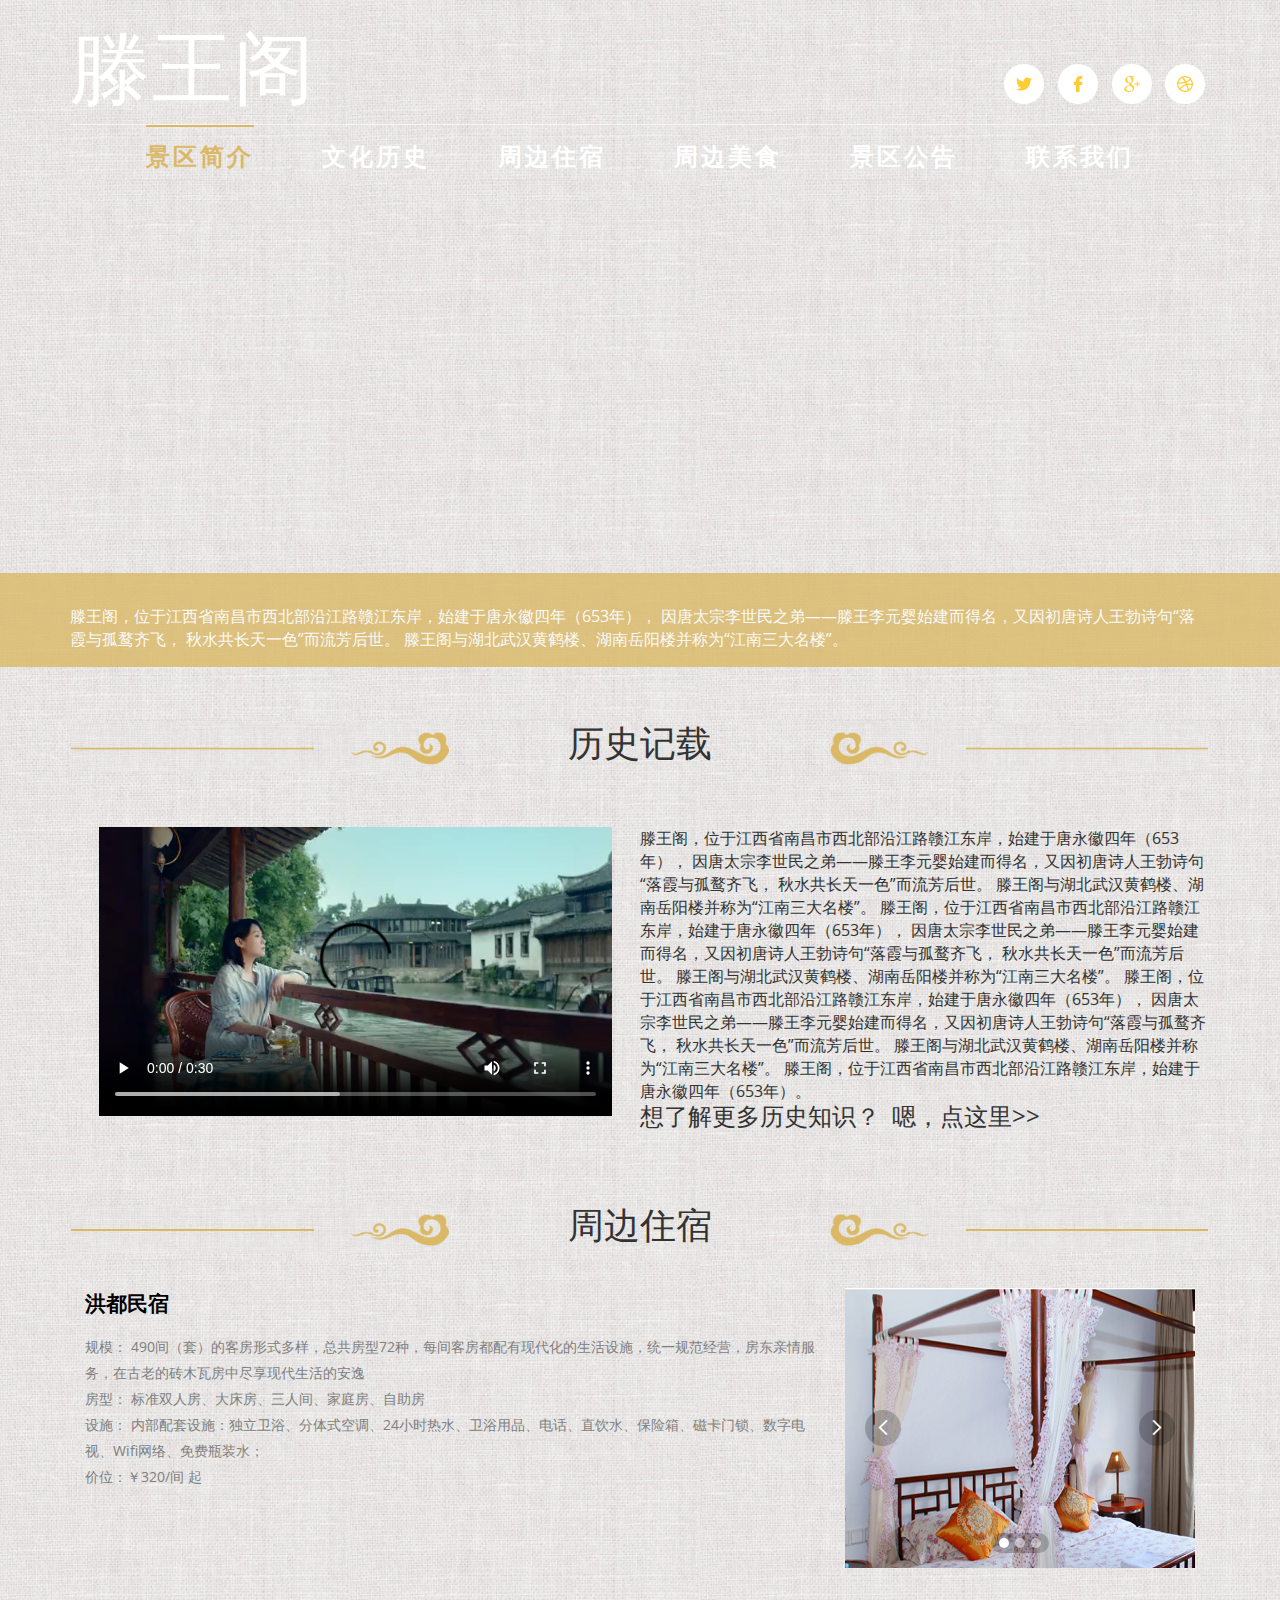
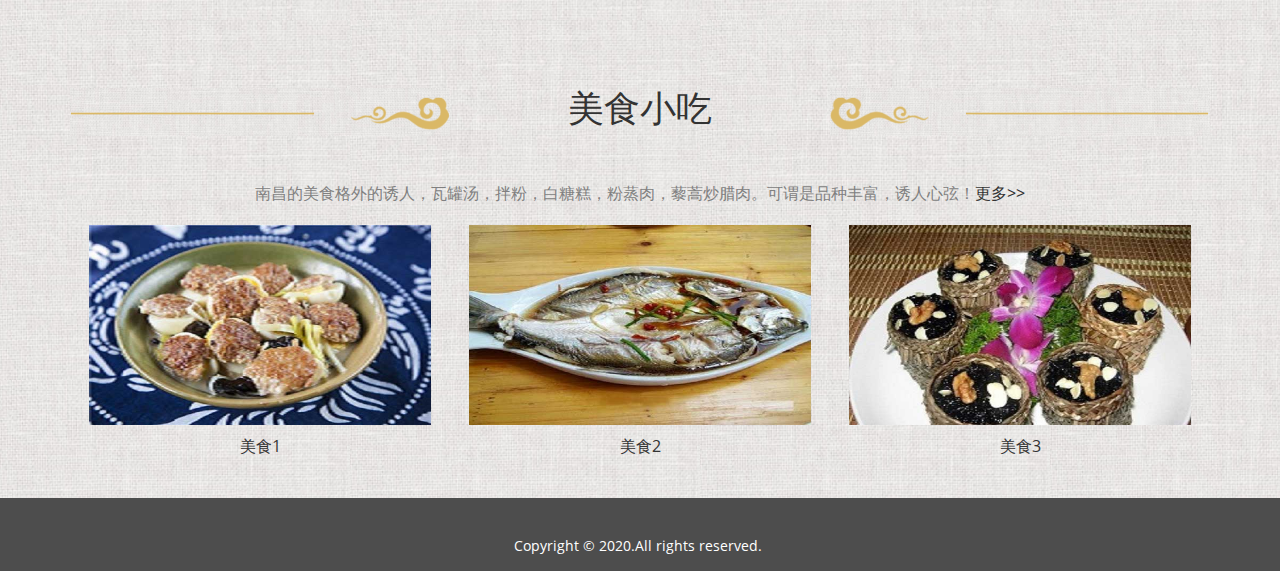
<file: 滕王阁/index.html>
<!DOCTYPE HTML>
<html>

<head>
    <title>滕王阁</title>
    <meta name="viewport" content="width=device-width, initial-scale=1, maximum-scale=1, user-scalable=no">
    <meta http-equiv="Content-Type" content="text/html; charset=utf-8" />
    <link href="css/bootstrap.css" rel='stylesheet' type='text/css' />
    <link href="./layui/css/layui.css" rel='stylesheet' type='text/css' />
    <link href="css/index.css" rel='stylesheet' type='text/css' />
    <script src="js/jquery-1.11.1.min.js"> </script>
</head>

<body>
    <!-- banner -->
    <div class="banner">
        <!-- container -->
        <div class="container">
            <div class="header">
                <div class="logo">
                    <a href="index.html">滕王阁</a>
                </div>
                <div class="icons">
                    <ul>
                        <li><a href="sorry.html" class="facebook"> </a></li>
                        <li><a href="sorry.html" class="facebook twitter"> </a></li>
                        <li><a href="sorry.html" class="facebook chrome"> </a></li>
                        <li><a href="sorry.html" class="facebook dribbble"> </a></li>
                    </ul>
                </div>
                <div class="clearfix"> </div>
            </div>
            <div class="top-nav ">
                <ul class="nav1">
                    <li><a href="index.html" class="active">景区简介</a></li>
                    <li><a href="history.html">文化历史</a></li>
                    <li><a href="accomdation.html">周边住宿</a></li>
                    <li><a href="food.html">周边美食</a></li>
                    <li><a href="news.html">景区公告</a></li>
                    <li><a href="contact.html">联系我们</a></li>
                </ul>
            </div>
            <!-- 小于640px之后显示的导航栏 -->
            <nav class="navbar navbar-default navbar-fixed-top" role="navigation">
                <div class="navbar-header">
                   <button type="button" class="navbar-toggle" data-toggle="collapse"
                      data-target="#example-navbar-collapse">
                      <span class="icon-bar"></span>
                      <span class="icon-bar"></span>
                      <span class="icon-bar"></span>
                   </button>
                   <a class="navbar-brand" href="#">滕王阁</a>
                </div>
                <div class="collapse navbar-collapse" id="example-navbar-collapse">
                    <ul class="nav1">
                        <li><a href="index.html" class="active">景区简介</a></li>
                        <li><a href="history.html">文化历史</a></li>
                        <li><a href="accomdation.html">周边住宿</a></li>
                        <li><a href="food.html">周边美食</a></li>
                        <li><a href="news.html">景区公告</a></li>
                        <li><a href="contact.html">联系我们</a></li>
                    </ul>
                </div>
             </nav>
        </div>
        <!-- //container -->  

        <div class="banner-text">
            <!-- container -->
            <div class="container">
                <ul>
                    <li>
                        滕王阁，位于江西省南昌市西北部沿江路赣江东岸，始建于唐永徽四年（653年），
                        因唐太宗李世民之弟——滕王李元婴始建而得名，又因初唐诗人王勃诗句“落霞与孤鹜齐飞，
                        秋水共长天一色”而流芳后世。 滕王阁与湖北武汉黄鹤楼、湖南岳阳楼并称为“江南三大名楼”。
                    </li>
                </ul>
            </div>
            <!-- //container -->
        </div> 
    </div>
    <!-- //banner -->
    

    <!-- content -->
    <div class="content">
        <div class="layui-row">
            <div class="container">
                <div class="content layui-col-xs4">
                    <img src="images/祥云1.png" alt="">
                </div>
                <div class="content layui-col-xs4">
                    <h1>历史记载</h1>
                </div>
                <div class="content layui-col-xs4">
                    <img src="images/祥云2.png" alt="">
                </div>
            </div>
        </div>
        <div class="layui-row">
            <div class="container">
                <div class="content layui-col-xs12 layui-col-md6 video">
                    <!-- <object data="video/wu.mp4" height="300" width="90%"></object> -->
                    <video src="video/wu.mp4"  width="90%" controls></video>
                    <!-- <object data="video/wu.mp4" ></object> -->
                </div>
                <div class="content layui-col-xs12 layui-col-md6">
                    <p>滕王阁，位于江西省南昌市西北部沿江路赣江东岸，始建于唐永徽四年（653年），
                        因唐太宗李世民之弟——滕王李元婴始建而得名，又因初唐诗人王勃诗句“落霞与孤鹜齐飞，
                        秋水共长天一色”而流芳后世。 滕王阁与湖北武汉黄鹤楼、湖南岳阳楼并称为“江南三大名楼”。
                        滕王阁，位于江西省南昌市西北部沿江路赣江东岸，始建于唐永徽四年（653年），
                        因唐太宗李世民之弟——滕王李元婴始建而得名，又因初唐诗人王勃诗句“落霞与孤鹜齐飞，
                        秋水共长天一色”而流芳后世。 滕王阁与湖北武汉黄鹤楼、湖南岳阳楼并称为“江南三大名楼”。
                        滕王阁，位于江西省南昌市西北部沿江路赣江东岸，始建于唐永徽四年（653年），
                        因唐太宗李世民之弟——滕王李元婴始建而得名，又因初唐诗人王勃诗句“落霞与孤鹜齐飞，
                        秋水共长天一色”而流芳后世。 滕王阁与湖北武汉黄鹤楼、湖南岳阳楼并称为“江南三大名楼”。
                        滕王阁，位于江西省南昌市西北部沿江路赣江东岸，始建于唐永徽四年（653年）。</p>
                    <h3>想了解更多历史知识？&nbsp;&nbsp;<a href="history.html">嗯，点这里>></a></h3>
                </div>
            </div>
        </div>
    </div>

    <div class="content">
        <div class="layui-row">
            <div class="container">
                <div class="content layui-col-xs4">
                    <img src="images/祥云1.png" alt="">
                </div>
                <div class="content layui-col-xs4">
                    <h1>周边住宿</h1>
                </div>
                <div class="content layui-col-xs4">
                    <img src="images/祥云2.png" alt="">
                </div>
            </div>
        </div>

        <div class="about-top">
            <div class="container">
                <div class="about-top-grids">
                    <div class="col-md-8 about-top-grid">
                        <a href="accomdation.html"><h3>洪都民宿</h3></a>
                        <p>规模：&nbsp;490间（套）的客房形式多样，总共房型72种，每间客房都配有现代化的生活设施，统一规范经营，房东亲情服务，在古老的砖木瓦房中尽享现代生活的安逸<br />房型：&nbsp;标准双人房、大床房、三人间、家庭房、自助房<br />设施：&nbsp;内部配套设施：独立卫浴、分体式空调、24小时热水、卫浴用品、电话、直饮水、保险箱、磁卡门锁、数字电视、Wifi网络、免费瓶装水；<br />价位：￥320/间&nbsp;起
                        </p>
                    </div>
                    <div class="col-md-4 about-top-grid">
                        <!-- 滚动图 -->
                        <div class="layui-carousel" id="test1">
                            <div carousel-item="">
                                <div style="background: url('images/su1.PNG');"></div>
                                <div style="background: url('images/su2.PNG');"></div>
                                <div style="background: url('images/su3.PNG');"></div>
                            </div>
                        </div>
                    </div>
                    <div class="clearfix"> </div>
                </div>
            </div>
        </div>
    </div>

    <div class="content">
        <div class="layui-row">
            <div class="container">
                <div class="content layui-col-xs4">
                    <img src="images/祥云1.png" alt="">
                </div>
                <div class="content layui-col-xs4">
                    <h1>美食小吃</h1>
                </div>
                <div class="content layui-col-xs4">
                    <img src="images/祥云2.png" alt="">
                </div>
            </div>
        </div>
        <div class="layui-row">
            <div class="container">
                <div class="food-info">
                    <p>南昌的美食格外的诱人，瓦罐汤，拌粉，白糖糕，粉蒸肉，藜蒿炒腊肉。可谓是品种丰富，诱人心弦！<a href="food.html">更多>></a>
                </div>
                <div class="content layui-col-xs12 layui-col-md4">
                    <a href="food.html">
                        <img src="images/food1.jpg" alt="" height="200px" width="90%"><br>
                        <p>美食1</p>
                    </a>
                </div>
                <div class="content layui-col-xs12 layui-col-md4">
                    <a href="food.html">
                        <img src="images/food2.jpg" alt="" height="200px" width="90%"><br>
                        <p>美食2</p>
                    </a>
                </div>
                <div class="content layui-col-xs12 layui-col-md4">
                    <a href="food.html">
                        <img src="images/food3.jpg" alt="" height="200px" width="90%"><br>
                        <p>美食3</p>
                    </a>
                </div>
            </div>
        </div>
    </div>
    <!-- //content -->
   
    <!-- copyright -->
    <div class="copyright">
        <!-- container -->
        <div class="container">
            <div class="copyright-left">
                <p>Copyright &copy; 2020.All rights reserved.&nbsp;</p>
            </div>
        </div>
        <!-- //container -->
    </div>
    <!-- copyright -->
</body>
<script src="js/jquery-1.11.1.min.js"></script>
<script src="js/bootstrap.min.js"></script>
<script src="layui/layui.js" charset="utf-8"></script>
<script>
   $('ul li').click(function () {
      $('ul li').removeClass();
      $(this).addClass('active');
   });
</script>

<script>
    layui.use(['carousel', 'form'], function () {
        var carousel = layui.carousel
            , form = layui.form;
        //设定各种参数
        //建造实例
        carousel.render({
            elem: '#test1'
            , width: '100%' //设置容器宽度
            , arrow: 'always' //始终显示箭头
            //,anim: 'updown' //切换动画方式
        });
    });
</script>


</html>
</file>
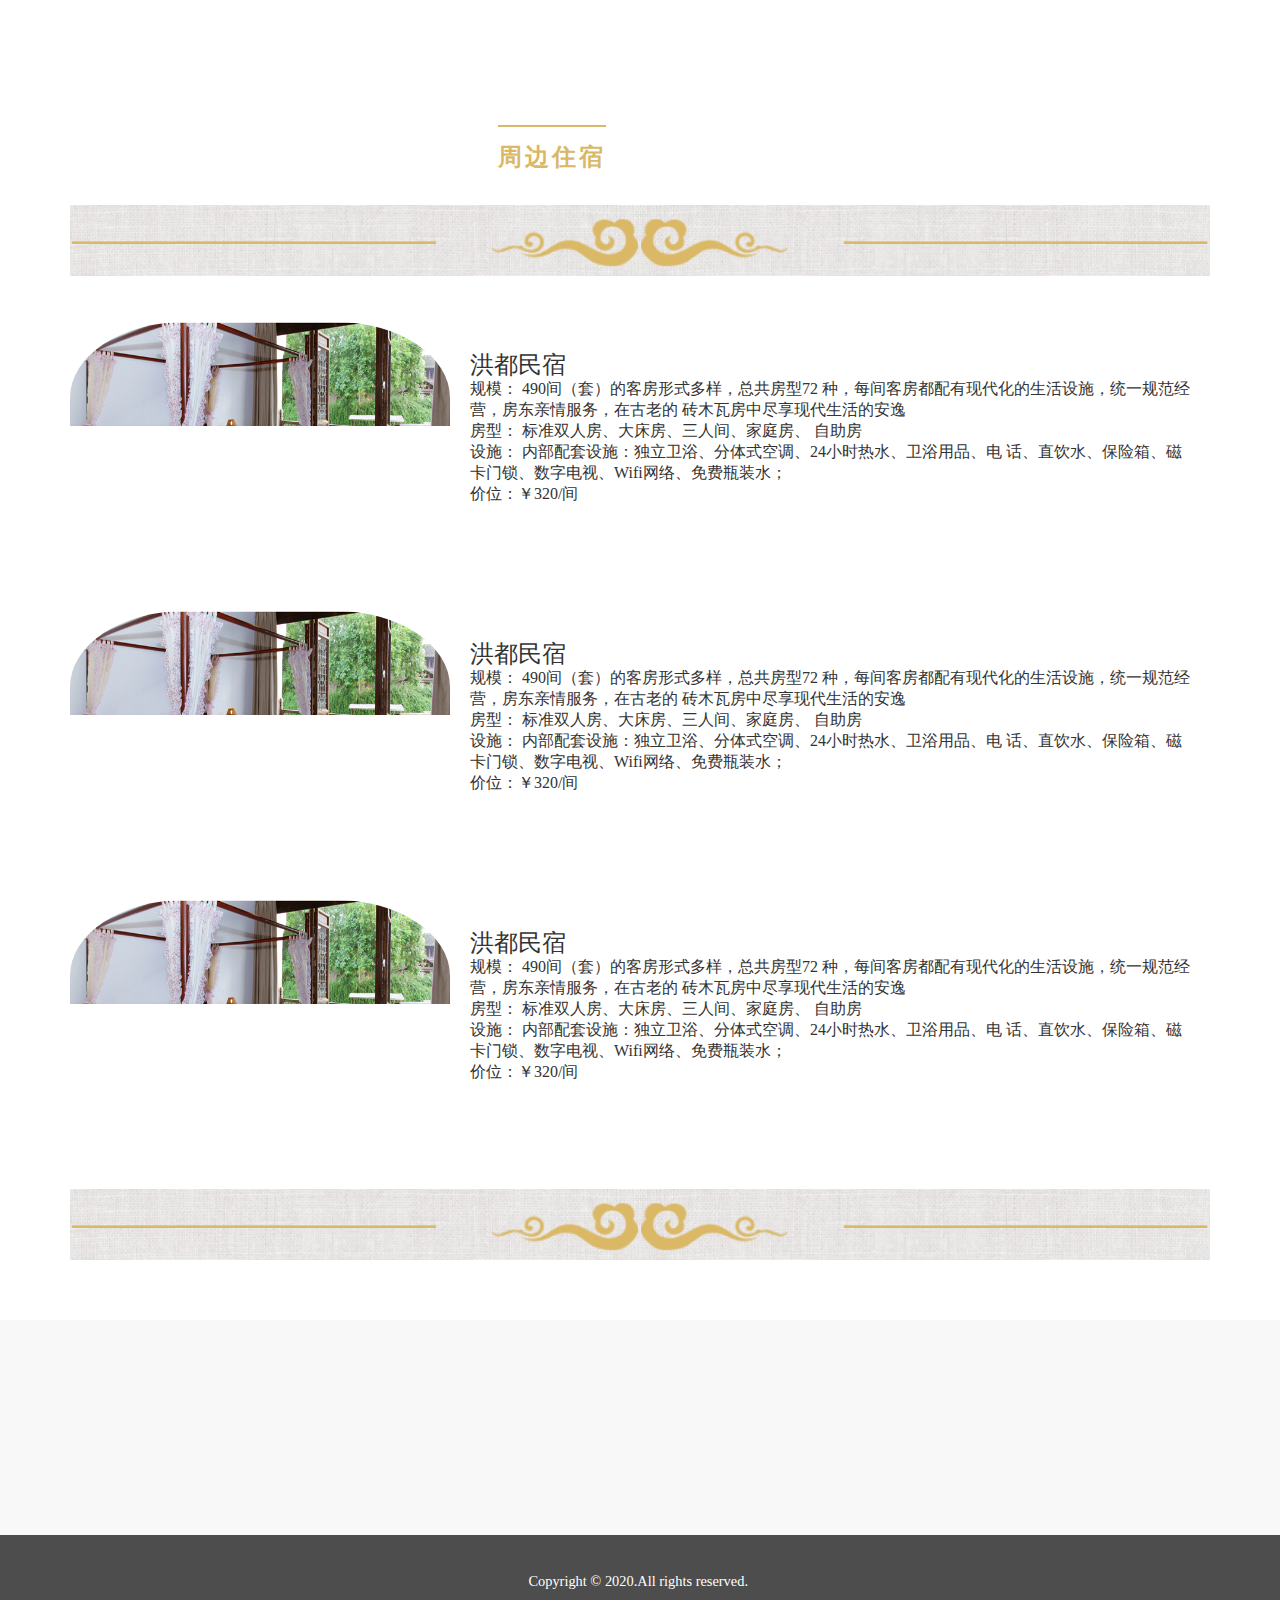
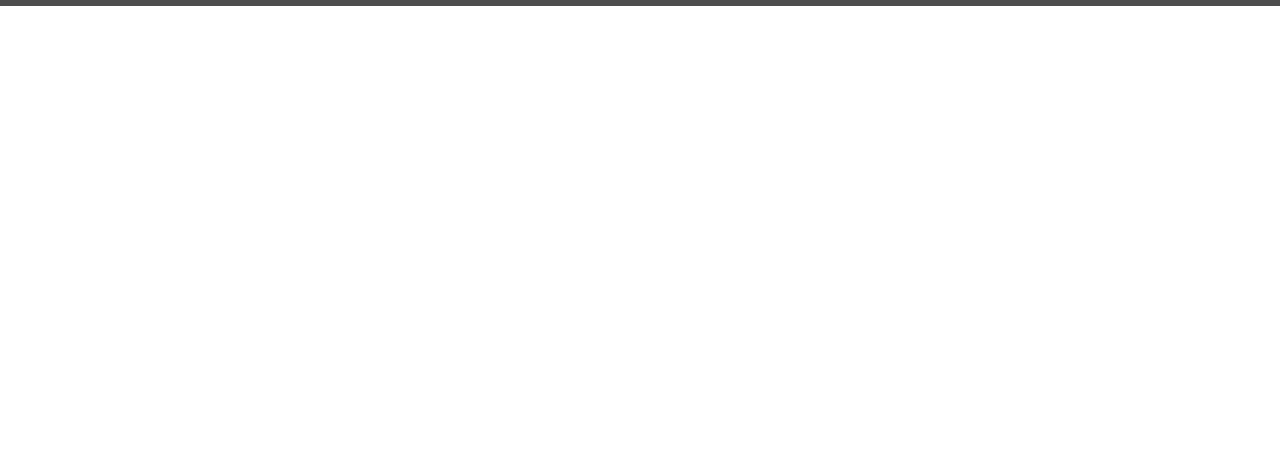
<file: 滕王阁/accomdation.html>
<!DOCTYPE HTML>
<html>

<head>
    <title>住宿</title>
    <meta name="viewport" content="width=device-width, initial-scale=1">
    <meta http-equiv="Content-Type" content="text/html; charset=utf-8" />
    <link href="css/bootstrap.css" rel='stylesheet' type='text/css' />
    <link href="./layui/css/layui.css" rel='stylesheet' type='text/css' />
    <link href="css/accomdation.css" rel='stylesheet' type='text/css' />
    <script src="js/jquery-1.11.1.min.js"> </script>

<body>
    <!-- banner -->
    <div class="a-banner">
        <!-- container -->
        <div class="container">
            <div class="header">
                <div class="logo">
                    <a href="index.html">滕王阁</a>
                </div>
                <div class="icons">
                    <ul>
                        <li><a href="sorry.html" class="facebook"> </a></li>
                        <li><a href="sorry.html" class="facebook twitter"> </a></li>
                        <li><a href="sorry.html" class="facebook chrome"> </a></li>
                        <li><a href="sorry.html" class="facebook dribbble"> </a></li>
                    </ul>
                </div>
                <div class="clearfix"> </div>
            </div>
            <div class="top-nav ">
                <ul class="nav1">
                    <li><a href="index.html">景区简介</a></li>
                    <li><a href="history.html">文化历史</a></li>
                    <li><a href="accomdation.html" class="active">周边住宿</a></li>
                    <li><a href="food.html">周边美食</a></li>
                    <li><a href="news.html">景区公告</a></li>
                    <li><a href="contact.html">联系我们</a></li>
                </ul>
            </div>

            <!-- 小于640px之后显示的导航栏 -->
            <nav class="navbar navbar-default navbar-fixed-top" role="navigation">
                <div class="navbar-header">
                    <button type="button" class="navbar-toggle" data-toggle="collapse"
                        data-target="#example-navbar-collapse">
                        <span class="icon-bar"></span>
                        <span class="icon-bar"></span>
                        <span class="icon-bar"></span>
                    </button>
                    <a class="navbar-brand" href="index.html">滕王阁</a>
                </div>
                <div class="collapse navbar-collapse" id="example-navbar-collapse">
                    <ul class="nav1">
                        <li><a href="index.html" class="active">景区简介</a></li>
                        <li><a href="history.html">文化历史</a></li>
                        <li><a href="accomdation.html">周边住宿</a></li>
                        <li><a href="food.html">周边美食</a></li>
                        <li><a href="news.html">景区公告</a></li>
                        <li><a href="contact.html">联系我们</a></li>
                    </ul>
                </div>
            </nav>
        </div>
        <!-- //container -->
    </div>
    <!-- //banner -->

    <div class="content">
        <div class="layui-row">
            <div class="container">
                <div class="content layui-col-xs6">
                    <img src="images/祥云1.png" alt="">
                </div>
                <div class="content layui-col-xs6">
                    <img src="images/祥云2.png" alt="">
                </div>
            </div>
        </div>

        <div class="layui-row info">
            <div class="container">
                <div class="layui-col-xs12 layui-col-md4">
                    <img src="images/su1.PNG" alt="">
                </div>
                <div class="lay ui-col-xs12 layui-col-md8">
                    <h3>洪都民宿</h3>
                    <p>规模：&nbsp;490间（套）的客房形式多样，总共房型72
                        种，每间客房都配有现代化的生活设施，统一规范经营，房东亲情服务，在古老的
                        砖木瓦房中尽享现代生活的安逸<br />房型：&nbsp;标准双人房、大床房、三人间、家庭房、
                        自助房<br />设施：&nbsp;内部配套设施：独立卫浴、分体式空调、24小时热水、卫浴用品、电
                        话、直饮水、保险箱、磁卡门锁、数字电视、Wifi网络、免费瓶装水；<br />价位：￥320/间&nbsp;
                    </p>
                </div>
            </div>
        </div>
        <div class="layui-row info">
            <div class="container">
                <div class="layui-col-xs12 layui-col-md4">
                    <img src="images/su1.PNG" alt="">
                </div>
                <div class="lay ui-col-xs12 layui-col-md8">
                    <h3>洪都民宿</h3>
                    <p>规模：&nbsp;490间（套）的客房形式多样，总共房型72
                        种，每间客房都配有现代化的生活设施，统一规范经营，房东亲情服务，在古老的
                        砖木瓦房中尽享现代生活的安逸<br />房型：&nbsp;标准双人房、大床房、三人间、家庭房、
                        自助房<br />设施：&nbsp;内部配套设施：独立卫浴、分体式空调、24小时热水、卫浴用品、电
                        话、直饮水、保险箱、磁卡门锁、数字电视、Wifi网络、免费瓶装水；<br />价位：￥320/间&nbsp;
                    </p>
                </div>
            </div>
        </div>
        <div class="layui-row info">
            <div class="container">
                <div class="layui-col-xs12 layui-col-md4">
                    <img src="images/su1.PNG" alt="">
                </div>
                <div class="lay ui-col-xs12 layui-col-md8">
                    <h3>洪都民宿</h3>
                    <p>规模：&nbsp;490间（套）的客房形式多样，总共房型72
                        种，每间客房都配有现代化的生活设施，统一规范经营，房东亲情服务，在古老的
                        砖木瓦房中尽享现代生活的安逸<br />房型：&nbsp;标准双人房、大床房、三人间、家庭房、
                        自助房<br />设施：&nbsp;内部配套设施：独立卫浴、分体式空调、24小时热水、卫浴用品、电
                        话、直饮水、保险箱、磁卡门锁、数字电视、Wifi网络、免费瓶装水；<br />价位：￥320/间&nbsp;
                    </p>
                </div>
            </div>
        </div>

        <div class="fenye">
            <div id="demo3"></div>
        </div>


        <div class="layui-row">
            <div class="container">
                <div class="content layui-col-xs6">
                    <img src="images/祥云1.png" alt="">
                </div>
                <div class="content layui-col-xs6">
                    <img src="images/祥云2.png" alt="">
                </div>
            </div>
        </div>
    </div>


    <!-- 滚动图 -->
    <div class="layui-carousel" id="test1">
        <div carousel-item="">
            <div>
                <img src="images/酒店1.jpeg" alt="">
            </div>
            <div>
                <img src="images/酒店2.jpeg" alt="">
            </div>
        </div>
    </div>

    <!-- copyright -->
    <div class="copyright">
        <!-- container -->
        <div class="container">
            <div class="copyright-left">
                <p>Copyright &copy; 2020.All rights reserved.&nbsp;</p>
            </div>
        </div>
        <!-- //container -->
    </div>
    <!-- copyright -->
</body>
<script src="js/jquery-1.11.1.min.js"></script>
<script src="js/bootstrap.min.js"></script>
<script src="layui/layui.js" charset="utf-8"></script>

<script>
    $('ul li').click(function () {
        $('ul li').removeClass();
        $(this).addClass('active');
    });
</script>

<script>
    //窗口变化是重新加载
    $(window).resize(function () {
        // setBanner();
        window.location.reload()
    })
    var b = 1240 / 600;//我的图片比例
    //获取浏览器宽度
    var W = $(window).width();
    var H = $(window).height();
    layui.use(['carousel', 'form'], function () {
        var carousel = layui.carousel
            , form = layui.form;
        //设定各种参数
        //建造实例
        carousel.render({
            elem: '#test1'
            , width: '100%' //设置容器宽度
            , height: (W / b).toString() + 'px'  //按比例和浏览器可视页面宽度来获取高度
            , arrow: 'always' //始终显示箭头
            //,anim: 'updown' //切换动画方式
        });
    });
</script>

<script>
    layui.use(['laypage', 'layer'], function () {
        var laypage = layui.laypage
            , layer = layui.layer;

        //自定义首页、尾页、上一页、下一页文本
        laypage.render({
            elem: 'demo3'
            , count: 100
            , first: '首页'
            , last: '尾页'
            , prev: '<em>←</em>'
            , next: '<em>→</em>'
        });

    });
</script>

</html>
</file>
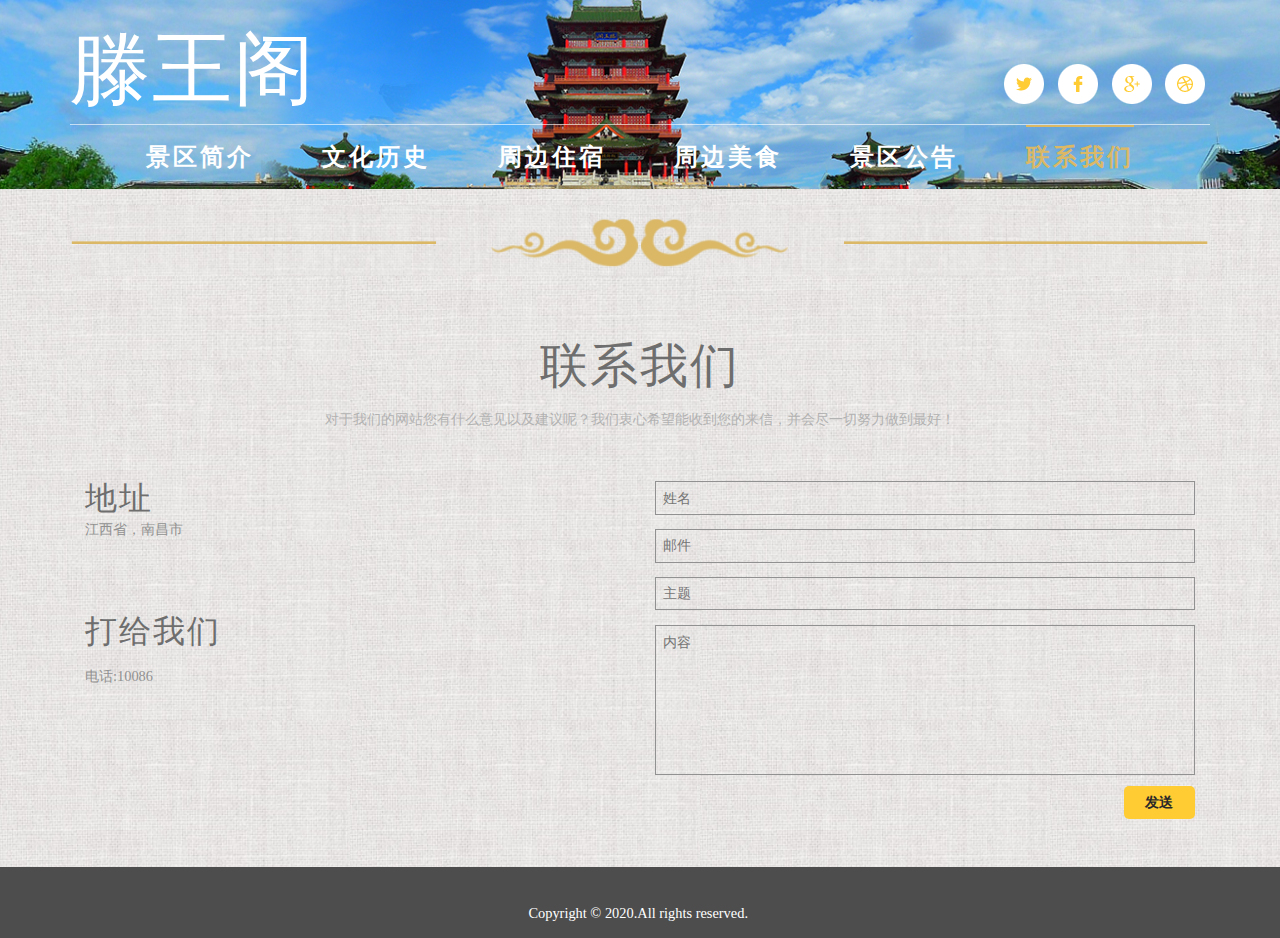
<file: 滕王阁/contact.html>
<!DOCTYPE HTML>
<html>

<head>
	<title>联系我们</title>
	<meta name="viewport" content="width=device-width, initial-scale=1">
	<meta http-equiv="Content-Type" content="text/html; charset=utf-8" />
	<link href="css/bootstrap.css" rel='stylesheet' type='text/css' />
	<link href="./layui/css/layui.css" rel='stylesheet' type='text/css' />
	<link href="css/contact.css" rel='stylesheet' type='text/css' />

<body>
	<!-- banner -->
	<div class="a-banner">
		<!-- container -->
		<div class="container">
			<div class="header">
				<div class="logo">
					<a href="index.html">滕王阁</a>
				</div>
				<div class="icons">
					<ul>
						<li><a href="sorry.html" class="facebook"> </a></li>
						<li><a href="sorry.html" class="facebook twitter"> </a></li>
						<li><a href="sorry.html" class="facebook chrome"> </a></li>
						<li><a href="sorry.html" class="facebook dribbble"> </a></li>
					</ul>
				</div>
				<div class="clearfix"> </div>
			</div>
			<div class="top-nav ">
				<ul class="nav1">
					<li><a href="index.html">景区简介</a></li>
					<li><a href="history.html">文化历史</a></li>
					<li><a href="accomdation.html">周边住宿</a></li>
					<li><a href="food.html">周边美食</a></li>
					<li><a href="news.html">景区公告</a></li>
					<li><a href="contact.html" class="active">联系我们</a></li>
				</ul>
			</div>

			 <!-- 小于640px之后显示的导航栏 -->
			 <nav class="navbar navbar-default navbar-fixed-top" role="navigation">
                <div class="navbar-header">
                   <button type="button" class="navbar-toggle" data-toggle="collapse"
                      data-target="#example-navbar-collapse">
                      <span class="icon-bar"></span>
                      <span class="icon-bar"></span>
                      <span class="icon-bar"></span>
                   </button>
                   <a class="navbar-brand" href="index.html">滕王阁</a>
                </div>
                <div class="collapse navbar-collapse" id="example-navbar-collapse">
                    <ul class="nav1">
                        <li><a href="index.html" class="active">景区简介</a></li>
                        <li><a href="history.html">文化历史</a></li>
                        <li><a href="accomdation.html">周边住宿</a></li>
                        <li><a href="food.html">周边美食</a></li>
                        <li><a href="news.html">景区公告</a></li>
                        <li><a href="contact.html">联系我们</a></li>
                    </ul>
                </div>
             </nav>
		</div>
		<!-- //container -->
	</div>
	<!-- //banner -->

	<!-- contact -->
	<div class="contact-top">
		<div class="layui-row">
			<div class="container">
				<div class="content layui-col-xs6">
					<img src="images/祥云1.png" alt="">
				</div>
				<div class="content layui-col-xs6">
					<img src="images/祥云2.png" alt="">
				</div>
			</div>
		</div>

		<div class="container">
			<div class="contact-info">
				<h3>联系我们</h3>
				<p>对于我们的网站您有什么意见以及建议呢？我们衷心希望能收到您的来信，并会尽一切努力做到最好！</p>
			</div>
			<div class="mail-grids">
				<div class="col-md-6 mail-grid-left">
					<h3>地址</h3>
					<h5>江西省，南昌市</h5><br /><br /><br /><br />

					<h3>打给我们</h3>
					<p>电话:10086
					</p>
				</div>
				<div class="col-md-6 contact-form">
					<form>
						<input type="text" placeholder="姓名" required="">
						<input type="text" placeholder="邮件" required="">
						<input type="text" placeholder="主题" required="">
						<textarea placeholder="内容" required=""></textarea>
						<input type="submit" value="发送">
					</form>
				</div>
				<div class="clearfix"> </div>
			</div>
		</div>
	</div>
	<!-- //contact -->

	<!-- copyright -->
	<div class="copyright">
		<!-- container -->
		<div class="container">
			<div class="copyright-left">
				<p>Copyright &copy; 2020.All rights reserved.&nbsp;</p>
			</div>
		</div>
		<!-- //container -->
	</div>
	<!-- copyright -->
</body>
<script src="js/jquery-1.11.1.min.js"></script>
<script src="js/bootstrap.min.js"></script>

<script>
    $('ul li').click(function () {
       $('ul li').removeClass();
       $(this).addClass('active');
    });
 </script>
</html>
</file>
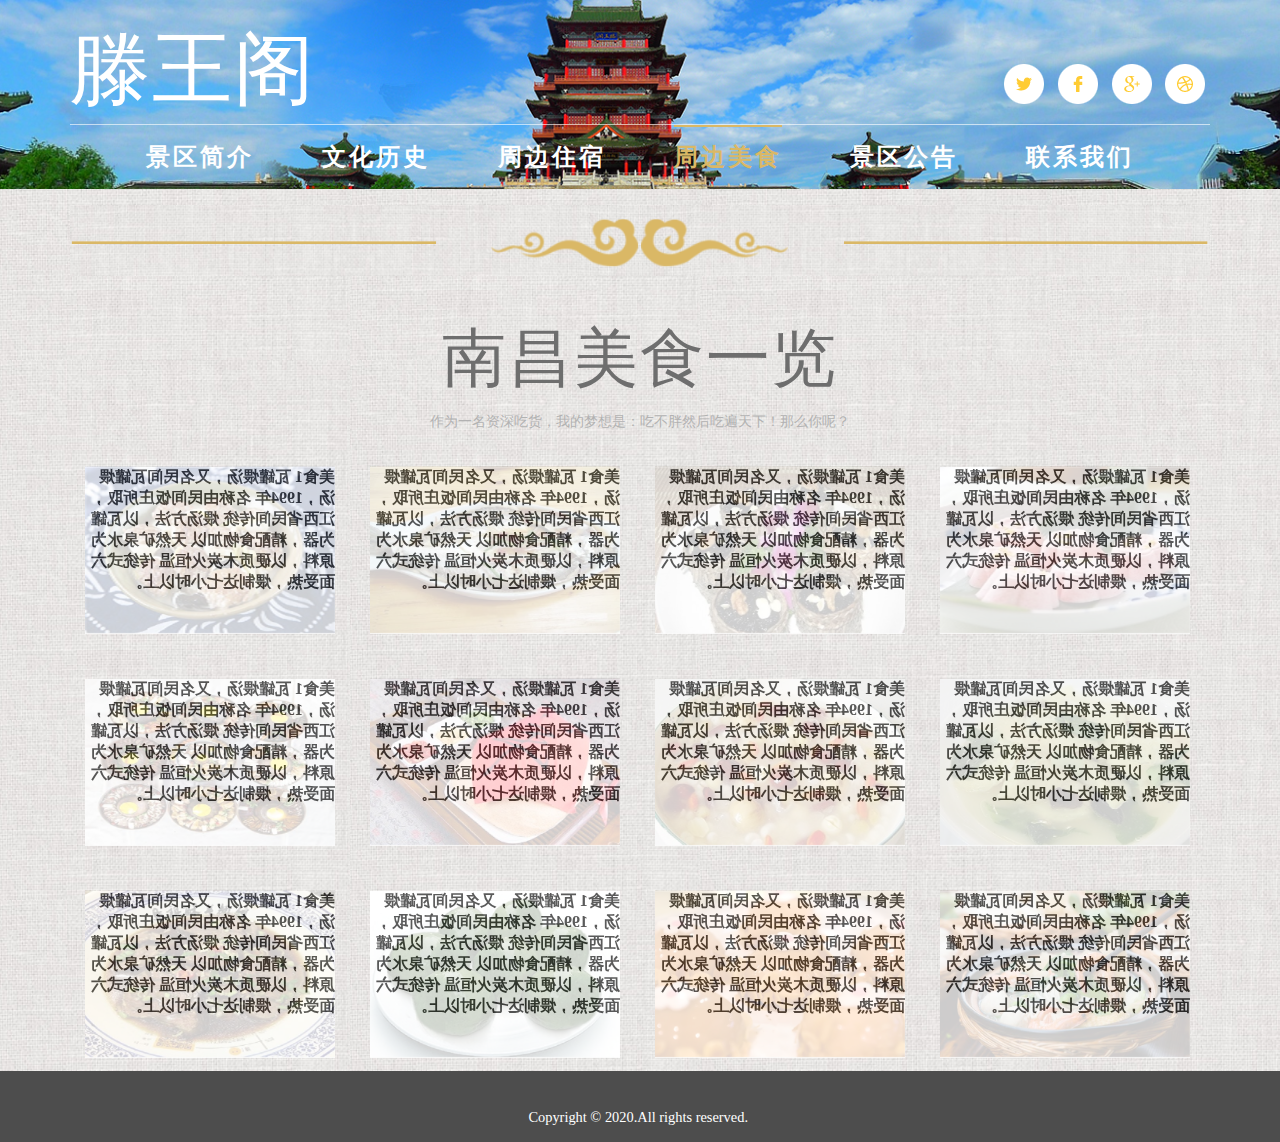
<file: 滕王阁/food.html>
<!DOCTYPE HTML>
<html>

<head>
    <title>周边美食</title>
    <meta name="renderer" content="webkit">
    <meta http-equiv="X-UA-Compatible" content="IE=edge,chrome=1">
    <meta name="viewport" content="width=device-width, initial-scale=1, maximum-scale=1">
    <meta http-equiv="Content-Type" content="text/html; charset=utf-8" />
    <link href="css/bootstrap.css" rel='stylesheet' type='text/css' />
    <link href="./layui/css/layui.css" rel='stylesheet' type='text/css' />
    <link href="css/food.css" rel='stylesheet' type='text/css' />
</head>

<body>
    <!-- banner -->
    <div class="a-banner">
        <!-- container -->
        <div class="container">
            <div class="header">
                <div class="logo">
                    <a href="index.html">滕王阁</a>
                </div>
                <div class="icons">
                    <ul>
                        <li><a href="sorry.html" class="facebook"> </a></li>
                        <li><a href="sorry.html" class="facebook twitter"> </a></li>
                        <li><a href="sorry.html" class="facebook chrome"> </a></li>
                        <li><a href="sorry.html" class="facebook dribbble"> </a></li>
                    </ul>
                </div>
                <div class="clearfix"> </div>
            </div>
            <div class="top-nav ">
                <ul class="nav1">
                    <li><a href="index.html">景区简介</a></li>
                    <li><a href="history.html">文化历史</a></li>
                    <li><a href="accomdation.html">周边住宿</a></li>
                    <li><a href="food.html" class="active">周边美食</a></li>
                    <li><a href="news.html">景区公告</a></li>
                    <li><a href="contact.html">联系我们</a></li>
                </ul>
            </div>

             <!-- 小于640px之后显示的导航栏 -->
             <nav class="navbar navbar-default navbar-fixed-top" role="navigation">
                <div class="navbar-header">
                   <button type="button" class="navbar-toggle" data-toggle="collapse"
                      data-target="#example-navbar-collapse">
                      <span class="icon-bar"></span>
                      <span class="icon-bar"></span>
                      <span class="icon-bar"></span>
                   </button>
                   <a class="navbar-brand" href="index.html">滕王阁</a>
                </div>
                <div class="collapse navbar-collapse" id="example-navbar-collapse">
                    <ul class="nav1">
                        <li><a href="index.html" class="active">景区简介</a></li>
                        <li><a href="history.html">文化历史</a></li>
                        <li><a href="accomdation.html">周边住宿</a></li>
                        <li><a href="food.html">周边美食</a></li>
                        <li><a href="news.html">景区公告</a></li>
                        <li><a href="contact.html">联系我们</a></li>
                    </ul>
                </div>
             </nav>
        </div>
        <!-- //container -->
    </div>
    <!-- //banner -->

    <!-- gallery -->
    <div class="gallery-top">
        <!-- container -->
        <div class="layui-row">
            <div class="container">
                <div class="content layui-col-xs6">
                    <img src="images/祥云1.png" alt="">
                </div>
                <div class="content layui-col-xs6">
                    <img src="images/祥云2.png" alt="">
                </div>
            </div>
        </div>
        
        <div class="container">
            <div class="gallery-info">
                <h3>南昌美食一览</h3>
                <p>作为一名资深吃货，我的梦想是：吃不胖然后吃遍天下！那么你呢？</p>
            </div>
            <div class="gallery-grids-top">
                <div class="gallery-grids">
                    <div class="col-xs-6 col-md-3 gallery-grid">
                        <div class="box">
                            <img class="example-image" src="images/food1.jpg" alt="" />
                            <p>美食1
                                瓦罐煨汤，又名民间瓦罐煨汤，1994年
                                名称由民间饭庄所取，江西省民间传统
                                煨汤方法，以瓦罐为器，精配食物加以
                                天然矿泉水为原料，以硬质木炭火恒温
                                传统式六面受热，煨制达七小时以上。
                            </p>
                        </div>
                    </div>
                    <div class="col-xs-6 col-md-3 gallery-grid">
                        <div class="box">
                            <img class="example-image" src="images/food2.jpg" alt="" />
                            <p>美食1
                                瓦罐煨汤，又名民间瓦罐煨汤，1994年
                                名称由民间饭庄所取，江西省民间传统
                                煨汤方法，以瓦罐为器，精配食物加以
                                天然矿泉水为原料，以硬质木炭火恒温
                                传统式六面受热，煨制达七小时以上。
                            </p>
                        </div>
                    </div>
                    <div class="col-xs-6 col-md-3 gallery-grid">
                        <div class="box">
                            <img class="example-image" src="images/food3.jpg" alt="" />
                            <p>美食1
                                瓦罐煨汤，又名民间瓦罐煨汤，1994年
                                名称由民间饭庄所取，江西省民间传统
                                煨汤方法，以瓦罐为器，精配食物加以
                                天然矿泉水为原料，以硬质木炭火恒温
                                传统式六面受热，煨制达七小时以上。
                            </p>
                        </div>
                    </div>
                    <div class="col-xs-6 col-md-3 gallery-grid">
                        <div class="box">
                            <img class="example-image" src="images/food4.jpg" alt="" />
                            <p>美食1
                                瓦罐煨汤，又名民间瓦罐煨汤，1994年
                                名称由民间饭庄所取，江西省民间传统
                                煨汤方法，以瓦罐为器，精配食物加以
                                天然矿泉水为原料，以硬质木炭火恒温
                                传统式六面受热，煨制达七小时以上。
                            </p>
                        </div>
                    </div>
                    <div class="clearfix"> </div>
                </div>
                <div class="gallery-grids gallery-grids-middle">
                    <div class="col-xs-6 col-md-3 gallery-grid">
                        <div class="box">
                            <img class="example-image" src="images/food5.jpg" alt="" />
                            <p>美食1
                                瓦罐煨汤，又名民间瓦罐煨汤，1994年
                                名称由民间饭庄所取，江西省民间传统
                                煨汤方法，以瓦罐为器，精配食物加以
                                天然矿泉水为原料，以硬质木炭火恒温
                                传统式六面受热，煨制达七小时以上。
                            </p>
                        </div>
                    </div>
                    <div class="col-xs-6 col-md-3 gallery-grid">
                        <div class="box">
                            <img class="example-image" src="images/food6.jpg" alt="" />
                            <p>美食1
                                瓦罐煨汤，又名民间瓦罐煨汤，1994年
                                名称由民间饭庄所取，江西省民间传统
                                煨汤方法，以瓦罐为器，精配食物加以
                                天然矿泉水为原料，以硬质木炭火恒温
                                传统式六面受热，煨制达七小时以上。
                            </p>
                        </div>
                    </div>
                    <div class="col-xs-6 col-md-3 gallery-grid">
                        <div class="box">
                            <img class="example-image" src="images/food7.jpg" alt="" />
                            <p>美食1
                                瓦罐煨汤，又名民间瓦罐煨汤，1994年
                                名称由民间饭庄所取，江西省民间传统
                                煨汤方法，以瓦罐为器，精配食物加以
                                天然矿泉水为原料，以硬质木炭火恒温
                                传统式六面受热，煨制达七小时以上。
                            </p>
                        </div>
                    </div>
                    <div class="col-xs-6 col-md-3 gallery-grid">
                        <div class="box">
                            <img class="example-image" src="images/food8.jpg" alt="" />
                            <p>美食1
                                瓦罐煨汤，又名民间瓦罐煨汤，1994年
                                名称由民间饭庄所取，江西省民间传统
                                煨汤方法，以瓦罐为器，精配食物加以
                                天然矿泉水为原料，以硬质木炭火恒温
                                传统式六面受热，煨制达七小时以上。
                            </p>
                        </div>
                    </div>
                    <div class="clearfix"> </div>
                </div>
                <div class="gallery-grids">
                    <div class="col-xs-6 col-md-3 gallery-grid">
                        <div class="box">
                            <img class="example-image" src="images/food9.jpg" alt="" />
                            <p>美食1
                                瓦罐煨汤，又名民间瓦罐煨汤，1994年
                                名称由民间饭庄所取，江西省民间传统
                                煨汤方法，以瓦罐为器，精配食物加以
                                天然矿泉水为原料，以硬质木炭火恒温
                                传统式六面受热，煨制达七小时以上。
                            </p>
                        </div>
                    </div>
                    <div class="col-xs-6 col-md-3 gallery-grid">
                        <div class="box">
                            <img class="example-image" src="images/food10.jpg" alt="" />
                            <p>美食1
                                瓦罐煨汤，又名民间瓦罐煨汤，1994年
                                名称由民间饭庄所取，江西省民间传统
                                煨汤方法，以瓦罐为器，精配食物加以
                                天然矿泉水为原料，以硬质木炭火恒温
                                传统式六面受热，煨制达七小时以上。
                            </p>
                        </div>
                    </div>
                    <div class="col-xs-6 col-md-3 gallery-grid">
                        <div class="box">
                            <img class="example-image" src="images/food11.jpeg" alt="" />
                            <p>美食1
                                瓦罐煨汤，又名民间瓦罐煨汤，1994年
                                名称由民间饭庄所取，江西省民间传统
                                煨汤方法，以瓦罐为器，精配食物加以
                                天然矿泉水为原料，以硬质木炭火恒温
                                传统式六面受热，煨制达七小时以上。
                            </p>
                        </div>
                    </div>
                    <div class="col-xs-6 col-md-3 gallery-grid">
                        <div class="box">
                            <img class="example-image" src="images/food12.jpg" alt="" />
                            <p>美食1
                                瓦罐煨汤，又名民间瓦罐煨汤，1994年
                                名称由民间饭庄所取，江西省民间传统
                                煨汤方法，以瓦罐为器，精配食物加以
                                天然矿泉水为原料，以硬质木炭火恒温
                                传统式六面受热，煨制达七小时以上。
                            </p>
                        </div>
                        <div class="clearfix"> </div>
                    </div>
                </div>
            </div>
        </div>
        <!-- //gallery -->

        <!-- //footer -->
        <!-- copyright -->
        <div class="copyright">
            <!-- container -->
            <div class="container">
                <div class="copyright-left">
                    <p>Copyright &copy; 2020.All rights reserved.&nbsp;</p>
                </div>
            </div>
            <!-- //container -->
        </div>
        <!-- copyright -->
    </div>
</body>
<script src="js/jquery-1.11.1.min.js"> </script>
<script src="js/lightbox-plus-jquery.min.js"></script>
<script src="js/bootstrap.min.js"></script>
<script>
    $('ul li').click(function () {
       $('ul li').removeClass();
       $(this).addClass('active');
    });
 </script>
</html>
</file>
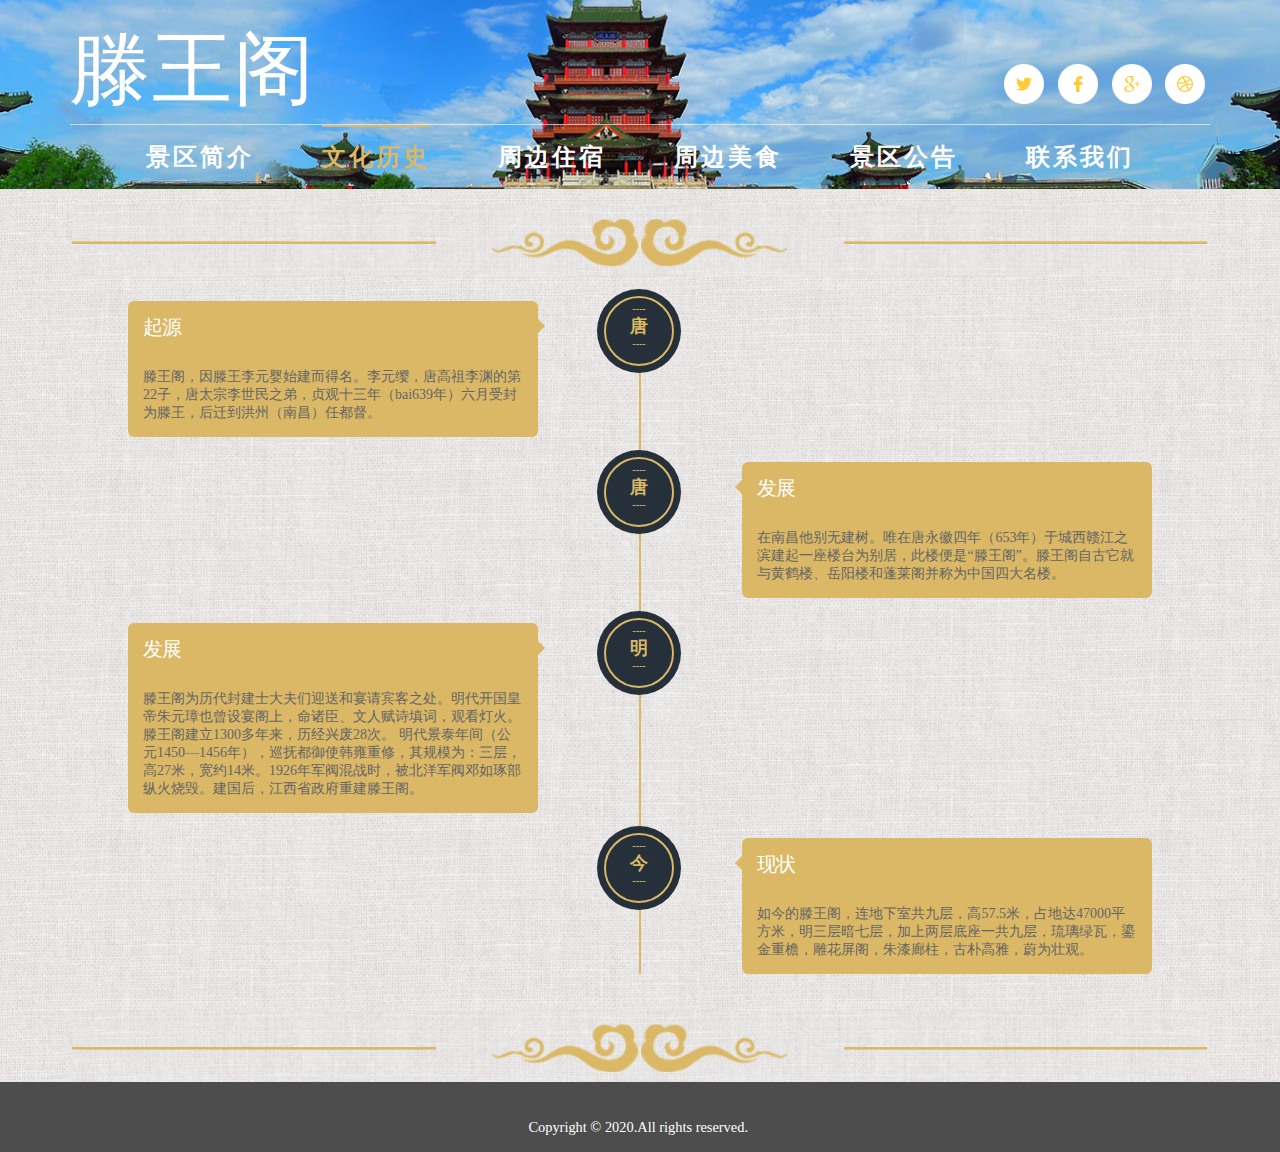
<file: 滕王阁/history.html>
<!DOCTYPE HTML>
<html>

<head>
    <title>历史文化</title>
    <meta name="renderer" content="webkit">
    <meta http-equiv="X-UA-Compatible" content="IE=edge,chrome=1">
    <meta name="viewport" content="width=device-width, initial-scale=1, maximum-scale=1">
    <meta http-equiv="Content-Type" content="text/html; charset=utf-8" />
    <link href="css/bootstrap.css" rel='stylesheet' type='text/css' />
    <link href="./layui/css/layui.css" rel='stylesheet' type='text/css' />
    <link href="css/history.css" rel='stylesheet' type='text/css' />

<body>
    <!-- banner -->
    <div class="a-banner">
        <!-- container -->
        <div class="container">
            <div class="header">
                <div class="logo">
                    <a href="index.html">滕王阁</a>
                </div>
                <div class="icons">
                    <ul>
                        <li><a href="sorry.html" class="facebook"> </a></li>
                        <li><a href="sorry.html" class="facebook twitter"> </a></li>
                        <li><a href="sorry.html" class="facebook chrome"> </a></li>
                        <li><a href="sorry.html" class="facebook dribbble"> </a></li>
                    </ul>
                </div>
                <div class="clearfix"> </div>
            </div>
            <div class="top-nav ">
                <ul class="nav1">
                    <li><a href="index.html">景区简介</a></li>
                    <li><a href="history.html" class="active">文化历史</a></li>
                    <li><a href="accomdation.html">周边住宿</a></li>
                    <li><a href="food.html" >周边美食</a></li>
                    <li><a href="news.html">景区公告</a></li>
                    <li><a href="contact.html">联系我们</a></li>
                </ul>
            </div>
             <!-- 小于640px之后显示的导航栏 -->
             <nav class="navbar navbar-default navbar-fixed-top" role="navigation">
                <div class="navbar-header">
                   <button type="button" class="navbar-toggle" data-toggle="collapse"
                      data-target="#example-navbar-collapse">
                      <span class="icon-bar"></span>
                      <span class="icon-bar"></span>
                      <span class="icon-bar"></span>
                   </button>
                   <a class="navbar-brand" href="index.html">滕王阁</a>
                </div>
                <div class="collapse navbar-collapse" id="example-navbar-collapse">
                    <ul class="nav1">
                        <li><a href="index.html" class="active">景区简介</a></li>
                        <li><a href="history.html">文化历史</a></li>
                        <li><a href="accomdation.html">周边住宿</a></li>
                        <li><a href="food.html">周边美食</a></li>
                        <li><a href="news.html">景区公告</a></li>
                        <li><a href="contact.html">联系我们</a></li>
                    </ul>
                </div>
             </nav>
        </div>
        <!-- //container -->
    </div>
    <!-- //banner -->

    <div class="content">
        <div class="layui-row">
            <div class="container">
                <div class="content layui-col-xs6">
                    <img src="images/祥云1.png" alt="">
                </div>
                <div class="content layui-col-xs6">
                    <img src="images/祥云2.png" alt="">
                </div>
            </div>
        </div>


        <div class="row">
            <div class="col-md-12">
                <div class="main-timeline">
                    <div class="timeline">
                        <div class="timeline-content">
                            <span class="date">
                                <span class="day">----</span>
                                <span class="month">唐</span>
                                <span class="year">----</span>
                            </span>
                            <h2 class="title">起源</h2>
                            <p class="description">
                                滕王阁，因滕王李元婴始建而得名。李元缨，唐高祖李渊的第22子，唐太宗李世民之弟，贞观十三年（bai639年）六月受封为滕王，后迁到洪州（南昌）任都督。
                            </p>
                        </div>
                    </div>

                    <div class="timeline">
                        <div class="timeline-content">
                            <span class="date">
                                <span class="day">----</span>
                                <span class="month">唐</span>
                                <span class="year">----</span>
                            </span>
                            <h2 class="title">发展</h2>
                            <p class="description">
                                在南昌他别无建树。唯在唐永徽四年（653年）于城西赣江之滨建起一座楼台为别居，此楼便是“滕王阁”。滕王阁自古它就与黄鹤楼、岳阳楼和蓬莱阁并称为中国四大名楼。
                            </p>
                        </div>
                    </div>

                    <div class="timeline">
                        <div class="timeline-content">
                            <span class="date">
                                <span class="day">----</span>
                                <span class="month">明</span>
                                <span class="year">----</span>
                            </span>
                            <h2 class="title">发展</h2>
                            <p class="description">
                                滕王阁为历代封建士大夫们迎送和宴请宾客之处。明代开国皇帝朱元璋也曾设宴阁上，命诸臣、文人赋诗填词，观看灯火。滕王阁建立1300多年来，历经兴废28次。
                                明代景泰年间（公元1450―1456年），巡抚都御使韩雍重修，其规模为：三层，高27米，宽约14米。1926年军阀混战时，被北洋军阀邓如琢部纵火烧毁。建国后，江西省政府重建滕王阁。
                            </p>
                        </div>
                    </div>

                    <div class="timeline">
                        <div class="timeline-content">
                            <span class="date">
                                <span class="day">----</span>
                                <span class="month">今</span>
                                <span class="year">----</span>
                            </span>
                            <h2 class="title">现状</h2>
                            <p class="description">
                                如今的滕王阁，连地下室共九层，高57.5米，占地达47000平方米，明三层暗七层，加上两层底座一共九层，琉璃绿瓦，鎏金重檐，雕花屏阁，朱漆廊柱，古朴高雅，蔚为壮观。
                            </p>
                        </div>
                    </div>
                </div>
            </div>
        </div>

        <div class="layui-row">
            <div class="container">
                <div class="content layui-col-xs6">
                    <img src="images/祥云1.png" alt="">
                </div>
                <div class="content layui-col-xs6">
                    <img src="images/祥云2.png" alt="">
                </div>
            </div>
        </div>

    </div>

    <!-- //footer -->
    <!-- copyright -->
    <div class="copyright">
        <!-- container -->
        <div class="container">
            <div class="copyright-left">
                <p>Copyright &copy; 2020.All rights reserved.&nbsp;</p>
            </div>
        </div>
        <!-- //container -->
    </div>
</body>

<script src="js/jquery-1.11.1.min.js"></script>
<script src="js/bootstrap.min.js"></script>

<script>
    $('ul li').click(function () {
       $('ul li').removeClass();
       $(this).addClass('active');
    });
 </script>

</html>
</file>
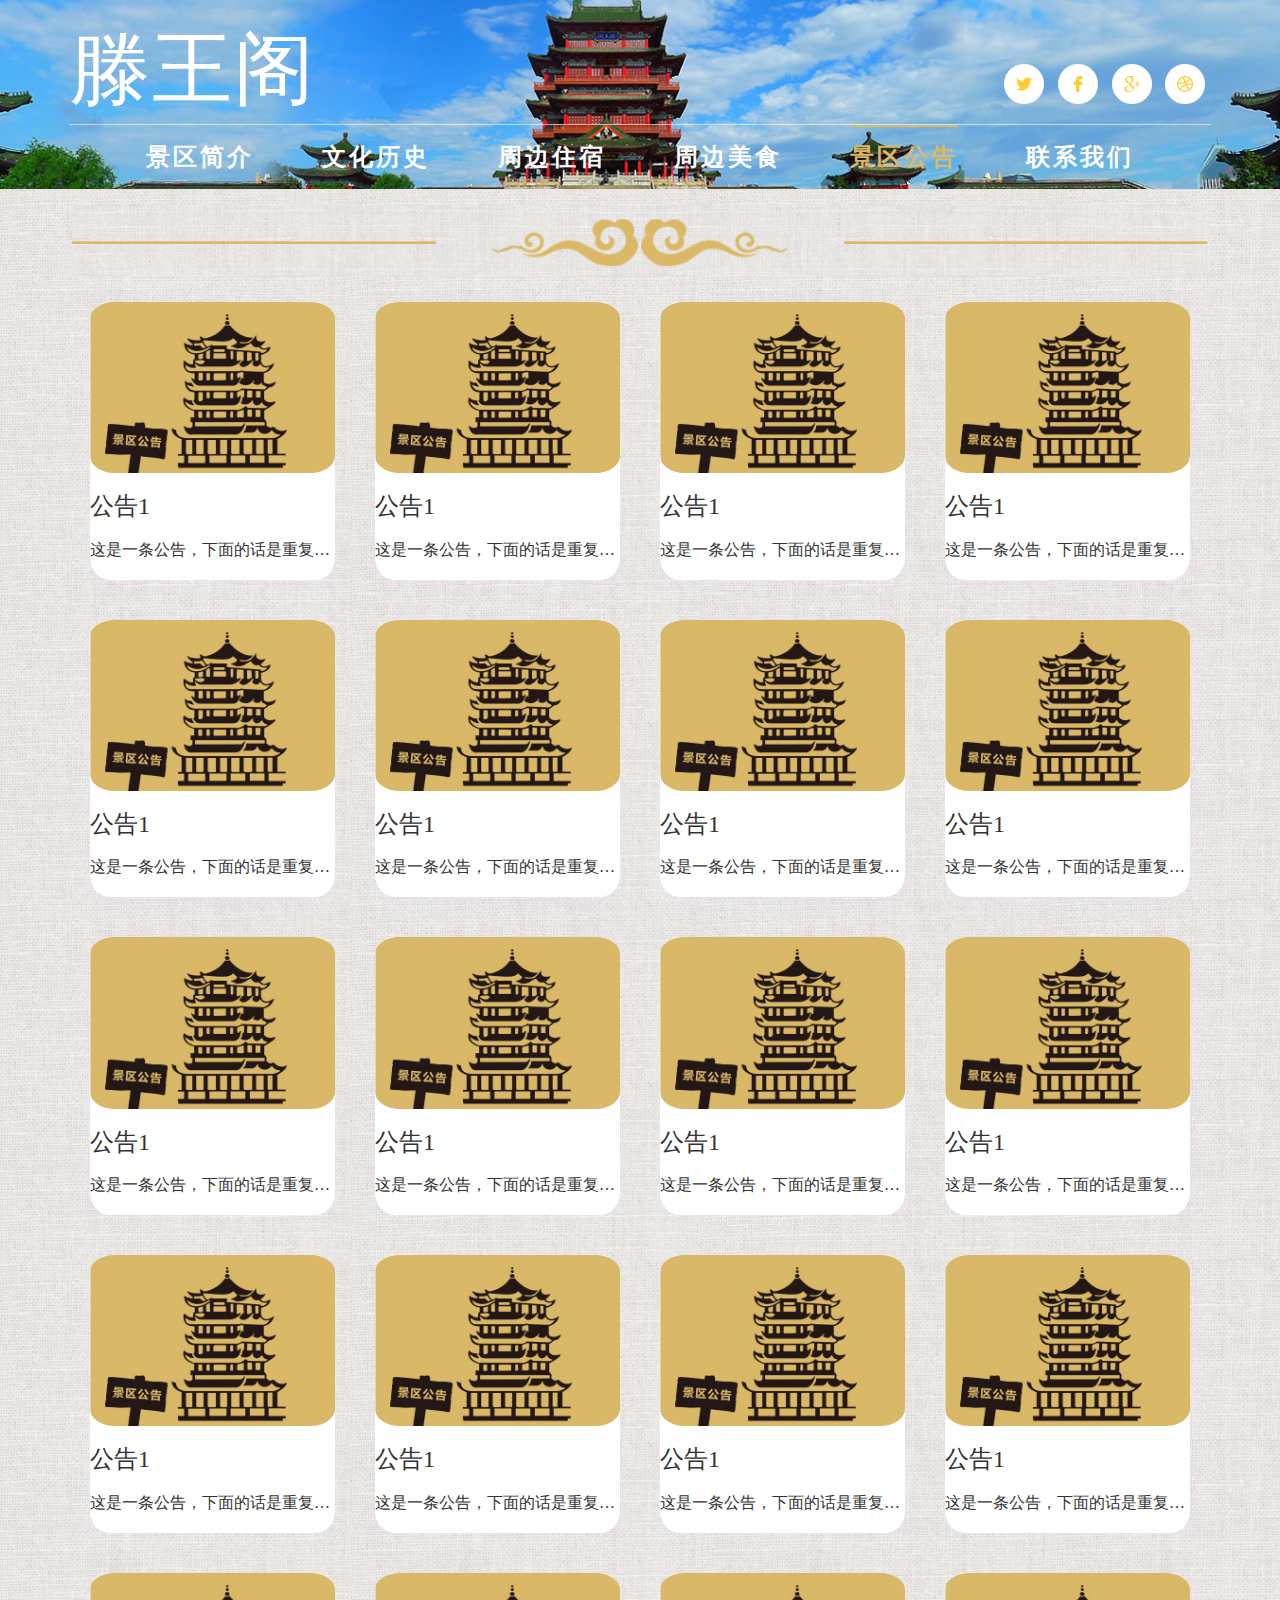
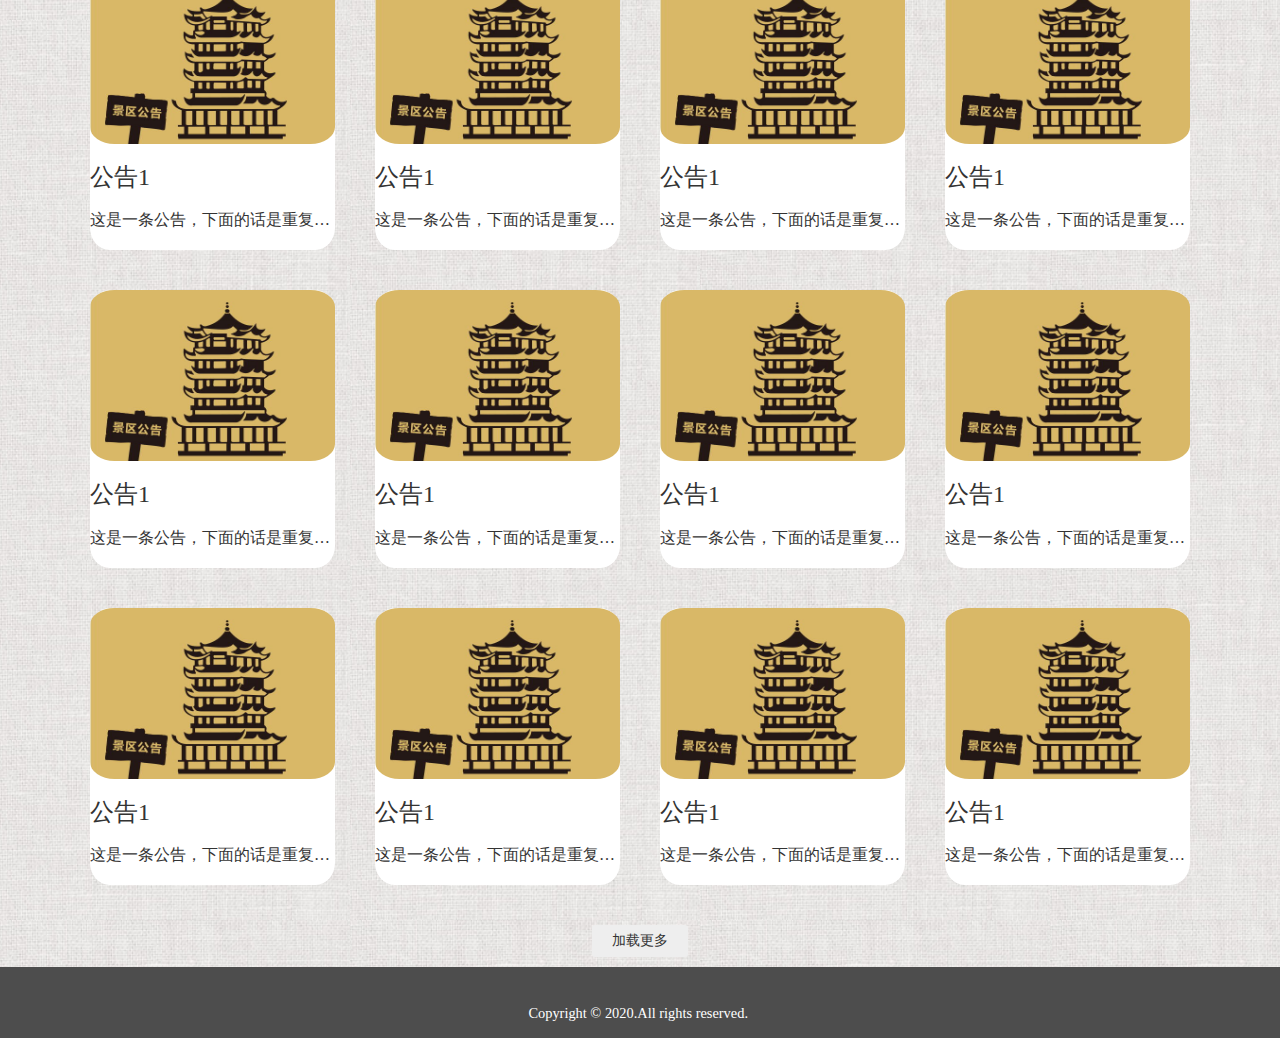
<file: 滕王阁/news.html>
<!DOCTYPE HTML>
<html>

<head>
    <title>景区公告</title>
    <meta name="viewport" content="width=device-width, initial-scale=1">
    <meta http-equiv="Content-Type" content="text/html; charset=utf-8" />
    <link href="css/bootstrap.css" rel='stylesheet' type='text/css' />
    <link href="./layui/css/layui.css" rel='stylesheet' type='text/css' />
    <link href="css/news.css" rel='stylesheet' type='text/css' />

<body>
    <!-- banner -->
    <div class="a-banner">
        <!-- container -->
        <div class="container">
            <div class="header">
                <div class="logo">
                    <a href="index.html">滕王阁</a>
                </div>
                <div class="icons">
                    <ul>
                        <li><a href="sorry.html" class="facebook"> </a></li>
                        <li><a href="sorry.html" class="facebook twitter"> </a></li>
                        <li><a href="sorry.html" class="facebook chrome"> </a></li>
                        <li><a href="sorry.html" class="facebook dribbble"> </a></li>
                    </ul>
                </div>
                <div class="clearfix"> </div>
            </div>
            <div class="top-nav ">
                <ul class="nav1">
                    <li><a href="index.html">景区简介</a></li>
                    <li><a href="history.html">文化历史</a></li>
                    <li><a href="accomdation.html">周边住宿</a></li>
                    <li><a href="food.html">周边美食</a></li>
                    <li><a href="news.html" class="active">景区公告</a></li>
                    <li><a href="contact.html">联系我们</a></li>
                </ul>
            </div>

            <!-- 小于640px之后显示的导航栏 -->
            <nav class="navbar navbar-default navbar-fixed-top" role="navigation">
                <div class="navbar-header">
                    <button type="button" class="navbar-toggle" data-toggle="collapse"
                        data-target="#example-navbar-collapse">
                        <span class="icon-bar"></span>
                        <span class="icon-bar"></span>
                        <span class="icon-bar"></span>
                    </button>
                    <a class="navbar-brand" href="index.html">滕王阁</a>
                </div>
                <div class="collapse navbar-collapse" id="example-navbar-collapse">
                    <ul class="nav1">
                        <li><a href="index.html" class="active">景区简介</a></li>
                        <li><a href="history.html">文化历史</a></li>
                        <li><a href="accomdation.html">周边住宿</a></li>
                        <li><a href="food.html">周边美食</a></li>
                        <li><a href="news.html">景区公告</a></li>
                        <li><a href="contact.html">联系我们</a></li>
                    </ul>
                </div>
            </nav>
        </div>
        <!-- //container -->
    </div>
    <!-- //banner -->

    <div class="content">
        <div class="layui-row">
            <div class="container">
                <div class="content layui-col-xs6">
                    <img src="images/祥云1.png" alt="">
                </div>
                <div class="content layui-col-xs6">
                    <img src="images/祥云2.png" alt="">
                </div>
            </div>
        </div>

        <div class="container">
            <ul class="flow-default" id="LAY_demo2">
                <li>
                    <div class="layui-row">
                        <div class="content layui-col-xs6 layui-col-md3">
                            <div class="message">
                                <img src="images/jqgg.jpg">
                                <h3>公告1</h3>
                                <p>这是一条公告，下面的话是重复的
                                    这是一条公告，下面的话是重复的
                                    这是一条公告，下面的话是重复的
                                    这是一条公告，下面的话是重复的
                                    这是一条公告，下面的话是重复的</p>
                            </div>
                        </div>
                        <div class="content layui-col-xs6 layui-col-md3">
                            <div class="message">
                                <img src="images/jqgg.jpg">
                                <h3>公告1</h3>
                                <p>这是一条公告，下面的话是重复的
                                    这是一条公告，下面的话是重复的
                                    这是一条公告，下面的话是重复的
                                    这是一条公告，下面的话是重复的
                                    这是一条公告，下面的话是重复的</p>
                            </div>
                        </div>
                        <div class="content layui-col-xs6 layui-col-md3">
                            <div class="message">
                                <img src="images/jqgg.jpg">
                                <h3>公告1</h3>
                                <p>这是一条公告，下面的话是重复的
                                    这是一条公告，下面的话是重复的
                                    这是一条公告，下面的话是重复的
                                    这是一条公告，下面的话是重复的
                                    这是一条公告，下面的话是重复的</p>
                            </div>
                        </div>
                        <div class="content layui-col-xs6 layui-col-md3">
                            <div class="message">
                                <img src="images/jqgg.jpg">
                                <h3>公告1</h3>
                                <p>这是一条公告，下面的话是重复的
                                    这是一条公告，下面的话是重复的
                                    这是一条公告，下面的话是重复的
                                    这是一条公告，下面的话是重复的
                                    这是一条公告，下面的话是重复的</p>
                            </div>
                        </div>
                    </div>
                </li>
                <li>
                    <div class="layui-row">
                        <div class="content layui-col-xs6 layui-col-md3">
                            <div class="message">
                                <img src="images/jqgg.jpg">
                                <h3>公告1</h3>
                                <p>这是一条公告，下面的话是重复的
                                    这是一条公告，下面的话是重复的
                                    这是一条公告，下面的话是重复的
                                    这是一条公告，下面的话是重复的
                                    这是一条公告，下面的话是重复的</p>
                            </div>
                        </div>
                        <div class="content layui-col-xs6 layui-col-md3">
                            <div class="message">
                                <img src="images/jqgg.jpg">
                                <h3>公告1</h3>
                                <p>这是一条公告，下面的话是重复的
                                    这是一条公告，下面的话是重复的
                                    这是一条公告，下面的话是重复的
                                    这是一条公告，下面的话是重复的
                                    这是一条公告，下面的话是重复的</p>
                            </div>
                        </div>
                        <div class="content layui-col-xs6 layui-col-md3">
                            <div class="message">
                                <img src="images/jqgg.jpg">
                                <h3>公告1</h3>
                                <p>这是一条公告，下面的话是重复的
                                    这是一条公告，下面的话是重复的
                                    这是一条公告，下面的话是重复的
                                    这是一条公告，下面的话是重复的
                                    这是一条公告，下面的话是重复的
                                    这是一条公告，下面的话是重复的
                                    这是一条公告，下面的话是重复的
                                    这是一条公告，下面的话是重复的
                                    这是一条公告，下面的话是重复的
                                    这是一条公告，下面的话是重复的
                                    这是一条公告，下面的话是重复的
                                    这是一条公告，下面的话是重复的
                                    这是一条公告，下面的话是重复的 
                                    这是一条公告，下面的话是重复的</p>
                            </div>
                        </div>
                        <div class="content layui-col-xs6 layui-col-md3">
                            <div class="message">
                                <img src="images/jqgg.jpg">
                                <h3>公告1</h3>
                                <p>这是一条公告，下面的话是重复的
                                    这是一条公告，下面的话是重复的
                                    这是一条公告，下面的话是重复的
                                    这是一条公告，下面的话是重复的
                                    这是一条公告，下面的话是重复的</p>
                            </div>
                        </div>
                    </div>
                </li>
                <li>
                    <div class="layui-row">
                        <div class="content layui-col-xs6 layui-col-md3">
                            <div class="message">
                                <img src="images/jqgg.jpg">
                                <h3>公告1</h3>
                                <p>这是一条公告，下面的话是重复的
                                    这是一条公告，下面的话是重复的
                                    这是一条公告，下面的话是重复的
                                    这是一条公告，下面的话是重复的
                                    这是一条公告，下面的话是重复的</p>
                            </div>
                        </div>
                        <div class="content layui-col-xs6 layui-col-md3">
                            <div class="message">
                                <img src="images/jqgg.jpg">
                                <h3>公告1</h3>
                                <p>这是一条公告，下面的话是重复的
                                    这是一条公告，下面的话是重复的
                                    这是一条公告，下面的话是重复的
                                    这是一条公告，下面的话是重复的
                                    这是一条公告，下面的话是重复的</p>
                            </div>
                        </div>
                        <div class="content layui-col-xs6 layui-col-md3">
                            <div class="message">
                                <img src="images/jqgg.jpg">
                                <h3>公告1</h3>
                                <p>这是一条公告，下面的话是重复的
                                    这是一条公告，下面的话是重复的
                                    这是一条公告，下面的话是重复的
                                    这是一条公告，下面的话是重复的
                                    这是一条公告，下面的话是重复的</p>
                            </div>
                        </div>
                        <div class="content layui-col-xs6 layui-col-md3">
                            <div class="message">
                                <img src="images/jqgg.jpg">
                                <h3>公告1</h3>
                                <p>这是一条公告，下面的话是重复的
                                    这是一条公告，下面的话是重复的
                                    这是一条公告，下面的话是重复的
                                    这是一条公告，下面的话是重复的
                                    这是一条公告，下面的话是重复的</p>
                            </div>
                        </div>
                    </div>
                </li>
                <li>
                    <div class="layui-row">
                        <div class="content layui-col-xs6 layui-col-md3">
                            <div class="message">
                                <img src="images/jqgg.jpg">
                                <h3>公告1</h3>
                                <p>这是一条公告，下面的话是重复的
                                    这是一条公告，下面的话是重复的
                                    这是一条公告，下面的话是重复的
                                    这是一条公告，下面的话是重复的
                                    这是一条公告，下面的话是重复的</p>
                            </div>
                        </div>
                        <div class="content layui-col-xs6 layui-col-md3">
                            <div class="message">
                                <img src="images/jqgg.jpg">
                                <h3>公告1</h3>
                                <p>这是一条公告，下面的话是重复的
                                    这是一条公告，下面的话是重复的
                                    这是一条公告，下面的话是重复的
                                    这是一条公告，下面的话是重复的
                                    这是一条公告，下面的话是重复的</p>
                            </div>
                        </div>
                        <div class="content layui-col-xs6 layui-col-md3">
                            <div class="message">
                                <img src="images/jqgg.jpg">
                                <h3>公告1</h3>
                                <p>这是一条公告，下面的话是重复的
                                    这是一条公告，下面的话是重复的
                                    这是一条公告，下面的话是重复的
                                    这是一条公告，下面的话是重复的
                                    这是一条公告，下面的话是重复的</p>
                            </div>
                        </div>
                        <div class="content layui-col-xs6 layui-col-md3">
                            <div class="message">
                                <img src="images/jqgg.jpg">
                                <h3>公告1</h3>
                                <p>这是一条公告，下面的话是重复的
                                    这是一条公告，下面的话是重复的
                                    这是一条公告，下面的话是重复的
                                    这是一条公告，下面的话是重复的
                                    这是一条公告，下面的话是重复的</p>
                            </div>
                        </div>
                    </div>
                </li>
            </ul>
        </div>
    </div>

    <!-- copyright -->
    <div class="copyright">
        <!-- container -->
        <div class="container">
            <div class="copyright-left">
                <p>Copyright &copy; 2020.All rights reserved.&nbsp;</p>
            </div>
        </div>
        <!-- //container -->
    </div>
    <!-- copyright -->
</body>

<script src="js/jquery-1.11.1.min.js"></script>
<script src="js/bootstrap.min.js"></script>
<script src="layui/layui.js" charset="utf-8"></script>

<script>
    $('ul li').click(function () {
        $('ul li').removeClass();
        $(this).addClass('active');
    });
</script>

<script>
    layui.use('flow', function () {
        var flow = layui.flow;

        flow.load({
            elem: '#LAY_demo2' //流加载容器
            , scrollElem: '#LAY_demo2' //滚动条所在元素，一般不用填，此处只是演示需要。
            , isAuto: false
            , isLazyimg: true
            , done: function (page, next) { //加载下一页
                //模拟插入
                setTimeout(function () {
                    var lis = [];
                    for (var i = 0; i < 3; i++) {
                        lis.push('<li><div class="layui-row"><div class="content layui-col-xs6 layui-col-md3"><div class="message"><img src="images/jqgg.jpg"><h3>公告1</h3><p>这是一条公告，下面的话是重复的这是一条公告，下面的话是重复的这是一条公告，下面的话是重复的这是一条公告，下面的话是重复的这是一条公告，下面的话是重复的</p></div></div><div class="content layui-col-xs6 layui-col-md3"><div class="message"><img src="images/jqgg.jpg"><h3>公告1</h3><p>这是一条公告，下面的话是重复的这是一条公告，下面的话是重复的这是一条公告，下面的话是重复的这是一条公告，下面的话是重复的这是一条公告，下面的话是重复的</p></div></div><div class="content layui-col-xs6 layui-col-md3"><div class="message"><img src="images/jqgg.jpg"><h3>公告1</h3><p>这是一条公告，下面的话是重复的这是一条公告，下面的话是重复的这是一条公告，下面的话是重复的这是一条公告，下面的话是重复的这是一条公告，下面的话是重复的</p></div></div><div class="content layui-col-xs6 layui-col-md3"><div class="message"><img src="images/jqgg.jpg"><h3>公告1</h3><p>这是一条公告，下面的话是重复的这是一条公告，下面的话是重复的这是一条公告，下面的话是重复的这是一条公告，下面的话是重复的这是一条公告，下面的话是重复的</p></div></div></div></li>')
                    }
                    next(lis.join(''), page < 6); //假设总页数为 6
                }, 500);
            }
        });

    });
</script>

</html>
</file>
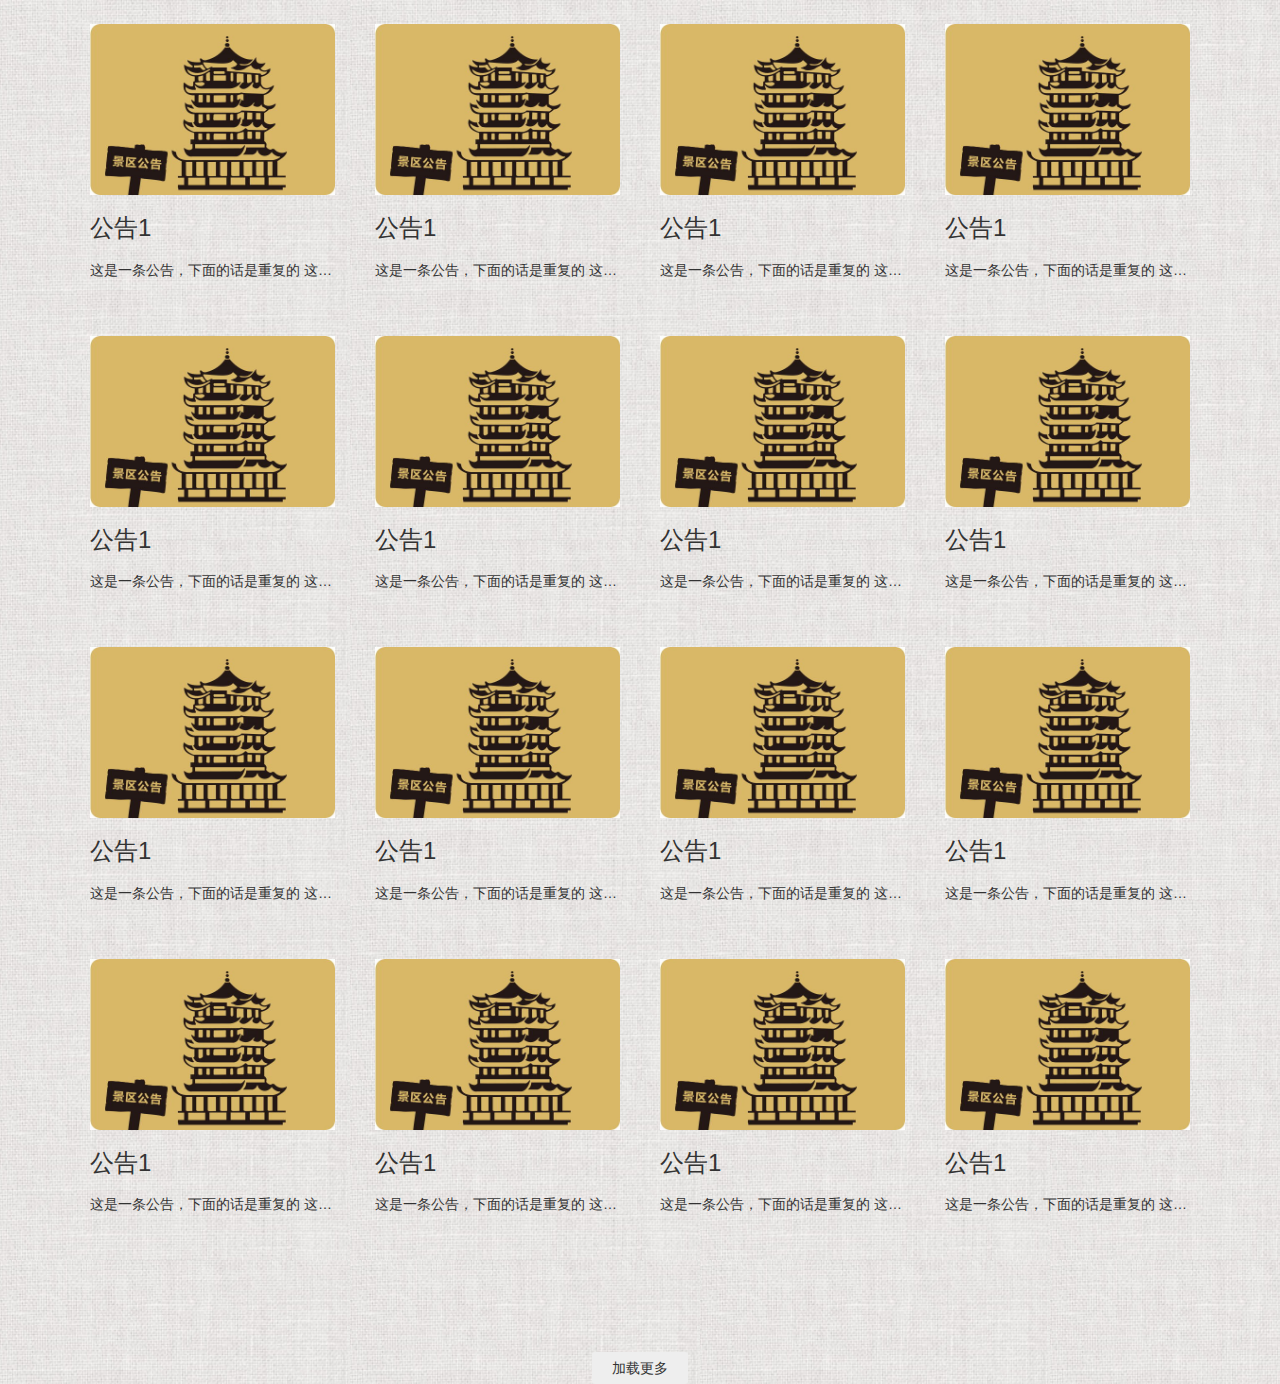
<file: 滕王阁/test.html>
<!DOCTYPE HTML>
<html>

<head>
   <meta http-equiv="Content-Type" content="text/html; charset=utf-8">
   <meta name="viewport" content="width=device-width, initial-scale=1.0">
   <meta charset="utf-8">
   <title>固定导航条</title>
   <link rel="stylesheet" href="css/bootstrap.css">
   <link rel="stylesheet" href="css/news.css">
   <link rel="stylesheet" href="layui/css/layui.css">
</head>

<body>
   <ul class="flow-default" style="height: 300px;" id="LAY_demo2">
      <li>
         <div class="layui-row">
            <div class="container">
               <div class="message layui-col-xs6 layui-col-md3">
                  <img src="images/jqgg.jpg">
                  <h3>公告1</h3>
                  <p>这是一条公告，下面的话是重复的
                     这是一条公告，下面的话是重复的
                     这是一条公告，下面的话是重复的
                     这是一条公告，下面的话是重复的
                     这是一条公告，下面的话是重复的
                     这是一条公告，下面的话是重复的
                     这是一条公告，下面的话是重复的
                     这是一条公告，下面的话是重复的
                     这是一条公告，下面的话是重复的
                     这是一条公告，下面的话是重复的
                     这是一条公告，下面的话是重复的
                     这是一条公告，下面的话是重复的
                     这是一条公告，下面的话是重复的
                     这是一条公告，下面的话是重复的
                     这是一条公告，下面的话是重复的
                     这是一条公告，下面的话是重复的
                     这是一条公告，下面的话是重复的
                     这是一条公告，下面的话是重复的
                     这是一条公告，下面的话是重复的
                     这是一条公告，下面的话是重复的
                     这是一条公告，下面的话是重复的</p>
               </div>
               <div class="message layui-col-xs6 layui-col-md3">
                  <img src="images/jqgg.jpg">
                  <h3>公告1</h3>
                  <p>这是一条公告，下面的话是重复的
                     这是一条公告，下面的话是重复的
                     这是一条公告，下面的话是重复的
                     这是一条公告，下面的话是重复的
                     这是一条公告，下面的话是重复的
                     这是一条公告，下面的话是重复的
                     这是一条公告，下面的话是重复的</p>
               </div>
               <div class="message layui-col-xs6 layui-col-md3">
                  <img src="images/jqgg.jpg">
                  <h3>公告1</h3>
                  <p>这是一条公告，下面的话是重复的

                     这是一条公告，下面的话是重复的
                     这是一条公告，下面的话是重复的</p>
               </div>
               <div class="message layui-col-xs6 layui-col-md3">
                  <img src="images/jqgg.jpg">
                  <h3>公告1</h3>
                  <p>这是一条公告，下面的话是重复的
                     这是一条公告，下面的话是重复的

                     这是一条公告，下面的话是重复的</p>
               </div>
            </div>
         </div>
      </li>
      <li>
         <div class="layui-row">
            <div class="container">
               <div class="message layui-col-xs6 layui-col-md3">
                  <img src="images/jqgg.jpg">
                  <h3>公告1</h3>
                  <p>这是一条公告，下面的话是重复的
                     这是一条公告，下面的话是重复的
                     这是一条公告，下面的话是重复的
                     这是一条公告，下面的话是重复的
                     这是一条公告，下面的话是重复的</p>
               </div>
               <div class="message layui-col-xs6 layui-col-md3">
                  <img src="images/jqgg.jpg">
                  <h3>公告1</h3>
                  <p>这是一条公告，下面的话是重复的
                     这是一条公告，下面的话是重复的
                     这是一条公告，下面的话是重复的
                     这是一条公告，下面的话是重复的
                     这是一条公告，下面的话是重复的</p>
               </div>
               <div class="message layui-col-xs6 layui-col-md3">
                  <img src="images/jqgg.jpg">
                  <h3>公告1</h3>
                  <p>这是一条公告，下面的话是重复的

                     这是一条公告，下面的话是重复的
                     这是一条公告，下面的话是重复的</p>
               </div>
               <div class="message layui-col-xs6 layui-col-md3">
                  <img src="images/jqgg.jpg">
                  <h3>公告1</h3>
                  <p>这是一条公告，下面的话是重复的
                     这是一条公告，下面的话是重复的

                     这是一条公告，下面的话是重复的</p>
               </div>
            </div>
         </div>
      </li>
      <li>
         <div class="layui-row">
            <div class="container">
               <div class="message layui-col-xs6 layui-col-md3">
                  <img src="images/jqgg.jpg">
                  <h3>公告1</h3>
                  <p>这是一条公告，下面的话是重复的
                     这是一条公告，下面的话是重复的
                     这是一条公告，下面的话是重复的
                     这是一条公告，下面的话是重复的
                     这是一条公告，下面的话是重复的</p>
               </div>
               <div class="message layui-col-xs6 layui-col-md3">
                  <img src="images/jqgg.jpg">
                  <h3>公告1</h3>
                  <p>这是一条公告，下面的话是重复的
                     这是一条公告，下面的话是重复的
                     这是一条公告，下面的话是重复的
                     这是一条公告，下面的话是重复的
                     这是一条公告，下面的话是重复的</p>
               </div>
               <div class="message layui-col-xs6 layui-col-md3">
                  <img src="images/jqgg.jpg">
                  <h3>公告1</h3>
                  <p>这是一条公告，下面的话是重复的

                     这是一条公告，下面的话是重复的
                     这是一条公告，下面的话是重复的</p>
               </div>
               <div class="message layui-col-xs6 layui-col-md3">
                  <img src="images/jqgg.jpg">
                  <h3>公告1</h3>
                  <p>这是一条公告，下面的话是重复的
                     这是一条公告，下面的话是重复的

                     这是一条公告，下面的话是重复的</p>
               </div>
            </div>
         </div>
      </li>
      <li>
         <div class="layui-row">
            <div class="container">
               <div class="message layui-col-xs6 layui-col-md3">
                  <img src="images/jqgg.jpg">
                  <h3>公告1</h3>
                  <p>这是一条公告，下面的话是重复的
                     这是一条公告，下面的话是重复的
                     这是一条公告，下面的话是重复的
                     这是一条公告，下面的话是重复的
                     这是一条公告，下面的话是重复的</p>
               </div>
               <div class="message layui-col-xs6 layui-col-md3">
                  <img src="images/jqgg.jpg">
                  <h3>公告1</h3>
                  <p>这是一条公告，下面的话是重复的
                     这是一条公告，下面的话是重复的
                     这是一条公告，下面的话是重复的
                     这是一条公告，下面的话是重复的
                     这是一条公告，下面的话是重复的</p>
               </div>
               <div class="message layui-col-xs6 layui-col-md3">
                  <img src="images/jqgg.jpg">
                  <h3>公告1</h3>
                  <p>这是一条公告，下面的话是重复的

                     这是一条公告，下面的话是重复的
                     这是一条公告，下面的话是重复的</p>
               </div>
               <div class="message layui-col-xs6 layui-col-md3">
                  <img src="images/jqgg.jpg">
                  <h3>公告1</h3>
                  <p>这是一条公告，下面的话是重复的
                     这是一条公告，下面的话是重复的

                     这是一条公告，下面的话是重复的</p>
               </div>
            </div>
         </div>
      </li>
   </ul>
   </div>
</body>
<script src="js/jquery-1.11.1.min.js"></script>
<script src="http://maxcdn.bootstrapcdn.com/bootstrap/3.2.0/js/bootstrap.min.js"></script>
<script>
   $('ul li').click(function () {
      $('ul li').removeClass();
      $(this).addClass('active');
   });
</script>
<script src="layui/layui.js" charset="utf-8"></script>
<!-- 注意：如果你直接复制所有代码到本地，上述js路径需要改成你本地的 -->
<script>
   layui.use('flow', function () {
      var flow = layui.flow;

      flow.load({
         elem: '#LAY_demo1' //流加载容器
         , scrollElem: '#LAY_demo1' //滚动条所在元素，一般不用填，此处只是演示需要。
         , done: function (page, next) { //执行下一页的回调

            //模拟数据插入
            setTimeout(function () {
               var lis = [];
               for (var i = 0; i < 8; i++) {
                  lis.push('<li>' + ((page - 1) * 8 + i + 1) + '</li>')
               }

               //执行下一页渲染，第二参数为：满足“加载更多”的条件，即后面仍有分页
               //pages为Ajax返回的总页数，只有当前页小于总页数的情况下，才会继续出现加载更多
               next(lis.join(''), page < 10); //假设总页数为 10
            }, 500);
         }
      });

      flow.load({
         elem: '#LAY_demo2' //流加载容器
         , scrollElem: '#LAY_demo2' //滚动条所在元素，一般不用填，此处只是演示需要。
         , isAuto: false
         , isLazyimg: true
         , done: function (page, next) { //加载下一页
            //模拟插入
            setTimeout(function () {
               var lis = [];
               for (var i = 0; i < 6; i++) {
                  lis.push('<li><img lay-src="//s17.mogucdn.com/p2/161011/upload_279h87jbc9l0hkl54djjjh42dc7i1_800x480.jpg?v=' + ((page - 1) * 6 + i + 1) + '"></li>')
               }
               next(lis.join(''), page < 6); //假设总页数为 6
            }, 500);
         }
      });

      //按屏加载图片
      flow.lazyimg({
         elem: '#LAY_demo3 img'
         , scrollElem: '#LAY_demo3' //一般不用设置，此处只是演示需要。
      });

   });
</script>

</html>
</file>
<file: 滕王阁/layui/css/layui.css>
/** layui-v2.5.7 MIT License */
 .layui-inline,img{display:inline-block;vertical-align:middle}h1,h2,h3,h4,h5,h6{font-weight:400}.layui-edge,.layui-header,.layui-inline,.layui-main{position:relative}.layui-body,.layui-edge,.layui-elip{overflow:hidden}.layui-btn,.layui-edge,.layui-inline,img{vertical-align:middle}.layui-btn,.layui-disabled,.layui-icon,.layui-unselect{-moz-user-select:none;-webkit-user-select:none;-ms-user-select:none}.layui-elip,.layui-form-checkbox span,.layui-form-pane .layui-form-label{text-overflow:ellipsis;white-space:nowrap}.layui-breadcrumb,.layui-tree-btnGroup{visibility:hidden}blockquote,body,button,dd,div,dl,dt,form,h1,h2,h3,h4,h5,h6,input,li,ol,p,pre,td,textarea,th,ul{margin:0;padding:0;-webkit-tap-highlight-color:rgba(0,0,0,0)}a:active,a:hover{outline:0}img{border:none}li{list-style:none}table{border-collapse:collapse;border-spacing:0}h4,h5,h6{font-size:100%}button,input,optgroup,option,select,textarea{font-family:inherit;font-size:inherit;font-style:inherit;font-weight:inherit;outline:0}pre{white-space:pre-wrap;white-space:-moz-pre-wrap;white-space:-pre-wrap;white-space:-o-pre-wrap;word-wrap:break-word}body{line-height:24px;font:14px Helvetica Neue,Helvetica,PingFang SC,Tahoma,Arial,sans-serif}hr{height:1px;margin:10px 0;border:0;clear:both}a{color:#333;text-decoration:none}a:hover{color:#777}a cite{font-style:normal;*cursor:pointer}.layui-border-box,.layui-border-box *{box-sizing:border-box}.layui-box,.layui-box *{box-sizing:content-box}.layui-clear{clear:both;*zoom:1}.layui-clear:after{content:'\20';clear:both;*zoom:1;display:block;height:0}.layui-inline{*display:inline;*zoom:1}.layui-edge{display:inline-block;width:0;height:0;border-width:6px;border-style:dashed;border-color:transparent}.layui-edge-top{top:-4px;border-bottom-color:#999;border-bottom-style:solid}.layui-edge-right{border-left-color:#999;border-left-style:solid}.layui-edge-bottom{top:2px;border-top-color:#999;border-top-style:solid}.layui-edge-left{border-right-color:#999;border-right-style:solid}.layui-disabled,.layui-disabled:hover{color:#d2d2d2!important;cursor:not-allowed!important}.layui-circle{border-radius:100%}.layui-show{display:block!important}.layui-hide{display:none!important}@font-face{font-family:layui-icon;src:url(../font/iconfont.eot?v=256);src:url(../font/iconfont.eot?v=256#iefix) format('embedded-opentype'),url(../font/iconfont.woff2?v=256) format('woff2'),url(../font/iconfont.woff?v=256) format('woff'),url(../font/iconfont.ttf?v=256) format('truetype'),url(../font/iconfont.svg?v=256#layui-icon) format('svg')}.layui-icon{font-family:layui-icon!important;font-size:16px;font-style:normal;-webkit-font-smoothing:antialiased;-moz-osx-font-smoothing:grayscale}.layui-icon-reply-fill:before{content:"\e611"}.layui-icon-set-fill:before{content:"\e614"}.layui-icon-menu-fill:before{content:"\e60f"}.layui-icon-search:before{content:"\e615"}.layui-icon-share:before{content:"\e641"}.layui-icon-set-sm:before{content:"\e620"}.layui-icon-engine:before{content:"\e628"}.layui-icon-close:before{content:"\1006"}.layui-icon-close-fill:before{content:"\1007"}.layui-icon-chart-screen:before{content:"\e629"}.layui-icon-star:before{content:"\e600"}.layui-icon-circle-dot:before{content:"\e617"}.layui-icon-chat:before{content:"\e606"}.layui-icon-release:before{content:"\e609"}.layui-icon-list:before{content:"\e60a"}.layui-icon-chart:before{content:"\e62c"}.layui-icon-ok-circle:before{content:"\1005"}.layui-icon-layim-theme:before{content:"\e61b"}.layui-icon-table:before{content:"\e62d"}.layui-icon-right:before{content:"\e602"}.layui-icon-left:before{content:"\e603"}.layui-icon-cart-simple:before{content:"\e698"}.layui-icon-face-cry:before{content:"\e69c"}.layui-icon-face-smile:before{content:"\e6af"}.layui-icon-survey:before{content:"\e6b2"}.layui-icon-tree:before{content:"\e62e"}.layui-icon-ie:before{content:"\e7bb"}.layui-icon-upload-circle:before{content:"\e62f"}.layui-icon-add-circle:before{content:"\e61f"}.layui-icon-download-circle:before{content:"\e601"}.layui-icon-templeate-1:before{content:"\e630"}.layui-icon-util:before{content:"\e631"}.layui-icon-face-surprised:before{content:"\e664"}.layui-icon-edit:before{content:"\e642"}.layui-icon-speaker:before{content:"\e645"}.layui-icon-down:before{content:"\e61a"}.layui-icon-file:before{content:"\e621"}.layui-icon-layouts:before{content:"\e632"}.layui-icon-rate-half:before{content:"\e6c9"}.layui-icon-add-circle-fine:before{content:"\e608"}.layui-icon-prev-circle:before{content:"\e633"}.layui-icon-read:before{content:"\e705"}.layui-icon-404:before{content:"\e61c"}.layui-icon-carousel:before{content:"\e634"}.layui-icon-help:before{content:"\e607"}.layui-icon-code-circle:before{content:"\e635"}.layui-icon-windows:before{content:"\e67f"}.layui-icon-water:before{content:"\e636"}.layui-icon-username:before{content:"\e66f"}.layui-icon-find-fill:before{content:"\e670"}.layui-icon-about:before{content:"\e60b"}.layui-icon-location:before{content:"\e715"}.layui-icon-up:before{content:"\e619"}.layui-icon-pause:before{content:"\e651"}.layui-icon-date:before{content:"\e637"}.layui-icon-layim-uploadfile:before{content:"\e61d"}.layui-icon-delete:before{content:"\e640"}.layui-icon-play:before{content:"\e652"}.layui-icon-top:before{content:"\e604"}.layui-icon-firefox:before{content:"\e686"}.layui-icon-friends:before{content:"\e612"}.layui-icon-refresh-3:before{content:"\e9aa"}.layui-icon-ok:before{content:"\e605"}.layui-icon-layer:before{content:"\e638"}.layui-icon-face-smile-fine:before{content:"\e60c"}.layui-icon-dollar:before{content:"\e659"}.layui-icon-group:before{content:"\e613"}.layui-icon-layim-download:before{content:"\e61e"}.layui-icon-picture-fine:before{content:"\e60d"}.layui-icon-link:before{content:"\e64c"}.layui-icon-diamond:before{content:"\e735"}.layui-icon-log:before{content:"\e60e"}.layui-icon-key:before{content:"\e683"}.layui-icon-rate-solid:before{content:"\e67a"}.layui-icon-fonts-del:before{content:"\e64f"}.layui-icon-unlink:before{content:"\e64d"}.layui-icon-fonts-clear:before{content:"\e639"}.layui-icon-triangle-r:before{content:"\e623"}.layui-icon-circle:before{content:"\e63f"}.layui-icon-radio:before{content:"\e643"}.layui-icon-align-center:before{content:"\e647"}.layui-icon-align-right:before{content:"\e648"}.layui-icon-align-left:before{content:"\e649"}.layui-icon-loading-1:before{content:"\e63e"}.layui-icon-return:before{content:"\e65c"}.layui-icon-fonts-strong:before{content:"\e62b"}.layui-icon-upload:before{content:"\e67c"}.layui-icon-dialogue:before{content:"\e63a"}.layui-icon-video:before{content:"\e6ed"}.layui-icon-headset:before{content:"\e6fc"}.layui-icon-cellphone-fine:before{content:"\e63b"}.layui-icon-add-1:before{content:"\e654"}.layui-icon-face-smile-b:before{content:"\e650"}.layui-icon-fonts-html:before{content:"\e64b"}.layui-icon-screen-full:before{content:"\e622"}.layui-icon-form:before{content:"\e63c"}.layui-icon-cart:before{content:"\e657"}.layui-icon-camera-fill:before{content:"\e65d"}.layui-icon-tabs:before{content:"\e62a"}.layui-icon-heart-fill:before{content:"\e68f"}.layui-icon-fonts-code:before{content:"\e64e"}.layui-icon-ios:before{content:"\e680"}.layui-icon-at:before{content:"\e687"}.layui-icon-fire:before{content:"\e756"}.layui-icon-set:before{content:"\e716"}.layui-icon-fonts-u:before{content:"\e646"}.layui-icon-triangle-d:before{content:"\e625"}.layui-icon-tips:before{content:"\e702"}.layui-icon-picture:before{content:"\e64a"}.layui-icon-more-vertical:before{content:"\e671"}.layui-icon-bluetooth:before{content:"\e689"}.layui-icon-flag:before{content:"\e66c"}.layui-icon-loading:before{content:"\e63d"}.layui-icon-fonts-i:before{content:"\e644"}.layui-icon-refresh-1:before{content:"\e666"}.layui-icon-rmb:before{content:"\e65e"}.layui-icon-addition:before{content:"\e624"}.layui-icon-home:before{content:"\e68e"}.layui-icon-time:before{content:"\e68d"}.layui-icon-user:before{content:"\e770"}.layui-icon-notice:before{content:"\e667"}.layui-icon-chrome:before{content:"\e68a"}.layui-icon-edge:before{content:"\e68b"}.layui-icon-login-weibo:before{content:"\e675"}.layui-icon-voice:before{content:"\e688"}.layui-icon-upload-drag:before{content:"\e681"}.layui-icon-login-qq:before{content:"\e676"}.layui-icon-snowflake:before{content:"\e6b1"}.layui-icon-heart:before{content:"\e68c"}.layui-icon-logout:before{content:"\e682"}.layui-icon-file-b:before{content:"\e655"}.layui-icon-template:before{content:"\e663"}.layui-icon-transfer:before{content:"\e691"}.layui-icon-auz:before{content:"\e672"}.layui-icon-console:before{content:"\e665"}.layui-icon-app:before{content:"\e653"}.layui-icon-prev:before{content:"\e65a"}.layui-icon-website:before{content:"\e7ae"}.layui-icon-next:before{content:"\e65b"}.layui-icon-component:before{content:"\e857"}.layui-icon-android:before{content:"\e684"}.layui-icon-more:before{content:"\e65f"}.layui-icon-login-wechat:before{content:"\e677"}.layui-icon-shrink-right:before{content:"\e668"}.layui-icon-spread-left:before{content:"\e66b"}.layui-icon-camera:before{content:"\e660"}.layui-icon-note:before{content:"\e66e"}.layui-icon-refresh:before{content:"\e669"}.layui-icon-female:before{content:"\e661"}.layui-icon-male:before{content:"\e662"}.layui-icon-screen-restore:before{content:"\e758"}.layui-icon-password:before{content:"\e673"}.layui-icon-senior:before{content:"\e674"}.layui-icon-theme:before{content:"\e66a"}.layui-icon-tread:before{content:"\e6c5"}.layui-icon-praise:before{content:"\e6c6"}.layui-icon-star-fill:before{content:"\e658"}.layui-icon-rate:before{content:"\e67b"}.layui-icon-template-1:before{content:"\e656"}.layui-icon-vercode:before{content:"\e679"}.layui-icon-service:before{content:"\e626"}.layui-icon-cellphone:before{content:"\e678"}.layui-icon-print:before{content:"\e66d"}.layui-icon-cols:before{content:"\e610"}.layui-icon-wifi:before{content:"\e7e0"}.layui-icon-export:before{content:"\e67d"}.layui-icon-rss:before{content:"\e808"}.layui-icon-slider:before{content:"\e714"}.layui-icon-email:before{content:"\e618"}.layui-icon-subtraction:before{content:"\e67e"}.layui-icon-mike:before{content:"\e6dc"}.layui-icon-light:before{content:"\e748"}.layui-icon-gift:before{content:"\e627"}.layui-icon-mute:before{content:"\e685"}.layui-icon-reduce-circle:before{content:"\e616"}.layui-icon-music:before{content:"\e690"}.layui-main{width:1140px;margin:0 auto}.layui-header{z-index:1000;height:60px}.layui-header a:hover{transition:all .5s;-webkit-transition:all .5s}.layui-side{position:fixed;left:0;top:0;bottom:0;z-index:999;width:200px;overflow-x:hidden}.layui-side-scroll{position:relative;width:220px;height:100%;overflow-x:hidden}.layui-body{position:absolute;left:200px;right:0;top:0;bottom:0;z-index:998;width:auto;overflow-y:auto;box-sizing:border-box}.layui-layout-body{overflow:hidden}.layui-layout-admin .layui-header{background-color:#23262E}.layui-layout-admin .layui-side{top:60px;width:200px;overflow-x:hidden}.layui-layout-admin .layui-body{position:fixed;top:60px;bottom:44px}.layui-layout-admin .layui-main{width:auto;margin:0 15px}.layui-layout-admin .layui-footer{position:fixed;left:200px;right:0;bottom:0;height:44px;line-height:44px;padding:0 15px;background-color:#eee}.layui-layout-admin .layui-logo{position:absolute;left:0;top:0;width:200px;height:100%;line-height:60px;text-align:center;color:#009688;font-size:16px}.layui-layout-admin .layui-header .layui-nav{background:0 0}.layui-layout-left{position:absolute!important;left:200px;top:0}.layui-layout-right{position:absolute!important;right:0;top:0}.layui-container{position:relative;margin:0 auto;padding:0 15px;box-sizing:border-box}.layui-fluid{position:relative;margin:0 auto;padding:0 15px}.layui-row:after,.layui-row:before{content:'';display:block;clear:both}.layui-col-lg1,.layui-col-lg10,.layui-col-lg11,.layui-col-lg12,.layui-col-lg2,.layui-col-lg3,.layui-col-lg4,.layui-col-lg5,.layui-col-lg6,.layui-col-lg7,.layui-col-lg8,.layui-col-lg9,.layui-col-md1,.layui-col-md10,.layui-col-md11,.layui-col-md12,.layui-col-md2,.layui-col-md3,.layui-col-md4,.layui-col-md5,.layui-col-md6,.layui-col-md7,.layui-col-md8,.layui-col-md9,.layui-col-sm1,.layui-col-sm10,.layui-col-sm11,.layui-col-sm12,.layui-col-sm2,.layui-col-sm3,.layui-col-sm4,.layui-col-sm5,.layui-col-sm6,.layui-col-sm7,.layui-col-sm8,.layui-col-sm9,.layui-col-xs1,.layui-col-xs10,.layui-col-xs11,.layui-col-xs12,.layui-col-xs2,.layui-col-xs3,.layui-col-xs4,.layui-col-xs5,.layui-col-xs6,.layui-col-xs7,.layui-col-xs8,.layui-col-xs9{position:relative;display:block;box-sizing:border-box}.layui-col-xs1,.layui-col-xs10,.layui-col-xs11,.layui-col-xs12,.layui-col-xs2,.layui-col-xs3,.layui-col-xs4,.layui-col-xs5,.layui-col-xs6,.layui-col-xs7,.layui-col-xs8,.layui-col-xs9{float:left}.layui-col-xs1{width:8.33333333%}.layui-col-xs2{width:16.66666667%}.layui-col-xs3{width:25%}.layui-col-xs4{width:33.33333333%}.layui-col-xs5{width:41.66666667%}.layui-col-xs6{width:50%}.layui-col-xs7{width:58.33333333%}.layui-col-xs8{width:66.66666667%}.layui-col-xs9{width:75%}.layui-col-xs10{width:83.33333333%}.layui-col-xs11{width:91.66666667%}.layui-col-xs12{width:100%}.layui-col-xs-offset1{margin-left:8.33333333%}.layui-col-xs-offset2{margin-left:16.66666667%}.layui-col-xs-offset3{margin-left:25%}.layui-col-xs-offset4{margin-left:33.33333333%}.layui-col-xs-offset5{margin-left:41.66666667%}.layui-col-xs-offset6{margin-left:50%}.layui-col-xs-offset7{margin-left:58.33333333%}.layui-col-xs-offset8{margin-left:66.66666667%}.layui-col-xs-offset9{margin-left:75%}.layui-col-xs-offset10{margin-left:83.33333333%}.layui-col-xs-offset11{margin-left:91.66666667%}.layui-col-xs-offset12{margin-left:100%}@media screen and (max-width:768px){.layui-hide-xs{display:none!important}.layui-show-xs-block{display:block!important}.layui-show-xs-inline{display:inline!important}.layui-show-xs-inline-block{display:inline-block!important}}@media screen and (min-width:768px){.layui-container{width:750px}.layui-hide-sm{display:none!important}.layui-show-sm-block{display:block!important}.layui-show-sm-inline{display:inline!important}.layui-show-sm-inline-block{display:inline-block!important}.layui-col-sm1,.layui-col-sm10,.layui-col-sm11,.layui-col-sm12,.layui-col-sm2,.layui-col-sm3,.layui-col-sm4,.layui-col-sm5,.layui-col-sm6,.layui-col-sm7,.layui-col-sm8,.layui-col-sm9{float:left}.layui-col-sm1{width:8.33333333%}.layui-col-sm2{width:16.66666667%}.layui-col-sm3{width:25%}.layui-col-sm4{width:33.33333333%}.layui-col-sm5{width:41.66666667%}.layui-col-sm6{width:50%}.layui-col-sm7{width:58.33333333%}.layui-col-sm8{width:66.66666667%}.layui-col-sm9{width:75%}.layui-col-sm10{width:83.33333333%}.layui-col-sm11{width:91.66666667%}.layui-col-sm12{width:100%}.layui-col-sm-offset1{margin-left:8.33333333%}.layui-col-sm-offset2{margin-left:16.66666667%}.layui-col-sm-offset3{margin-left:25%}.layui-col-sm-offset4{margin-left:33.33333333%}.layui-col-sm-offset5{margin-left:41.66666667%}.layui-col-sm-offset6{margin-left:50%}.layui-col-sm-offset7{margin-left:58.33333333%}.layui-col-sm-offset8{margin-left:66.66666667%}.layui-col-sm-offset9{margin-left:75%}.layui-col-sm-offset10{margin-left:83.33333333%}.layui-col-sm-offset11{margin-left:91.66666667%}.layui-col-sm-offset12{margin-left:100%}}@media screen and (min-width:992px){.layui-container{width:970px}.layui-hide-md{display:none!important}.layui-show-md-block{display:block!important}.layui-show-md-inline{display:inline!important}.layui-show-md-inline-block{display:inline-block!important}.layui-col-md1,.layui-col-md10,.layui-col-md11,.layui-col-md12,.layui-col-md2,.layui-col-md3,.layui-col-md4,.layui-col-md5,.layui-col-md6,.layui-col-md7,.layui-col-md8,.layui-col-md9{float:left}.layui-col-md1{width:8.33333333%}.layui-col-md2{width:16.66666667%}.layui-col-md3{width:25%}.layui-col-md4{width:33.33333333%}.layui-col-md5{width:41.66666667%}.layui-col-md6{width:50%}.layui-col-md7{width:58.33333333%}.layui-col-md8{width:66.66666667%}.layui-col-md9{width:75%}.layui-col-md10{width:83.33333333%}.layui-col-md11{width:91.66666667%}.layui-col-md12{width:100%}.layui-col-md-offset1{margin-left:8.33333333%}.layui-col-md-offset2{margin-left:16.66666667%}.layui-col-md-offset3{margin-left:25%}.layui-col-md-offset4{margin-left:33.33333333%}.layui-col-md-offset5{margin-left:41.66666667%}.layui-col-md-offset6{margin-left:50%}.layui-col-md-offset7{margin-left:58.33333333%}.layui-col-md-offset8{margin-left:66.66666667%}.layui-col-md-offset9{margin-left:75%}.layui-col-md-offset10{margin-left:83.33333333%}.layui-col-md-offset11{margin-left:91.66666667%}.layui-col-md-offset12{margin-left:100%}}@media screen and (min-width:1200px){.layui-container{width:1170px}.layui-hide-lg{display:none!important}.layui-show-lg-block{display:block!important}.layui-show-lg-inline{display:inline!important}.layui-show-lg-inline-block{display:inline-block!important}.layui-col-lg1,.layui-col-lg10,.layui-col-lg11,.layui-col-lg12,.layui-col-lg2,.layui-col-lg3,.layui-col-lg4,.layui-col-lg5,.layui-col-lg6,.layui-col-lg7,.layui-col-lg8,.layui-col-lg9{float:left}.layui-col-lg1{width:8.33333333%}.layui-col-lg2{width:16.66666667%}.layui-col-lg3{width:25%}.layui-col-lg4{width:33.33333333%}.layui-col-lg5{width:41.66666667%}.layui-col-lg6{width:50%}.layui-col-lg7{width:58.33333333%}.layui-col-lg8{width:66.66666667%}.layui-col-lg9{width:75%}.layui-col-lg10{width:83.33333333%}.layui-col-lg11{width:91.66666667%}.layui-col-lg12{width:100%}.layui-col-lg-offset1{margin-left:8.33333333%}.layui-col-lg-offset2{margin-left:16.66666667%}.layui-col-lg-offset3{margin-left:25%}.layui-col-lg-offset4{margin-left:33.33333333%}.layui-col-lg-offset5{margin-left:41.66666667%}.layui-col-lg-offset6{margin-left:50%}.layui-col-lg-offset7{margin-left:58.33333333%}.layui-col-lg-offset8{margin-left:66.66666667%}.layui-col-lg-offset9{margin-left:75%}.layui-col-lg-offset10{margin-left:83.33333333%}.layui-col-lg-offset11{margin-left:91.66666667%}.layui-col-lg-offset12{margin-left:100%}}.layui-col-space1{margin:-.5px}.layui-col-space1>*{padding:.5px}.layui-col-space2{margin:-1px}.layui-col-space2>*{padding:1px}.layui-col-space4{margin:-2px}.layui-col-space4>*{padding:2px}.layui-col-space5{margin:-2.5px}.layui-col-space5>*{padding:2.5px}.layui-col-space6{margin:-3px}.layui-col-space6>*{padding:3px}.layui-col-space8{margin:-4px}.layui-col-space8>*{padding:4px}.layui-col-space10{margin:-5px}.layui-col-space10>*{padding:5px}.layui-col-space12{margin:-6px}.layui-col-space12>*{padding:6px}.layui-col-space14{margin:-7px}.layui-col-space14>*{padding:7px}.layui-col-space15{margin:-7.5px}.layui-col-space15>*{padding:7.5px}.layui-col-space16{margin:-8px}.layui-col-space16>*{padding:8px}.layui-col-space18{margin:-9px}.layui-col-space18>*{padding:9px}.layui-col-space20{margin:-10px}.layui-col-space20>*{padding:10px}.layui-col-space22{margin:-11px}.layui-col-space22>*{padding:11px}.layui-col-space24{margin:-12px}.layui-col-space24>*{padding:12px}.layui-col-space25{margin:-12.5px}.layui-col-space25>*{padding:12.5px}.layui-col-space26{margin:-13px}.layui-col-space26>*{padding:13px}.layui-col-space28{margin:-14px}.layui-col-space28>*{padding:14px}.layui-col-space30{margin:-15px}.layui-col-space30>*{padding:15px}.layui-btn,.layui-input,.layui-select,.layui-textarea,.layui-upload-button{outline:0;-webkit-appearance:none;transition:all .3s;-webkit-transition:all .3s;box-sizing:border-box}.layui-elem-quote{margin-bottom:10px;padding:15px;line-height:22px;border-left:5px solid #009688;border-radius:0 2px 2px 0;background-color:#f2f2f2}.layui-quote-nm{border-style:solid;border-width:1px 1px 1px 5px;background:0 0}.layui-elem-field{margin-bottom:10px;padding:0;border-width:1px;border-style:solid}.layui-elem-field legend{margin-left:20px;padding:0 10px;font-size:20px;font-weight:300}.layui-field-title{margin:10px 0 20px;border-width:1px 0 0}.layui-field-box{padding:10px 15px}.layui-field-title .layui-field-box{padding:10px 0}.layui-progress{position:relative;height:6px;border-radius:20px;background-color:#e2e2e2}.layui-progress-bar{position:absolute;left:0;top:0;width:0;max-width:100%;height:6px;border-radius:20px;text-align:right;background-color:#5FB878;transition:all .3s;-webkit-transition:all .3s}.layui-progress-big,.layui-progress-big .layui-progress-bar{height:18px;line-height:18px}.layui-progress-text{position:relative;top:-20px;line-height:18px;font-size:12px;color:#666}.layui-progress-big .layui-progress-text{position:static;padding:0 10px;color:#fff}.layui-collapse{border-width:1px;border-style:solid;border-radius:2px}.layui-colla-content,.layui-colla-item{border-top-width:1px;border-top-style:solid}.layui-colla-item:first-child{border-top:none}.layui-colla-title{position:relative;height:42px;line-height:42px;padding:0 15px 0 35px;color:#333;background-color:#f2f2f2;cursor:pointer;font-size:14px;overflow:hidden}.layui-colla-content{display:none;padding:10px 15px;line-height:22px;color:#666}.layui-colla-icon{position:absolute;left:15px;top:0;font-size:14px}.layui-card{margin-bottom:15px;border-radius:2px;background-color:#fff;box-shadow:0 1px 2px 0 rgba(0,0,0,.05)}.layui-card:last-child{margin-bottom:0}.layui-card-header{position:relative;height:42px;line-height:42px;padding:0 15px;border-bottom:1px solid #f6f6f6;color:#333;border-radius:2px 2px 0 0;font-size:14px}.layui-bg-black,.layui-bg-blue,.layui-bg-cyan,.layui-bg-green,.layui-bg-orange,.layui-bg-red{color:#fff!important}.layui-card-body{position:relative;padding:10px 15px;line-height:24px}.layui-card-body[pad15]{padding:15px}.layui-card-body[pad20]{padding:20px}.layui-card-body .layui-table{margin:5px 0}.layui-card .layui-tab{margin:0}.layui-panel-window{position:relative;padding:15px;border-radius:0;border-top:5px solid #E6E6E6;background-color:#fff}.layui-auxiliar-moving{position:fixed;left:0;right:0;top:0;bottom:0;width:100%;height:100%;background:0 0;z-index:9999999999}.layui-form-label,.layui-form-mid,.layui-form-select,.layui-input-block,.layui-input-inline,.layui-textarea{position:relative}.layui-bg-red{background-color:#FF5722!important}.layui-bg-orange{background-color:#FFB800!important}.layui-bg-green{background-color:#009688!important}.layui-bg-cyan{background-color:#2F4056!important}.layui-bg-blue{background-color:#1E9FFF!important}.layui-bg-black{background-color:#393D49!important}.layui-bg-gray{background-color:#eee!important;color:#666!important}.layui-badge-rim,.layui-colla-content,.layui-colla-item,.layui-collapse,.layui-elem-field,.layui-form-pane .layui-form-item[pane],.layui-form-pane .layui-form-label,.layui-input,.layui-layedit,.layui-layedit-tool,.layui-quote-nm,.layui-select,.layui-tab-bar,.layui-tab-card,.layui-tab-title,.layui-tab-title .layui-this:after,.layui-textarea{border-color:#e6e6e6}.layui-timeline-item:before,hr{background-color:#e6e6e6}.layui-text{line-height:22px;font-size:14px;color:#666}.layui-text h1,.layui-text h2,.layui-text h3{font-weight:500;color:#333}.layui-text h1{font-size:30px}.layui-text h2{font-size:24px}.layui-text h3{font-size:18px}.layui-text a:not(.layui-btn){color:#01AAED}.layui-text a:not(.layui-btn):hover{text-decoration:underline}.layui-text ul{padding:5px 0 5px 15px}.layui-text ul li{margin-top:5px;list-style-type:disc}.layui-text em,.layui-word-aux{color:#999!important;padding-left:5px!important;padding-right:5px!important}.layui-btn{display:inline-block;height:38px;line-height:38px;padding:0 18px;background-color:#009688;color:#fff;white-space:nowrap;text-align:center;font-size:14px;border:none;border-radius:2px;cursor:pointer}.layui-btn:hover{opacity:.8;filter:alpha(opacity=80);color:#fff}.layui-btn:active{opacity:1;filter:alpha(opacity=100)}.layui-btn+.layui-btn{margin-left:10px}.layui-btn-container{font-size:0}.layui-btn-container .layui-btn{margin-right:10px;margin-bottom:10px}.layui-btn-container .layui-btn+.layui-btn{margin-left:0}.layui-table .layui-btn-container .layui-btn{margin-bottom:9px}.layui-btn-radius{border-radius:100px}.layui-btn .layui-icon{margin-right:3px;font-size:18px;vertical-align:bottom;vertical-align:middle\9}.layui-btn-primary{border:1px solid #C9C9C9;background-color:#fff;color:#555}.layui-btn-primary:hover{border-color:#009688;color:#333}.layui-btn-normal{background-color:#1E9FFF}.layui-btn-warm{background-color:#FFB800}.layui-btn-danger{background-color:#FF5722}.layui-btn-checked{background-color:#5FB878}.layui-btn-disabled,.layui-btn-disabled:active,.layui-btn-disabled:hover{border:1px solid #e6e6e6;background-color:#FBFBFB;color:#C9C9C9;cursor:not-allowed;opacity:1}.layui-btn-lg{height:44px;line-height:44px;padding:0 25px;font-size:16px}.layui-btn-sm{height:30px;line-height:30px;padding:0 10px;font-size:12px}.layui-btn-sm i{font-size:16px!important}.layui-btn-xs{height:22px;line-height:22px;padding:0 5px;font-size:12px}.layui-btn-xs i{font-size:14px!important}.layui-btn-group{display:inline-block;vertical-align:middle;font-size:0}.layui-btn-group .layui-btn{margin-left:0!important;margin-right:0!important;border-left:1px solid rgba(255,255,255,.5);border-radius:0}.layui-btn-group .layui-btn-primary{border-left:none}.layui-btn-group .layui-btn-primary:hover{border-color:#C9C9C9;color:#009688}.layui-btn-group .layui-btn:first-child{border-left:none;border-radius:2px 0 0 2px}.layui-btn-group .layui-btn-primary:first-child{border-left:1px solid #c9c9c9}.layui-btn-group .layui-btn:last-child{border-radius:0 2px 2px 0}.layui-btn-group .layui-btn+.layui-btn{margin-left:0}.layui-btn-group+.layui-btn-group{margin-left:10px}.layui-btn-fluid{width:100%}.layui-input,.layui-select,.layui-textarea{height:38px;line-height:1.3;line-height:38px\9;border-width:1px;border-style:solid;background-color:#fff;border-radius:2px}.layui-input::-webkit-input-placeholder,.layui-select::-webkit-input-placeholder,.layui-textarea::-webkit-input-placeholder{line-height:1.3}.layui-input,.layui-textarea{display:block;width:100%;padding-left:10px}.layui-input:hover,.layui-textarea:hover{border-color:#D2D2D2!important}.layui-input:focus,.layui-textarea:focus{border-color:#C9C9C9!important}.layui-textarea{min-height:100px;height:auto;line-height:20px;padding:6px 10px;resize:vertical}.layui-select{padding:0 10px}.layui-form input[type=checkbox],.layui-form input[type=radio],.layui-form select{display:none}.layui-form [lay-ignore]{display:initial}.layui-form-item{margin-bottom:15px;clear:both;*zoom:1}.layui-form-item:after{content:'\20';clear:both;*zoom:1;display:block;height:0}.layui-form-label{float:left;display:block;padding:9px 15px;width:80px;font-weight:400;line-height:20px;text-align:right}.layui-form-label-col{display:block;float:none;padding:9px 0;line-height:20px;text-align:left}.layui-form-item .layui-inline{margin-bottom:5px;margin-right:10px}.layui-input-block{margin-left:110px;min-height:36px}.layui-input-inline{display:inline-block;vertical-align:middle}.layui-form-item .layui-input-inline{float:left;width:190px;margin-right:10px}.layui-form-text .layui-input-inline{width:auto}.layui-form-mid{float:left;display:block;padding:9px 0!important;line-height:20px;margin-right:10px}.layui-form-danger+.layui-form-select .layui-input,.layui-form-danger:focus{border-color:#FF5722!important}.layui-form-select .layui-input{padding-right:30px;cursor:pointer}.layui-form-select .layui-edge{position:absolute;right:10px;top:50%;margin-top:-3px;cursor:pointer;border-width:6px;border-top-color:#c2c2c2;border-top-style:solid;transition:all .3s;-webkit-transition:all .3s}.layui-form-select dl{display:none;position:absolute;left:0;top:42px;padding:5px 0;z-index:899;min-width:100%;border:1px solid #d2d2d2;max-height:300px;overflow-y:auto;background-color:#fff;border-radius:2px;box-shadow:0 2px 4px rgba(0,0,0,.12);box-sizing:border-box}.layui-form-select dl dd,.layui-form-select dl dt{padding:0 10px;line-height:36px;white-space:nowrap;overflow:hidden;text-overflow:ellipsis}.layui-form-select dl dt{font-size:12px;color:#999}.layui-form-select dl dd{cursor:pointer}.layui-form-select dl dd:hover{background-color:#f2f2f2;-webkit-transition:.5s all;transition:.5s all}.layui-form-select .layui-select-group dd{padding-left:20px}.layui-form-select dl dd.layui-select-tips{padding-left:10px!important;color:#999}.layui-form-select dl dd.layui-this{background-color:#5FB878;color:#fff}.layui-form-checkbox,.layui-form-select dl dd.layui-disabled{background-color:#fff}.layui-form-selected dl{display:block}.layui-form-checkbox,.layui-form-checkbox *,.layui-form-switch{display:inline-block;vertical-align:middle}.layui-form-selected .layui-edge{margin-top:-9px;-webkit-transform:rotate(180deg);transform:rotate(180deg);margin-top:-3px\9}:root .layui-form-selected .layui-edge{margin-top:-9px\0/IE9}.layui-form-selectup dl{top:auto;bottom:42px}.layui-select-none{margin:5px 0;text-align:center;color:#999}.layui-select-disabled .layui-disabled{border-color:#eee!important}.layui-select-disabled .layui-edge{border-top-color:#d2d2d2}.layui-form-checkbox{position:relative;height:30px;line-height:30px;margin-right:10px;padding-right:30px;cursor:pointer;font-size:0;-webkit-transition:.1s linear;transition:.1s linear;box-sizing:border-box}.layui-form-checkbox span{padding:0 10px;height:100%;font-size:14px;border-radius:2px 0 0 2px;background-color:#d2d2d2;color:#fff;overflow:hidden}.layui-form-checkbox:hover span{background-color:#c2c2c2}.layui-form-checkbox i{position:absolute;right:0;top:0;width:30px;height:28px;border:1px solid #d2d2d2;border-left:none;border-radius:0 2px 2px 0;color:#fff;font-size:20px;text-align:center}.layui-form-checkbox:hover i{border-color:#c2c2c2;color:#c2c2c2}.layui-form-checked,.layui-form-checked:hover{border-color:#5FB878}.layui-form-checked span,.layui-form-checked:hover span{background-color:#5FB878}.layui-form-checked i,.layui-form-checked:hover i{color:#5FB878}.layui-form-item .layui-form-checkbox{margin-top:4px}.layui-form-checkbox[lay-skin=primary]{height:auto!important;line-height:normal!important;min-width:18px;min-height:18px;border:none!important;margin-right:0;padding-left:28px;padding-right:0;background:0 0}.layui-form-checkbox[lay-skin=primary] span{padding-left:0;padding-right:15px;line-height:18px;background:0 0;color:#666}.layui-form-checkbox[lay-skin=primary] i{right:auto;left:0;width:16px;height:16px;line-height:16px;border:1px solid #d2d2d2;font-size:12px;border-radius:2px;background-color:#fff;-webkit-transition:.1s linear;transition:.1s linear}.layui-form-checkbox[lay-skin=primary]:hover i{border-color:#5FB878;color:#fff}.layui-form-checked[lay-skin=primary] i{border-color:#5FB878!important;background-color:#5FB878;color:#fff}.layui-checkbox-disbaled[lay-skin=primary] span{background:0 0!important;color:#c2c2c2}.layui-checkbox-disbaled[lay-skin=primary]:hover i{border-color:#d2d2d2}.layui-form-item .layui-form-checkbox[lay-skin=primary]{margin-top:10px}.layui-form-switch{position:relative;height:22px;line-height:22px;min-width:35px;padding:0 5px;margin-top:8px;border:1px solid #d2d2d2;border-radius:20px;cursor:pointer;background-color:#fff;-webkit-transition:.1s linear;transition:.1s linear}.layui-form-switch i{position:absolute;left:5px;top:3px;width:16px;height:16px;border-radius:20px;background-color:#d2d2d2;-webkit-transition:.1s linear;transition:.1s linear}.layui-form-switch em{position:relative;top:0;width:25px;margin-left:21px;padding:0!important;text-align:center!important;color:#999!important;font-style:normal!important;font-size:12px}.layui-form-onswitch{border-color:#5FB878;background-color:#5FB878}.layui-checkbox-disbaled,.layui-checkbox-disbaled i{border-color:#e2e2e2!important}.layui-form-onswitch i{left:100%;margin-left:-21px;background-color:#fff}.layui-form-onswitch em{margin-left:5px;margin-right:21px;color:#fff!important}.layui-checkbox-disbaled span{background-color:#e2e2e2!important}.layui-checkbox-disbaled:hover i{color:#fff!important}[lay-radio]{display:none}.layui-form-radio,.layui-form-radio *{display:inline-block;vertical-align:middle}.layui-form-radio{line-height:28px;margin:6px 10px 0 0;padding-right:10px;cursor:pointer;font-size:0}.layui-form-radio *{font-size:14px}.layui-form-radio>i{margin-right:8px;font-size:22px;color:#c2c2c2}.layui-form-radio>i:hover,.layui-form-radioed>i{color:#5FB878}.layui-radio-disbaled>i{color:#e2e2e2!important}.layui-form-pane .layui-form-label{width:110px;padding:8px 15px;height:38px;line-height:20px;border-width:1px;border-style:solid;border-radius:2px 0 0 2px;text-align:center;background-color:#FBFBFB;overflow:hidden;box-sizing:border-box}.layui-form-pane .layui-input-inline{margin-left:-1px}.layui-form-pane .layui-input-block{margin-left:110px;left:-1px}.layui-form-pane .layui-input{border-radius:0 2px 2px 0}.layui-form-pane .layui-form-text .layui-form-label{float:none;width:100%;border-radius:2px;box-sizing:border-box;text-align:left}.layui-form-pane .layui-form-text .layui-input-inline{display:block;margin:0;top:-1px;clear:both}.layui-form-pane .layui-form-text .layui-input-block{margin:0;left:0;top:-1px}.layui-form-pane .layui-form-text .layui-textarea{min-height:100px;border-radius:0 0 2px 2px}.layui-form-pane .layui-form-checkbox{margin:4px 0 4px 10px}.layui-form-pane .layui-form-radio,.layui-form-pane .layui-form-switch{margin-top:6px;margin-left:10px}.layui-form-pane .layui-form-item[pane]{position:relative;border-width:1px;border-style:solid}.layui-form-pane .layui-form-item[pane] .layui-form-label{position:absolute;left:0;top:0;height:100%;border-width:0 1px 0 0}.layui-form-pane .layui-form-item[pane] .layui-input-inline{margin-left:110px}@media screen and (max-width:450px){.layui-form-item .layui-form-label{text-overflow:ellipsis;overflow:hidden;white-space:nowrap}.layui-form-item .layui-inline{display:block;margin-right:0;margin-bottom:20px;clear:both}.layui-form-item .layui-inline:after{content:'\20';clear:both;display:block;height:0}.layui-form-item .layui-input-inline{display:block;float:none;left:-3px;width:auto;margin:0 0 10px 112px}.layui-form-item .layui-input-inline+.layui-form-mid{margin-left:110px;top:-5px;padding:0}.layui-form-item .layui-form-checkbox{margin-right:5px;margin-bottom:5px}}.layui-layedit{border-width:1px;border-style:solid;border-radius:2px}.layui-layedit-tool{padding:3px 5px;border-bottom-width:1px;border-bottom-style:solid;font-size:0}.layedit-tool-fixed{position:fixed;top:0;border-top:1px solid #e2e2e2}.layui-layedit-tool .layedit-tool-mid,.layui-layedit-tool .layui-icon{display:inline-block;vertical-align:middle;text-align:center;font-size:14px}.layui-layedit-tool .layui-icon{position:relative;width:32px;height:30px;line-height:30px;margin:3px 5px;color:#777;cursor:pointer;border-radius:2px}.layui-layedit-tool .layui-icon:hover{color:#393D49}.layui-layedit-tool .layui-icon:active{color:#000}.layui-layedit-tool .layedit-tool-active{background-color:#e2e2e2;color:#000}.layui-layedit-tool .layui-disabled,.layui-layedit-tool .layui-disabled:hover{color:#d2d2d2;cursor:not-allowed}.layui-layedit-tool .layedit-tool-mid{width:1px;height:18px;margin:0 10px;background-color:#d2d2d2}.layedit-tool-html{width:50px!important;font-size:30px!important}.layedit-tool-b,.layedit-tool-code,.layedit-tool-help{font-size:16px!important}.layedit-tool-d,.layedit-tool-face,.layedit-tool-image,.layedit-tool-unlink{font-size:18px!important}.layedit-tool-image input{position:absolute;font-size:0;left:0;top:0;width:100%;height:100%;opacity:.01;filter:Alpha(opacity=1);cursor:pointer}.layui-layedit-iframe iframe{display:block;width:100%}#LAY_layedit_code{overflow:hidden}.layui-laypage{display:inline-block;*display:inline;*zoom:1;vertical-align:middle;margin:10px 0;font-size:0}.layui-laypage>a:first-child,.layui-laypage>a:first-child em{border-radius:2px 0 0 2px}.layui-laypage>a:last-child,.layui-laypage>a:last-child em{border-radius:0 2px 2px 0}.layui-laypage>:first-child{margin-left:0!important}.layui-laypage>:last-child{margin-right:0!important}.layui-laypage a,.layui-laypage button,.layui-laypage input,.layui-laypage select,.layui-laypage span{border:1px solid #e2e2e2}.layui-laypage a,.layui-laypage span{display:inline-block;*display:inline;*zoom:1;vertical-align:middle;padding:0 15px;height:28px;line-height:28px;margin:0 -1px 5px 0;background-color:#fff;color:#333;font-size:12px}.layui-flow-more a *,.layui-laypage input,.layui-table-view select[lay-ignore]{display:inline-block}.layui-laypage a:hover{color:#009688}.layui-laypage em{font-style:normal}.layui-laypage .layui-laypage-spr{color:#999;font-weight:700}.layui-laypage a{text-decoration:none}.layui-laypage .layui-laypage-curr{position:relative}.layui-laypage .layui-laypage-curr em{position:relative;color:#fff}.layui-laypage .layui-laypage-curr .layui-laypage-em{position:absolute;left:-1px;top:-1px;padding:1px;width:100%;height:100%;background-color:#009688}.layui-laypage-em{border-radius:2px}.layui-laypage-next em,.layui-laypage-prev em{font-family:Sim sun;font-size:16px}.layui-laypage .layui-laypage-count,.layui-laypage .layui-laypage-limits,.layui-laypage .layui-laypage-refresh,.layui-laypage .layui-laypage-skip{margin-left:10px;margin-right:10px;padding:0;border:none}.layui-laypage .layui-laypage-limits,.layui-laypage .layui-laypage-refresh{vertical-align:top}.layui-laypage .layui-laypage-refresh i{font-size:18px;cursor:pointer}.layui-laypage select{height:22px;padding:3px;border-radius:2px;cursor:pointer}.layui-laypage .layui-laypage-skip{height:30px;line-height:30px;color:#999}.layui-laypage button,.layui-laypage input{height:30px;line-height:30px;border-radius:2px;vertical-align:top;background-color:#fff;box-sizing:border-box}.layui-laypage input{width:40px;margin:0 10px;padding:0 3px;text-align:center}.layui-laypage input:focus,.layui-laypage select:focus{border-color:#009688!important}.layui-laypage button{margin-left:10px;padding:0 10px;cursor:pointer}.layui-table,.layui-table-view{margin:10px 0}.layui-flow-more{margin:10px 0;text-align:center;color:#999;font-size:14px}.layui-flow-more a{height:32px;line-height:32px}.layui-flow-more a *{vertical-align:top}.layui-flow-more a cite{padding:0 20px;border-radius:3px;background-color:#eee;color:#333;font-style:normal}.layui-flow-more a cite:hover{opacity:.8}.layui-flow-more a i{font-size:30px;color:#737383}.layui-table{width:100%;background-color:#fff;color:#666}.layui-table tr{transition:all .3s;-webkit-transition:all .3s}.layui-table th{text-align:left;font-weight:400}.layui-table tbody tr:hover,.layui-table thead tr,.layui-table-click,.layui-table-header,.layui-table-hover,.layui-table-mend,.layui-table-patch,.layui-table-tool,.layui-table-total,.layui-table-total tr,.layui-table[lay-even] tr:nth-child(even){background-color:#f2f2f2}.layui-table td,.layui-table th,.layui-table-col-set,.layui-table-fixed-r,.layui-table-grid-down,.layui-table-header,.layui-table-page,.layui-table-tips-main,.layui-table-tool,.layui-table-total,.layui-table-view,.layui-table[lay-skin=line],.layui-table[lay-skin=row]{border-width:1px;border-style:solid;border-color:#e6e6e6}.layui-table td,.layui-table th{position:relative;padding:9px 15px;min-height:20px;line-height:20px;font-size:14px}.layui-table[lay-skin=line] td,.layui-table[lay-skin=line] th{border-width:0 0 1px}.layui-table[lay-skin=row] td,.layui-table[lay-skin=row] th{border-width:0 1px 0 0}.layui-table[lay-skin=nob] td,.layui-table[lay-skin=nob] th{border:none}.layui-table img{max-width:100px}.layui-table[lay-size=lg] td,.layui-table[lay-size=lg] th{padding:15px 30px}.layui-table-view .layui-table[lay-size=lg] .layui-table-cell{height:40px;line-height:40px}.layui-table[lay-size=sm] td,.layui-table[lay-size=sm] th{font-size:12px;padding:5px 10px}.layui-table-view .layui-table[lay-size=sm] .layui-table-cell{height:20px;line-height:20px}.layui-table[lay-data]{display:none}.layui-table-box{position:relative;overflow:hidden}.layui-table-view .layui-table{position:relative;width:auto;margin:0}.layui-table-view .layui-table[lay-skin=line]{border-width:0 1px 0 0}.layui-table-view .layui-table[lay-skin=row]{border-width:0 0 1px}.layui-table-view .layui-table td,.layui-table-view .layui-table th{padding:5px 0;border-top:none;border-left:none}.layui-table-view .layui-table th.layui-unselect .layui-table-cell span{cursor:pointer}.layui-table-view .layui-table td{cursor:default}.layui-table-view .layui-table td[data-edit=text]{cursor:text}.layui-table-view .layui-form-checkbox[lay-skin=primary] i{width:18px;height:18px}.layui-table-view .layui-form-radio{line-height:0;padding:0}.layui-table-view .layui-form-radio>i{margin:0;font-size:20px}.layui-table-init{position:absolute;left:0;top:0;width:100%;height:100%;text-align:center;z-index:110}.layui-table-init .layui-icon{position:absolute;left:50%;top:50%;margin:-15px 0 0 -15px;font-size:30px;color:#c2c2c2}.layui-table-header{border-width:0 0 1px;overflow:hidden}.layui-table-header .layui-table{margin-bottom:-1px}.layui-table-tool .layui-inline[lay-event]{position:relative;width:26px;height:26px;padding:5px;line-height:16px;margin-right:10px;text-align:center;color:#333;border:1px solid #ccc;cursor:pointer;-webkit-transition:.5s all;transition:.5s all}.layui-table-tool .layui-inline[lay-event]:hover{border:1px solid #999}.layui-table-tool-temp{padding-right:120px}.layui-table-tool-self{position:absolute;right:17px;top:10px}.layui-table-tool .layui-table-tool-self .layui-inline[lay-event]{margin:0 0 0 10px}.layui-table-tool-panel{position:absolute;top:29px;left:-1px;padding:5px 0;min-width:150px;min-height:40px;border:1px solid #d2d2d2;text-align:left;overflow-y:auto;background-color:#fff;box-shadow:0 2px 4px rgba(0,0,0,.12)}.layui-table-cell,.layui-table-tool-panel li{overflow:hidden;text-overflow:ellipsis;white-space:nowrap}.layui-table-tool-panel li{padding:0 10px;line-height:30px;-webkit-transition:.5s all;transition:.5s all}.layui-table-tool-panel li .layui-form-checkbox[lay-skin=primary]{width:100%;padding-left:28px}.layui-table-tool-panel li:hover{background-color:#f2f2f2}.layui-table-tool-panel li .layui-form-checkbox[lay-skin=primary] i{position:absolute;left:0;top:0}.layui-table-tool-panel li .layui-form-checkbox[lay-skin=primary] span{padding:0}.layui-table-tool .layui-table-tool-self .layui-table-tool-panel{left:auto;right:-1px}.layui-table-col-set{position:absolute;right:0;top:0;width:20px;height:100%;border-width:0 0 0 1px;background-color:#fff}.layui-table-sort{width:10px;height:20px;margin-left:5px;cursor:pointer!important}.layui-table-sort .layui-edge{position:absolute;left:5px;border-width:5px}.layui-table-sort .layui-table-sort-asc{top:3px;border-top:none;border-bottom-style:solid;border-bottom-color:#b2b2b2}.layui-table-sort .layui-table-sort-asc:hover{border-bottom-color:#666}.layui-table-sort .layui-table-sort-desc{bottom:5px;border-bottom:none;border-top-style:solid;border-top-color:#b2b2b2}.layui-table-sort .layui-table-sort-desc:hover{border-top-color:#666}.layui-table-sort[lay-sort=asc] .layui-table-sort-asc{border-bottom-color:#000}.layui-table-sort[lay-sort=desc] .layui-table-sort-desc{border-top-color:#000}.layui-table-cell{height:28px;line-height:28px;padding:0 15px;position:relative;box-sizing:border-box}.layui-table-cell .layui-form-checkbox[lay-skin=primary]{top:-1px;padding:0}.layui-table-cell .layui-table-link{color:#01AAED}.laytable-cell-checkbox,.laytable-cell-numbers,.laytable-cell-radio,.laytable-cell-space{padding:0;text-align:center}.layui-table-body{position:relative;overflow:auto;margin-right:-1px;margin-bottom:-1px}.layui-table-body .layui-none{line-height:26px;padding:15px;text-align:center;color:#999}.layui-table-fixed{position:absolute;left:0;top:0;z-index:101}.layui-table-fixed .layui-table-body{overflow:hidden}.layui-table-fixed-l{box-shadow:0 -1px 8px rgba(0,0,0,.08)}.layui-table-fixed-r{left:auto;right:-1px;border-width:0 0 0 1px;box-shadow:-1px 0 8px rgba(0,0,0,.08)}.layui-table-fixed-r .layui-table-header{position:relative;overflow:visible}.layui-table-mend{position:absolute;right:-49px;top:0;height:100%;width:50px}.layui-table-tool{position:relative;z-index:890;width:100%;min-height:50px;line-height:30px;padding:10px 15px;border-width:0 0 1px}.layui-table-tool .layui-btn-container{margin-bottom:-10px}.layui-table-page,.layui-table-total{border-width:1px 0 0;margin-bottom:-1px;overflow:hidden}.layui-table-page{position:relative;width:100%;padding:7px 7px 0;height:41px;font-size:12px;white-space:nowrap}.layui-table-page>div{height:26px}.layui-table-page .layui-laypage{margin:0}.layui-table-page .layui-laypage a,.layui-table-page .layui-laypage span{height:26px;line-height:26px;margin-bottom:10px;border:none;background:0 0}.layui-table-page .layui-laypage a,.layui-table-page .layui-laypage span.layui-laypage-curr{padding:0 12px}.layui-table-page .layui-laypage span{margin-left:0;padding:0}.layui-table-page .layui-laypage .layui-laypage-prev{margin-left:-7px!important}.layui-table-page .layui-laypage .layui-laypage-curr .layui-laypage-em{left:0;top:0;padding:0}.layui-table-page .layui-laypage button,.layui-table-page .layui-laypage input{height:26px;line-height:26px}.layui-table-page .layui-laypage input{width:40px}.layui-table-page .layui-laypage button{padding:0 10px}.layui-table-page select{height:18px}.layui-table-patch .layui-table-cell{padding:0;width:30px}.layui-table-edit{position:absolute;left:0;top:0;width:100%;height:100%;padding:0 14px 1px;border-radius:0;box-shadow:1px 1px 20px rgba(0,0,0,.15)}.layui-table-edit:focus{border-color:#5FB878!important}select.layui-table-edit{padding:0 0 0 10px;border-color:#C9C9C9}.layui-table-view .layui-form-checkbox,.layui-table-view .layui-form-radio,.layui-table-view .layui-form-switch{top:0;margin:0;box-sizing:content-box}.layui-table-view .layui-form-checkbox{top:-1px;height:26px;line-height:26px}.layui-table-view .layui-form-checkbox i{height:26px}.layui-table-grid .layui-table-cell{overflow:visible}.layui-table-grid-down{position:absolute;top:0;right:0;width:26px;height:100%;padding:5px 0;border-width:0 0 0 1px;text-align:center;background-color:#fff;color:#999;cursor:pointer}.layui-table-grid-down .layui-icon{position:absolute;top:50%;left:50%;margin:-8px 0 0 -8px}.layui-table-grid-down:hover{background-color:#fbfbfb}body .layui-table-tips .layui-layer-content{background:0 0;padding:0;box-shadow:0 1px 6px rgba(0,0,0,.12)}.layui-table-tips-main{margin:-44px 0 0 -1px;max-height:150px;padding:8px 15px;font-size:14px;overflow-y:scroll;background-color:#fff;color:#666}.layui-table-tips-c{position:absolute;right:-3px;top:-13px;width:20px;height:20px;padding:3px;cursor:pointer;background-color:#666;border-radius:50%;color:#fff}.layui-table-tips-c:hover{background-color:#777}.layui-table-tips-c:before{position:relative;right:-2px}.layui-upload-file{display:none!important;opacity:.01;filter:Alpha(opacity=1)}.layui-upload-drag,.layui-upload-form,.layui-upload-wrap{display:inline-block}.layui-upload-list{margin:10px 0}.layui-upload-choose{padding:0 10px;color:#999}.layui-upload-drag{position:relative;padding:30px;border:1px dashed #e2e2e2;background-color:#fff;text-align:center;cursor:pointer;color:#999}.layui-upload-drag .layui-icon{font-size:50px;color:#009688}.layui-upload-drag[lay-over]{border-color:#009688}.layui-upload-iframe{position:absolute;width:0;height:0;border:0;visibility:hidden}.layui-upload-wrap{position:relative;vertical-align:middle}.layui-upload-wrap .layui-upload-file{display:block!important;position:absolute;left:0;top:0;z-index:10;font-size:100px;width:100%;height:100%;opacity:.01;filter:Alpha(opacity=1);cursor:pointer}.layui-transfer-active,.layui-transfer-box{display:inline-block;vertical-align:middle}.layui-transfer-box,.layui-transfer-header,.layui-transfer-search{border-width:0;border-style:solid;border-color:#e6e6e6}.layui-transfer-box{position:relative;border-width:1px;width:200px;height:360px;border-radius:2px;background-color:#fff}.layui-transfer-box .layui-form-checkbox{width:100%;margin:0!important}.layui-transfer-header{height:38px;line-height:38px;padding:0 10px;border-bottom-width:1px}.layui-transfer-search{position:relative;padding:10px;border-bottom-width:1px}.layui-transfer-search .layui-input{height:32px;padding-left:30px;font-size:12px}.layui-transfer-search .layui-icon-search{position:absolute;left:20px;top:50%;margin-top:-8px;color:#666}.layui-transfer-active{margin:0 15px}.layui-transfer-active .layui-btn{display:block;margin:0;padding:0 15px;background-color:#5FB878;border-color:#5FB878;color:#fff}.layui-transfer-active .layui-btn-disabled{background-color:#FBFBFB;border-color:#e6e6e6;color:#C9C9C9}.layui-transfer-active .layui-btn:first-child{margin-bottom:15px}.layui-transfer-active .layui-btn .layui-icon{margin:0;font-size:14px!important}.layui-transfer-data{padding:5px 0;overflow:auto}.layui-transfer-data li{height:32px;line-height:32px;padding:0 10px}.layui-transfer-data li:hover{background-color:#f2f2f2;transition:.5s all}.layui-transfer-data .layui-none{padding:15px 10px;text-align:center;color:#999}.layui-nav{position:relative;padding:0 20px;background-color:#393D49;color:#fff;border-radius:2px;font-size:0;box-sizing:border-box}.layui-nav *{font-size:14px}.layui-nav .layui-nav-item{position:relative;display:inline-block;*display:inline;*zoom:1;vertical-align:middle;line-height:60px}.layui-nav .layui-nav-item a{display:block;padding:0 20px;color:#fff;color:rgba(255,255,255,.7);transition:all .3s;-webkit-transition:all .3s}.layui-nav .layui-this:after,.layui-nav-bar,.layui-nav-tree .layui-nav-itemed:after{position:absolute;left:0;top:0;width:0;height:5px;background-color:#5FB878;transition:all .2s;-webkit-transition:all .2s}.layui-nav-bar{z-index:1000}.layui-nav .layui-nav-item a:hover,.layui-nav .layui-this a{color:#fff}.layui-nav .layui-this:after{content:'';top:auto;bottom:0;width:100%}.layui-nav-img{width:30px;height:30px;margin-right:10px;border-radius:50%}.layui-nav .layui-nav-more{content:'';width:0;height:0;border-style:solid dashed dashed;border-color:#fff transparent transparent;overflow:hidden;cursor:pointer;transition:all .2s;-webkit-transition:all .2s;position:absolute;top:50%;right:3px;margin-top:-4px;border-width:6px;border-top-color:rgba(255,255,255,.7)}.layui-nav .layui-nav-mored,.layui-nav-itemed>a .layui-nav-more{margin-top:-9px;border-style:dashed dashed solid;border-color:transparent transparent #fff}.layui-nav-child{display:none;position:absolute;left:0;top:65px;min-width:100%;line-height:36px;padding:5px 0;box-shadow:0 2px 4px rgba(0,0,0,.12);border:1px solid #d2d2d2;background-color:#fff;z-index:100;border-radius:2px;white-space:nowrap}.layui-nav .layui-nav-child a{color:#333}.layui-nav .layui-nav-child a:hover{background-color:#f2f2f2;color:#000}.layui-nav-child dd{position:relative}.layui-nav .layui-nav-child dd.layui-this a,.layui-nav-child dd.layui-this{background-color:#5FB878;color:#fff}.layui-nav-child dd.layui-this:after{display:none}.layui-nav-tree{width:200px;padding:0}.layui-nav-tree .layui-nav-item{display:block;width:100%;line-height:45px}.layui-nav-tree .layui-nav-item a{position:relative;height:45px;line-height:45px;text-overflow:ellipsis;overflow:hidden;white-space:nowrap}.layui-nav-tree .layui-nav-item a:hover{background-color:#4E5465}.layui-nav-tree .layui-nav-bar{width:5px;height:0;background-color:#009688}.layui-nav-tree .layui-nav-child dd.layui-this,.layui-nav-tree .layui-nav-child dd.layui-this a,.layui-nav-tree .layui-this,.layui-nav-tree .layui-this>a,.layui-nav-tree .layui-this>a:hover{background-color:#009688;color:#fff}.layui-nav-tree .layui-this:after{display:none}.layui-nav-itemed>a,.layui-nav-tree .layui-nav-title a,.layui-nav-tree .layui-nav-title a:hover{color:#fff!important}.layui-nav-tree .layui-nav-child{position:relative;z-index:0;top:0;border:none;box-shadow:none}.layui-nav-tree .layui-nav-child a{height:40px;line-height:40px;color:#fff;color:rgba(255,255,255,.7)}.layui-nav-tree .layui-nav-child,.layui-nav-tree .layui-nav-child a:hover{background:0 0;color:#fff}.layui-nav-tree .layui-nav-more{right:10px}.layui-nav-itemed>.layui-nav-child{display:block;padding:0;background-color:rgba(0,0,0,.3)!important}.layui-nav-itemed>.layui-nav-child>.layui-this>.layui-nav-child{display:block}.layui-nav-side{position:fixed;top:0;bottom:0;left:0;overflow-x:hidden;z-index:999}.layui-bg-blue .layui-nav-bar,.layui-bg-blue .layui-nav-itemed:after,.layui-bg-blue .layui-this:after{background-color:#93D1FF}.layui-bg-blue .layui-nav-child dd.layui-this{background-color:#1E9FFF}.layui-bg-blue .layui-nav-itemed>a,.layui-nav-tree.layui-bg-blue .layui-nav-title a,.layui-nav-tree.layui-bg-blue .layui-nav-title a:hover{background-color:#007DDB!important}.layui-breadcrumb{font-size:0}.layui-breadcrumb>*{font-size:14px}.layui-breadcrumb a{color:#999!important}.layui-breadcrumb a:hover{color:#5FB878!important}.layui-breadcrumb a cite{color:#666;font-style:normal}.layui-breadcrumb span[lay-separator]{margin:0 10px;color:#999}.layui-tab{margin:10px 0;text-align:left!important}.layui-tab[overflow]>.layui-tab-title{overflow:hidden}.layui-tab-title{position:relative;left:0;height:40px;white-space:nowrap;font-size:0;border-bottom-width:1px;border-bottom-style:solid;transition:all .2s;-webkit-transition:all .2s}.layui-tab-title li{display:inline-block;*display:inline;*zoom:1;vertical-align:middle;font-size:14px;transition:all .2s;-webkit-transition:all .2s;position:relative;line-height:40px;min-width:65px;padding:0 15px;text-align:center;cursor:pointer}.layui-tab-title li a{display:block}.layui-tab-title .layui-this{color:#000}.layui-tab-title .layui-this:after{position:absolute;left:0;top:0;content:'';width:100%;height:41px;border-width:1px;border-style:solid;border-bottom-color:#fff;border-radius:2px 2px 0 0;box-sizing:border-box;pointer-events:none}.layui-tab-bar{position:absolute;right:0;top:0;z-index:10;width:30px;height:39px;line-height:39px;border-width:1px;border-style:solid;border-radius:2px;text-align:center;background-color:#fff;cursor:pointer}.layui-tab-bar .layui-icon{position:relative;display:inline-block;top:3px;transition:all .3s;-webkit-transition:all .3s}.layui-tab-item{display:none}.layui-tab-more{padding-right:30px;height:auto!important;white-space:normal!important}.layui-tab-more li.layui-this:after{border-bottom-color:#e2e2e2;border-radius:2px}.layui-tab-more .layui-tab-bar .layui-icon{top:-2px;top:3px\9;-webkit-transform:rotate(180deg);transform:rotate(180deg)}:root .layui-tab-more .layui-tab-bar .layui-icon{top:-2px\0/IE9}.layui-tab-content{padding:10px}.layui-tab-title li .layui-tab-close{position:relative;display:inline-block;width:18px;height:18px;line-height:20px;margin-left:8px;top:1px;text-align:center;font-size:14px;color:#c2c2c2;transition:all .2s;-webkit-transition:all .2s}.layui-tab-title li .layui-tab-close:hover{border-radius:2px;background-color:#FF5722;color:#fff}.layui-tab-brief>.layui-tab-title .layui-this{color:#009688}.layui-tab-brief>.layui-tab-more li.layui-this:after,.layui-tab-brief>.layui-tab-title .layui-this:after{border:none;border-radius:0;border-bottom:2px solid #5FB878}.layui-tab-brief[overflow]>.layui-tab-title .layui-this:after{top:-1px}.layui-tab-card{border-width:1px;border-style:solid;border-radius:2px;box-shadow:0 2px 5px 0 rgba(0,0,0,.1)}.layui-tab-card>.layui-tab-title{background-color:#f2f2f2}.layui-tab-card>.layui-tab-title li{margin-right:-1px;margin-left:-1px}.layui-tab-card>.layui-tab-title .layui-this{background-color:#fff}.layui-tab-card>.layui-tab-title .layui-this:after{border-top:none;border-width:1px;border-bottom-color:#fff}.layui-tab-card>.layui-tab-title .layui-tab-bar{height:40px;line-height:40px;border-radius:0;border-top:none;border-right:none}.layui-tab-card>.layui-tab-more .layui-this{background:0 0;color:#5FB878}.layui-tab-card>.layui-tab-more .layui-this:after{border:none}.layui-timeline{padding-left:5px}.layui-timeline-item{position:relative;padding-bottom:20px}.layui-timeline-axis{position:absolute;left:-5px;top:0;z-index:10;width:20px;height:20px;line-height:20px;background-color:#fff;color:#5FB878;border-radius:50%;text-align:center;cursor:pointer}.layui-timeline-axis:hover{color:#FF5722}.layui-timeline-item:before{content:'';position:absolute;left:5px;top:0;z-index:0;width:1px;height:100%}.layui-timeline-item:last-child:before{display:none}.layui-timeline-item:first-child:before{display:block}.layui-timeline-content{padding-left:25px}.layui-timeline-title{position:relative;margin-bottom:10px}.layui-badge,.layui-badge-dot,.layui-badge-rim{position:relative;display:inline-block;padding:0 6px;font-size:12px;text-align:center;background-color:#FF5722;color:#fff;border-radius:2px}.layui-badge{height:18px;line-height:18px}.layui-badge-dot{width:8px;height:8px;padding:0;border-radius:50%}.layui-badge-rim{height:18px;line-height:18px;border-width:1px;border-style:solid;background-color:#fff;color:#666}.layui-btn .layui-badge,.layui-btn .layui-badge-dot{margin-left:5px}.layui-nav .layui-badge,.layui-nav .layui-badge-dot{position:absolute;top:50%;margin:-5px 6px 0}.layui-nav .layui-badge{margin-top:-10px}.layui-tab-title .layui-badge,.layui-tab-title .layui-badge-dot{left:5px;top:-2px}.layui-carousel{position:relative;left:0;top:0;background-color:#f8f8f8}.layui-carousel>[carousel-item]{position:relative;width:100%;height:100%;overflow:hidden}.layui-carousel>[carousel-item]:before{position:absolute;content:'\e63d';left:50%;top:50%;width:100px;line-height:20px;margin:-10px 0 0 -50px;text-align:center;color:#c2c2c2;font-family:layui-icon!important;font-size:30px;font-style:normal;-webkit-font-smoothing:antialiased;-moz-osx-font-smoothing:grayscale}.layui-carousel>[carousel-item]>*{display:none;position:absolute;left:0;top:0;width:100%;height:100%;background-color:#f8f8f8;transition-duration:.3s;-webkit-transition-duration:.3s}.layui-carousel-updown>*{-webkit-transition:.3s ease-in-out up;transition:.3s ease-in-out up}.layui-carousel-arrow{display:none\9;opacity:0;position:absolute;left:10px;top:50%;margin-top:-18px;width:36px;height:36px;line-height:36px;text-align:center;font-size:20px;border:0;border-radius:50%;background-color:rgba(0,0,0,.2);color:#fff;-webkit-transition-duration:.3s;transition-duration:.3s;cursor:pointer}.layui-carousel-arrow[lay-type=add]{left:auto!important;right:10px}.layui-carousel:hover .layui-carousel-arrow[lay-type=add],.layui-carousel[lay-arrow=always] .layui-carousel-arrow[lay-type=add]{right:20px}.layui-carousel[lay-arrow=always] .layui-carousel-arrow{opacity:1;left:20px}.layui-carousel[lay-arrow=none] .layui-carousel-arrow{display:none}.layui-carousel-arrow:hover,.layui-carousel-ind ul:hover{background-color:rgba(0,0,0,.35)}.layui-carousel:hover .layui-carousel-arrow{display:block\9;opacity:1;left:20px}.layui-carousel-ind{position:relative;top:-35px;width:100%;line-height:0!important;text-align:center;font-size:0}.layui-carousel[lay-indicator=outside]{margin-bottom:30px}.layui-carousel[lay-indicator=outside] .layui-carousel-ind{top:10px}.layui-carousel[lay-indicator=outside] .layui-carousel-ind ul{background-color:rgba(0,0,0,.5)}.layui-carousel[lay-indicator=none] .layui-carousel-ind{display:none}.layui-carousel-ind ul{display:inline-block;padding:5px;background-color:rgba(0,0,0,.2);border-radius:10px;-webkit-transition-duration:.3s;transition-duration:.3s}.layui-carousel-ind li{display:inline-block;width:10px;height:10px;margin:0 3px;font-size:14px;background-color:#e2e2e2;background-color:rgba(255,255,255,.5);border-radius:50%;cursor:pointer;-webkit-transition-duration:.3s;transition-duration:.3s}.layui-carousel-ind li:hover{background-color:rgba(255,255,255,.7)}.layui-carousel-ind li.layui-this{background-color:#fff}.layui-carousel>[carousel-item]>.layui-carousel-next,.layui-carousel>[carousel-item]>.layui-carousel-prev,.layui-carousel>[carousel-item]>.layui-this{display:block}.layui-carousel>[carousel-item]>.layui-this{left:0}.layui-carousel>[carousel-item]>.layui-carousel-prev{left:-100%}.layui-carousel>[carousel-item]>.layui-carousel-next{left:100%}.layui-carousel>[carousel-item]>.layui-carousel-next.layui-carousel-left,.layui-carousel>[carousel-item]>.layui-carousel-prev.layui-carousel-right{left:0}.layui-carousel>[carousel-item]>.layui-this.layui-carousel-left{left:-100%}.layui-carousel>[carousel-item]>.layui-this.layui-carousel-right{left:100%}.layui-carousel[lay-anim=updown] .layui-carousel-arrow{left:50%!important;top:20px;margin:0 0 0 -18px}.layui-carousel[lay-anim=updown]>[carousel-item]>*,.layui-carousel[lay-anim=fade]>[carousel-item]>*{left:0!important}.layui-carousel[lay-anim=updown] .layui-carousel-arrow[lay-type=add]{top:auto!important;bottom:20px}.layui-carousel[lay-anim=updown] .layui-carousel-ind{position:absolute;top:50%;right:20px;width:auto;height:auto}.layui-carousel[lay-anim=updown] .layui-carousel-ind ul{padding:3px 5px}.layui-carousel[lay-anim=updown] .layui-carousel-ind li{display:block;margin:6px 0}.layui-carousel[lay-anim=updown]>[carousel-item]>.layui-this{top:0}.layui-carousel[lay-anim=updown]>[carousel-item]>.layui-carousel-prev{top:-100%}.layui-carousel[lay-anim=updown]>[carousel-item]>.layui-carousel-next{top:100%}.layui-carousel[lay-anim=updown]>[carousel-item]>.layui-carousel-next.layui-carousel-left,.layui-carousel[lay-anim=updown]>[carousel-item]>.layui-carousel-prev.layui-carousel-right{top:0}.layui-carousel[lay-anim=updown]>[carousel-item]>.layui-this.layui-carousel-left{top:-100%}.layui-carousel[lay-anim=updown]>[carousel-item]>.layui-this.layui-carousel-right{top:100%}.layui-carousel[lay-anim=fade]>[carousel-item]>.layui-carousel-next,.layui-carousel[lay-anim=fade]>[carousel-item]>.layui-carousel-prev{opacity:0}.layui-carousel[lay-anim=fade]>[carousel-item]>.layui-carousel-next.layui-carousel-left,.layui-carousel[lay-anim=fade]>[carousel-item]>.layui-carousel-prev.layui-carousel-right{opacity:1}.layui-carousel[lay-anim=fade]>[carousel-item]>.layui-this.layui-carousel-left,.layui-carousel[lay-anim=fade]>[carousel-item]>.layui-this.layui-carousel-right{opacity:0}.layui-fixbar{position:fixed;right:15px;bottom:15px;z-index:999999}.layui-fixbar li{width:50px;height:50px;line-height:50px;margin-bottom:1px;text-align:center;cursor:pointer;font-size:30px;background-color:#9F9F9F;color:#fff;border-radius:2px;opacity:.95}.layui-fixbar li:hover{opacity:.85}.layui-fixbar li:active{opacity:1}.layui-fixbar .layui-fixbar-top{display:none;font-size:40px}body .layui-util-face{border:none;background:0 0}body .layui-util-face .layui-layer-content{padding:0;background-color:#fff;color:#666;box-shadow:none}.layui-util-face .layui-layer-TipsG{display:none}.layui-util-face ul{position:relative;width:372px;padding:10px;border:1px solid #D9D9D9;background-color:#fff;box-shadow:0 0 20px rgba(0,0,0,.2)}.layui-util-face ul li{cursor:pointer;float:left;border:1px solid #e8e8e8;height:22px;width:26px;overflow:hidden;margin:-1px 0 0 -1px;padding:4px 2px;text-align:center}.layui-util-face ul li:hover{position:relative;z-index:2;border:1px solid #eb7350;background:#fff9ec}.layui-code{position:relative;margin:10px 0;padding:15px;line-height:20px;border:1px solid #ddd;border-left-width:6px;background-color:#F2F2F2;color:#333;font-family:Courier New;font-size:12px}.layui-rate,.layui-rate *{display:inline-block;vertical-align:middle}.layui-rate{padding:10px 5px 10px 0;font-size:0}.layui-rate li i.layui-icon{font-size:20px;color:#FFB800;margin-right:5px;transition:all .3s;-webkit-transition:all .3s}.layui-rate li i:hover{cursor:pointer;transform:scale(1.12);-webkit-transform:scale(1.12)}.layui-rate[readonly] li i:hover{cursor:default;transform:scale(1)}.layui-colorpicker{width:26px;height:26px;border:1px solid #e6e6e6;padding:5px;border-radius:2px;line-height:24px;display:inline-block;cursor:pointer;transition:all .3s;-webkit-transition:all .3s}.layui-colorpicker:hover{border-color:#d2d2d2}.layui-colorpicker.layui-colorpicker-lg{width:34px;height:34px;line-height:32px}.layui-colorpicker.layui-colorpicker-sm{width:24px;height:24px;line-height:22px}.layui-colorpicker.layui-colorpicker-xs{width:22px;height:22px;line-height:20px}.layui-colorpicker-trigger-bgcolor{display:block;background:url([data-uri]);border-radius:2px}.layui-colorpicker-trigger-span{display:block;height:100%;box-sizing:border-box;border:1px solid rgba(0,0,0,.15);border-radius:2px;text-align:center}.layui-colorpicker-trigger-i{display:inline-block;color:#FFF;font-size:12px}.layui-colorpicker-trigger-i.layui-icon-close{color:#999}.layui-colorpicker-main{position:absolute;z-index:66666666;width:280px;padding:7px;background:#FFF;border:1px solid #d2d2d2;border-radius:2px;box-shadow:0 2px 4px rgba(0,0,0,.12)}.layui-colorpicker-main-wrapper{height:180px;position:relative}.layui-colorpicker-basis{width:260px;height:100%;position:relative}.layui-colorpicker-basis-white{width:100%;height:100%;position:absolute;top:0;left:0;background:linear-gradient(90deg,#FFF,hsla(0,0%,100%,0))}.layui-colorpicker-basis-black{width:100%;height:100%;position:absolute;top:0;left:0;background:linear-gradient(0deg,#000,transparent)}.layui-colorpicker-basis-cursor{width:10px;height:10px;border:1px solid #FFF;border-radius:50%;position:absolute;top:-3px;right:-3px;cursor:pointer}.layui-colorpicker-side{position:absolute;top:0;right:0;width:12px;height:100%;background:linear-gradient(red,#FF0,#0F0,#0FF,#00F,#F0F,red)}.layui-colorpicker-side-slider{width:100%;height:5px;box-shadow:0 0 1px #888;box-sizing:border-box;background:#FFF;border-radius:1px;border:1px solid #f0f0f0;cursor:pointer;position:absolute;left:0}.layui-colorpicker-main-alpha{display:none;height:12px;margin-top:7px;background:url([data-uri])}.layui-colorpicker-alpha-bgcolor{height:100%;position:relative}.layui-colorpicker-alpha-slider{width:5px;height:100%;box-shadow:0 0 1px #888;box-sizing:border-box;background:#FFF;border-radius:1px;border:1px solid #f0f0f0;cursor:pointer;position:absolute;top:0}.layui-colorpicker-main-pre{padding-top:7px;font-size:0}.layui-colorpicker-pre{width:20px;height:20px;border-radius:2px;display:inline-block;margin-left:6px;margin-bottom:7px;cursor:pointer}.layui-colorpicker-pre:nth-child(11n+1){margin-left:0}.layui-colorpicker-pre-isalpha{background:url([data-uri])}.layui-colorpicker-pre.layui-this{box-shadow:0 0 3px 2px rgba(0,0,0,.15)}.layui-colorpicker-pre>div{height:100%;border-radius:2px}.layui-colorpicker-main-input{text-align:right;padding-top:7px}.layui-colorpicker-main-input .layui-btn-container .layui-btn{margin:0 0 0 10px}.layui-colorpicker-main-input div.layui-inline{float:left;margin-right:10px;font-size:14px}.layui-colorpicker-main-input input.layui-input{width:150px;height:30px;color:#666}.layui-slider{height:4px;background:#e2e2e2;border-radius:3px;position:relative;cursor:pointer}.layui-slider-bar{border-radius:3px;position:absolute;height:100%}.layui-slider-step{position:absolute;top:0;width:4px;height:4px;border-radius:50%;background:#FFF;-webkit-transform:translateX(-50%);transform:translateX(-50%)}.layui-slider-wrap{width:36px;height:36px;position:absolute;top:-16px;-webkit-transform:translateX(-50%);transform:translateX(-50%);z-index:10;text-align:center}.layui-slider-wrap-btn{width:12px;height:12px;border-radius:50%;background:#FFF;display:inline-block;vertical-align:middle;cursor:pointer;transition:.3s}.layui-slider-wrap:after{content:"";height:100%;display:inline-block;vertical-align:middle}.layui-slider-wrap-btn.layui-slider-hover,.layui-slider-wrap-btn:hover{transform:scale(1.2)}.layui-slider-wrap-btn.layui-disabled:hover{transform:scale(1)!important}.layui-slider-tips{position:absolute;top:-42px;z-index:66666666;white-space:nowrap;display:none;-webkit-transform:translateX(-50%);transform:translateX(-50%);color:#FFF;background:#000;border-radius:3px;height:25px;line-height:25px;padding:0 10px}.layui-slider-tips:after{content:'';position:absolute;bottom:-12px;left:50%;margin-left:-6px;width:0;height:0;border-width:6px;border-style:solid;border-color:#000 transparent transparent}.layui-slider-input{width:70px;height:32px;border:1px solid #e6e6e6;border-radius:3px;font-size:16px;line-height:32px;position:absolute;right:0;top:-14px}.layui-slider-input-btn{position:absolute;top:0;right:0;width:20px;height:100%;border-left:1px solid #d2d2d2}.layui-slider-input-btn i{cursor:pointer;position:absolute;right:0;bottom:0;width:20px;height:50%;font-size:12px;line-height:16px;text-align:center;color:#999}.layui-slider-input-btn i:first-child{top:0;border-bottom:1px solid #d2d2d2}.layui-slider-input-txt{height:100%;font-size:14px}.layui-slider-input-txt input{height:100%;border:none}.layui-slider-input-btn i:hover{color:#009688}.layui-slider-vertical{width:4px;margin-left:33px}.layui-slider-vertical .layui-slider-bar{width:4px}.layui-slider-vertical .layui-slider-step{top:auto;left:0;-webkit-transform:translateY(50%);transform:translateY(50%)}.layui-slider-vertical .layui-slider-wrap{top:auto;left:-16px;-webkit-transform:translateY(50%);transform:translateY(50%)}.layui-slider-vertical .layui-slider-tips{top:auto;left:2px}@media \0screen{.layui-slider-wrap-btn{margin-left:-20px}.layui-slider-vertical .layui-slider-wrap-btn{margin-left:0;margin-bottom:-20px}.layui-slider-vertical .layui-slider-tips{margin-left:-8px}.layui-slider>span{margin-left:8px}}.layui-tree{line-height:22px}.layui-tree .layui-form-checkbox{margin:0!important}.layui-tree-set{width:100%;position:relative}.layui-tree-pack{display:none;padding-left:20px;position:relative}.layui-tree-iconClick,.layui-tree-main{display:inline-block;vertical-align:middle}.layui-tree-line .layui-tree-pack{padding-left:27px}.layui-tree-line .layui-tree-set .layui-tree-set:after{content:'';position:absolute;top:14px;left:-9px;width:17px;height:0;border-top:1px dotted #c0c4cc}.layui-tree-entry{position:relative;padding:3px 0;height:20px;white-space:nowrap}.layui-tree-entry:hover{background-color:#eee}.layui-tree-line .layui-tree-entry:hover{background-color:rgba(0,0,0,0)}.layui-tree-line .layui-tree-entry:hover .layui-tree-txt{color:#999;text-decoration:underline;transition:.3s}.layui-tree-main{cursor:pointer;padding-right:10px}.layui-tree-line .layui-tree-set:before{content:'';position:absolute;top:0;left:-9px;width:0;height:100%;border-left:1px dotted #c0c4cc}.layui-tree-line .layui-tree-set.layui-tree-setLineShort:before{height:13px}.layui-tree-line .layui-tree-set.layui-tree-setHide:before{height:0}.layui-tree-iconClick{position:relative;height:20px;line-height:20px;margin:0 10px;color:#c0c4cc}.layui-tree-icon{height:12px;line-height:12px;width:12px;text-align:center;border:1px solid #c0c4cc}.layui-tree-iconClick .layui-icon{font-size:18px}.layui-tree-icon .layui-icon{font-size:12px;color:#666}.layui-tree-iconArrow{padding:0 5px}.layui-tree-iconArrow:after{content:'';position:absolute;left:4px;top:3px;z-index:100;width:0;height:0;border-width:5px;border-style:solid;border-color:transparent transparent transparent #c0c4cc;transition:.5s}.layui-tree-btnGroup,.layui-tree-editInput{position:relative;vertical-align:middle;display:inline-block}.layui-tree-spread>.layui-tree-entry>.layui-tree-iconClick>.layui-tree-iconArrow:after{transform:rotate(90deg) translate(3px,4px)}.layui-tree-txt{display:inline-block;vertical-align:middle;color:#555}.layui-tree-search{margin-bottom:15px;color:#666}.layui-tree-btnGroup .layui-icon{display:inline-block;vertical-align:middle;padding:0 2px;cursor:pointer}.layui-tree-btnGroup .layui-icon:hover{color:#999;transition:.3s}.layui-tree-entry:hover .layui-tree-btnGroup{visibility:visible}.layui-tree-editInput{height:20px;line-height:20px;padding:0 3px;border:none;background-color:rgba(0,0,0,.05)}.layui-tree-emptyText{text-align:center;color:#999}.layui-anim{-webkit-animation-duration:.3s;animation-duration:.3s;-webkit-animation-fill-mode:both;animation-fill-mode:both}.layui-anim.layui-icon{display:inline-block}.layui-anim-loop{-webkit-animation-iteration-count:infinite;animation-iteration-count:infinite}.layui-trans,.layui-trans a{transition:all .3s;-webkit-transition:all .3s}@-webkit-keyframes layui-rotate{from{-webkit-transform:rotate(0)}to{-webkit-transform:rotate(360deg)}}@keyframes layui-rotate{from{transform:rotate(0)}to{transform:rotate(360deg)}}.layui-anim-rotate{-webkit-animation-name:layui-rotate;animation-name:layui-rotate;-webkit-animation-duration:1s;animation-duration:1s;-webkit-animation-timing-function:linear;animation-timing-function:linear}@-webkit-keyframes layui-up{from{-webkit-transform:translate3d(0,100%,0);opacity:.3}to{-webkit-transform:translate3d(0,0,0);opacity:1}}@keyframes layui-up{from{transform:translate3d(0,100%,0);opacity:.3}to{transform:translate3d(0,0,0);opacity:1}}.layui-anim-up{-webkit-animation-name:layui-up;animation-name:layui-up}@-webkit-keyframes layui-upbit{from{-webkit-transform:translate3d(0,30px,0);opacity:.3}to{-webkit-transform:translate3d(0,0,0);opacity:1}}@keyframes layui-upbit{from{transform:translate3d(0,30px,0);opacity:.3}to{transform:translate3d(0,0,0);opacity:1}}.layui-anim-upbit{-webkit-animation-name:layui-upbit;animation-name:layui-upbit}@-webkit-keyframes layui-scale{0%{opacity:.3;-webkit-transform:scale(.5)}100%{opacity:1;-webkit-transform:scale(1)}}@keyframes layui-scale{0%{opacity:.3;-ms-transform:scale(.5);transform:scale(.5)}100%{opacity:1;-ms-transform:scale(1);transform:scale(1)}}.layui-anim-scale{-webkit-animation-name:layui-scale;animation-name:layui-scale}@-webkit-keyframes layui-scale-spring{0%{opacity:.5;-webkit-transform:scale(.5)}80%{opacity:.8;-webkit-transform:scale(1.1)}100%{opacity:1;-webkit-transform:scale(1)}}@keyframes layui-scale-spring{0%{opacity:.5;transform:scale(.5)}80%{opacity:.8;transform:scale(1.1)}100%{opacity:1;transform:scale(1)}}.layui-anim-scaleSpring{-webkit-animation-name:layui-scale-spring;animation-name:layui-scale-spring}@-webkit-keyframes layui-fadein{0%{opacity:0}100%{opacity:1}}@keyframes layui-fadein{0%{opacity:0}100%{opacity:1}}.layui-anim-fadein{-webkit-animation-name:layui-fadein;animation-name:layui-fadein}@-webkit-keyframes layui-fadeout{0%{opacity:1}100%{opacity:0}}@keyframes layui-fadeout{0%{opacity:1}100%{opacity:0}}.layui-anim-fadeout{-webkit-animation-name:layui-fadeout;animation-name:layui-fadeout}
</file>
<file: 滕王阁/css/index.css>
h4,h5,h6,h1,h2,h3 {
    margin-top: 0;
}

ul,ol {
    margin: 0;
}

p {
    margin: 0;
}

html,body {
    font-family: 'OpenSans-Regular';
    font-size: 100%;
    background: url(../images/bg.png);
}

.container{
    padding-top: 1em;
}



@keyframes anim{
    0%{
        background: url(../images/滕王阁1.jpg) no-repeat;
        background-size: cover;
        background-position: center center;
        /* top:0px */
    }
    50%{
        background: url(../images/滕王阁2.jpg) no-repeat;
        background-size: cover;
        background-position: center center;
        /* background-size: 100%;
        left: 0px;
        top:0px */
    }
    100%{
        background: url(../images/滕王阁4.jpg) no-repeat;
        background-size: cover;
        background-position: center center;
        /* background-size: 100%;
        left: 0px;
        top:0px */
    }
}

@font-face {
    font-family: 'OpenSans-Regular';
    src: url(../fonts/OpenSans-Regular.ttf)format('truetype');
}

@font-face {
    font-family: 'Dorsa-Regular';
    src: url(../fonts/Dorsa-Regular.ttf)format('truetype');
}

.banner {
    animation: anim 30s infinite alternate;
    position: relative;
}
.a-banner {
    background: url(../images/twgbjl.jpg) no-repeat 0px 0px;
    background-size: cover;
  }


.logo{
	float:left;
}
.logo a{
  color: #FFF;
  font-size: 5em;
  font-family: 'Dorsa-Regular';
  text-decoration: none;
  letter-spacing: 2px;
}
.logo a:hover{
    color: #dab866;
}


.icons {
    float: right;
}
.icons ul {
    padding: 0;
    margin: 3em 0 0 0;
}
.icons ul li {
    display: inline-block;
    margin: 0 .3em;
}
.icons ul li a.facebook {
    background: url(../images/social.png) no-repeat 0px 0px;
    width: 40px;
    height: 40px;
    display: block;
}
.icons ul li a.twitter {
    background: url(../images/social.png) no-repeat -41px 0px;
}
.icons ul li a.chrome {
    background: url(../images/social.png) no-repeat -82px 0px;
}
.icons ul li a.dribbble {
    background: url(../images/social.png) no-repeat -123px 0px;
}
.icons ul li a.pinterest {
    background: url(../images/social.png) no-repeat -164px 0px;
}
.icons ul li a.facebook:hover {
    opacity: 0.5;
}


.top-nav {
    text-align: center;
    padding: 1em 0 1em 0;
    border-top: ridge 1px rgba(255, 255, 255, 0.62);
    /* margin-bottom: 30%; */
  }
  .top-nav ul {
    padding: 0;
    margin: 0;
  }
  .top-nav ul li {
    display: inline-block;
    margin: 0 2em;
  }
  .top-nav ul li a.active {
    border-top: solid 2px #dab866;
    color: #dab866;
  }
  .top-nav ul li a {
    color: #FFFFFF;
    font-size: 1.5em;
    letter-spacing: 3px;
    margin: 0;
    font-weight: 600;
    font-family: 'Dorsa-Regular';
    text-decoration: none;
    padding: .7em 0 0 0;
  }
  .top-nav ul li a:hover{
    border-top: solid 2px #dab866;
    color: #dab866;
  }	


  .banner-text{
    padding: 1em 0;
    background: #dab866;
    opacity: 0.8;
    margin-top: 30%;
  }
  .banner-text ul{
      padding:0;
      margin:0;
  }
  .banner-text ul li {
    font-size: 1em;
    margin: 0;
    color: #FFF;
    display: inline-block;
  }

  .copyright{
    background: #4D4D4D;
    padding: 1em 0;
    text-align: center;
  }
  .copyright-left p{
      color: #FFF;
      font-size: .9em;
      margin: .4em 0 0 0;
  }
  .copyright-left p a{
      color:#FFF;
  }

  .layui-row .layui-col-xs4 img{
    width:auto;
    height:auto;
    max-width:100%;
    max-height:100%;
  }

 

  .layui-row .container .video{
    text-align: center;
  }

  .layui-row .container .layui-col-md4{
    text-align: center;
    margin: auto;
    transition: 0.5s linear;
  }

  .layui-row .container .layui-col-md4:hover{
    transform: scale(1.1);
  }
  a:hover{
    color: #ffcc33;
  }

  a:active{
    color: black;
  }

  .layui-row .container .layui-col-md4 a p{
      margin: 10px 0 20px 0;
  }

  .layui-row .layui-col-xs4 h1{
   text-align: center;
  }

  .content{
    margin-top: 20px;
    margin-bottom: 20px;
  }

  /*-- about --*/
  .about-top {
    padding-bottom: 4em;
  }
  .about-top-grid h3{
    color: #000000;
    font-size: 1.3em;
    margin: 0;
    font-weight: 600;
    line-height: 1.5em;
  }
  .about-top-grid p {
    color: #808080;
    font-size: .9em;
    margin: 1em 0 0 0;
    line-height: 1.8em;
  }
  .about-top-grid img{
      width:100%;
  }

  .food-info{
      color: #808080;
      text-align: center;
      margin: 10px 0 20px 0;
  }

  nav{
    display: none;
  }


/* 响应式 */
@media screen and (max-width:640px){

  .logo , .icons , .top-nav {
    display: none;
  }

  nav{
    display: block;
    opacity: 0.9;
  }
  
  }
</file>
<file: 滕王阁/css/accomdation.css>
/* 通用内容 */
h4,h5,h6,h1,h2,h3 {
    margin-top: 0;
}

ul,ol {
    margin: 0;
}

p {
    margin: 0;
}

html,body {
    font-family: 'OpenSans-Regular';
    font-size: 100%;
    background: url(../images/bg.png);
}

.a-banner {
    background: url(../images/twgbjl.jpg) no-repeat 0px 0px;
    background-size: cover;
    background-position: center center;
  }

.container{
    padding-top: 1em;
}

.logo{
	float:left;
}
.logo a{
  color: #FFF;
  font-size: 5em;
  font-family: 'Dorsa-Regular';
  text-decoration: none;
  letter-spacing: 2px;
}
.logo a:hover{
    color: #dab866;
}

.icons {
    float: right;
}
.icons ul {
    padding: 0;
    margin: 3em 0 0 0;
}
.icons ul li {
    display: inline-block;
    margin: 0 .3em;
}
.icons ul li a.facebook {
    background: url(../images/social.png) no-repeat 0px 0px;
    width: 40px;
    height: 40px;
    display: block;
}
.icons ul li a.twitter {
    background: url(../images/social.png) no-repeat -41px 0px;
}
.icons ul li a.chrome {
    background: url(../images/social.png) no-repeat -82px 0px;
}
.icons ul li a.dribbble {
    background: url(../images/social.png) no-repeat -123px 0px;
}
.icons ul li a.pinterest {
    background: url(../images/social.png) no-repeat -164px 0px;
}
.icons ul li a.facebook:hover {
    opacity: 0.5;
}

.top-nav {
    text-align: center;
    padding: 1em 0 1em 0;
    border-top: ridge 1px rgba(255, 255, 255, 0.62);
  }
  .top-nav ul {
    padding: 0;
    margin: 0;
  }
  .top-nav ul li {
    display: inline-block;
    margin: 0 2em;
  }
  .top-nav ul li a.active {
    border-top: solid 2px #dab866;
    color: #dab866;
  }
  .top-nav ul li a {
    color: #FFFFFF;
    font-size: 1.5em;
    letter-spacing: 3px;
    margin: 0;
    font-weight: 600;
    font-family: 'Dorsa-Regular';
    text-decoration: none;
    padding: .7em 0 0 0;
  }
  .top-nav ul li a:hover{
    border-top: solid 2px #dab866;
    color: #dab866;
  }	




  .copyright{
      /* margin-top: 10%; */
    background: #4D4D4D;
    padding: 1em 0;
    text-align: center;
  }
  .copyright-left p{
      color: #FFF;
      font-size: .9em;
      margin: .4em 0 0 0;
  }
  .copyright-left p a{
      color:#FFF;
  }

  .layui-row .layui-col-xs6 img{
    width:auto;
    height:auto;
    max-width:100%;
    max-height:100%;
  }

  .layui-row .layui-col-md4 img:hover{
    transform: scale(0.9);
  }

  .layui-row .layui-col-md4 img{
    width:auto;
    height:auto;
    max-width:100%;
    max-height:50%;
    border-radius: 30%;
    transition: 0.5s linear;
  }

  .layui-row .layui-col-md8{
    padding: 30px 20px 0px 20px;
  }

  .content{
    margin: 0px 0px 30px 0px;
  }

  .content .info{
    margin-bottom: 20px;
  }



  .layui-carousel{
    min-height: 215px;
  }

  .layui-carousel img{
    width: 100%; 
    height: auto;
    display: block;
    min-height: 215px; 
  }

  .fenye{
    text-align: center;
  }

  nav{
    display: none;
  }


  /* 响应式 */
@media screen and (max-width:640px){

  .logo , .icons , .top-nav {
    display: none;
  }

  nav{
    display: inline;
    opacity: 0.9;
   
  }

  .a-banner{
    height: 200px;
  }
  
  }
</file>
<file: 滕王阁/css/contact.css>
/* 通用内容 */
h4,h5,h6,h1,h2,h3 {
    margin-top: 0;
}

ul,ol {
    margin: 0;
}

p {
    margin: 0;
}

html,body {
    font-family: 'OpenSans-Regular';
    font-size: 100%;
    background: url(../images/bg.png);
}

.a-banner {
    background: url(../images/twgbjl.jpg) no-repeat 0px 0px;
    background-size: cover;
    background-position: center center;
  }

.container{
    padding-top: 1em;
}

.logo{
	float:left;
}
.logo a{
  color: #FFF;
  font-size: 5em;
  font-family: 'Dorsa-Regular';
  text-decoration: none;
  letter-spacing: 2px;
}
.logo a:hover{
    color: #dab866;
}

.icons {
    float: right;
}
.icons ul {
    padding: 0;
    margin: 3em 0 0 0;
}
.icons ul li {
    display: inline-block;
    margin: 0 .3em;
}
.icons ul li a.facebook {
    background: url(../images/social.png) no-repeat 0px 0px;
    width: 40px;
    height: 40px;
    display: block;
}
.icons ul li a.twitter {
    background: url(../images/social.png) no-repeat -41px 0px;
}
.icons ul li a.chrome {
    background: url(../images/social.png) no-repeat -82px 0px;
}
.icons ul li a.dribbble {
    background: url(../images/social.png) no-repeat -123px 0px;
}
.icons ul li a.pinterest {
    background: url(../images/social.png) no-repeat -164px 0px;
}
.icons ul li a.facebook:hover {
    opacity: 0.5;
}

.top-nav {
    text-align: center;
    padding: 1em 0 1em 0;
    border-top: ridge 1px rgba(255, 255, 255, 0.62);
  }
  .top-nav ul {
    padding: 0;
    margin: 0;
  }
  .top-nav ul li {
    display: inline-block;
    margin: 0 2em;
  }
  .top-nav ul li a.active {
    border-top: solid 2px #dab866;
    color: #dab866;
  }
  .top-nav ul li a {
    color: #FFFFFF;
    font-size: 1.5em;
    letter-spacing: 3px;
    margin: 0;
    font-weight: 600;
    font-family: 'Dorsa-Regular';
    text-decoration: none;
    padding: .7em 0 0 0;
  }
  .top-nav ul li a:hover{
    border-top: solid 2px #dab866;
    color: #dab866;
  }	

  .copyright{
    /* margin-top: 10%; */
  background: #4D4D4D;
  padding: 1em 0;
  text-align: center;
}
.copyright-left p{
    color: #FFF;
    font-size: .9em;
    margin: .4em 0 0 0;
}
.copyright-left p a{
    color:#FFF;
}

.layui-row .layui-col-xs6 img{
  width:auto;
  height:auto;
  max-width:100%;
  max-height:100%;
}

  /* 主体内容 */

  .contact-info {
    margin: 3em 0;
    text-align: center;
  }
  .contact-info h3 {
    color: #6E6E6E;
    font-size: 3em;
    margin: 0;
    font-family: 'Dorsa-Regular';
    letter-spacing: 2px;
  }
  .contact-info p {
    color: #B2B2B2;
    font-size: .9em;
    margin: 1em auto 0;
    line-height: 1.8em;
    width: 70%;
  }
  .mail-grids {
    margin: 3em 0;
  }
  .mail-grid-left h3 {
    color: #6E6E6E;
    font-size: 2em;
    margin: 0;
    font-family: 'Dorsa-Regular';
    letter-spacing: 2px;
  }
  .mail-grid-left h5 {
    color: #919191;
    font-size: .9em;
    margin: 0;
    line-height: 1.8em;
  }
  .mail-grid-left h5 span {
    display: block;
  }
  .mail-grid-left h4 {
    color: #000;
    font-size: 1em;
    font-weight: 600;
    margin: .5em 0;
  }
  .mail-grid-left p {
    color: #919191;
    font-size: .9em;
    margin: 1em 0;
    line-height: 1.8em;
  }
  .mail-grid-left p a{
    color: #919191;
      text-decoration:none;
  }
  .mail-grid-left p span {
    display: block;
  }
  .contact-form form {
    text-align: right;
  }
  .contact-form input[type="text"] {
    width: 100%;
    color: #919191;
    background: none;
    outline: none;
    font-size: .9em;
    padding: .5em;
    margin-bottom: 1em;
    border: solid 1px #919191;
    -webkit-appearance: none;
  }
  .contact-form textarea {
    resize: none;
    width: 100%;
    background: none;
    color: #919191;
    font-size: .9em;
    outline: none;
    padding: .5em;
    border: solid 1px #919191;
    min-height: 150px;
    -webkit-appearance: none;
  }
  .contact-form input[type="submit"] {
    border: none;
    outline: none;
    color: #292929;
    padding: .5em 1.5em;
    font-size: .9em;
    font-weight: 600;
    margin: 0.5em 0 0 0;
    -webkit-appearance: none;
    background: #ffcc33;
    border-radius: 5px;
    -webkit-border-radius: 5px;
    -moz-border-radius: 5px;
    -o-border-radius: 5px;
    -ms-border-radius: 5px;
  }
  .contact-form input[type="submit"]:hover {
    background: #4D4D4D;
    color: #FFF;
    transition: 0.5s all;
    -webkit-transition: 0.5s all;
    -o-transition: 0.5s all;
    -moz-transition: 0.5s all;
    -ms-transition: 0.5s all;
  }

  nav{
    display: none;
  }


  /* 响应式 */
@media screen and (max-width:640px){

  .logo , .icons , .top-nav {
    display: none;
  }

  nav{
    display: inline;
    opacity: 0.9;
   
  }

  .a-banner{
    height: 200px;
  }
  
  }
</file>
<file: 滕王阁/css/food.css>
/* 通用内容 */
h4,h5,h6,h1,h2,h3 {
    margin-top: 0;
}

ul,ol {
    margin: 0;
}

p {
    margin: 0;
}

html,body {
    font-family: 'OpenSans-Regular';
    font-size: 100%;
    background: url(../images/bg.png);
}

.a-banner {
    background: url(../images/twgbjl.jpg) no-repeat 0px 0px;
    background-size: cover;
    background-position: center center;
  }

.container{
    padding-top: 1em;
}

.logo{
	float:left;
}
.logo a{
  color: #FFF;
  font-size: 5em;
  font-family: 'Dorsa-Regular';
  text-decoration: none;
  letter-spacing: 2px;
}
.logo a:hover{
    color: #dab866;
}

.icons {
    float: right;
}
.icons ul {
    padding: 0;
    margin: 3em 0 0 0;
}
.icons ul li {
    display: inline-block;
    margin: 0 .3em;
}
.icons ul li a.facebook {
    background: url(../images/social.png) no-repeat 0px 0px;
    width: 40px;
    height: 40px;
    display: block;
}
.icons ul li a.twitter {
    background: url(../images/social.png) no-repeat -41px 0px;
}
.icons ul li a.chrome {
    background: url(../images/social.png) no-repeat -82px 0px;
}
.icons ul li a.dribbble {
    background: url(../images/social.png) no-repeat -123px 0px;
}
.icons ul li a.pinterest {
    background: url(../images/social.png) no-repeat -164px 0px;
}
.icons ul li a.facebook:hover {
    opacity: 0.5;
}

.top-nav {
    text-align: center;
    padding: 1em 0 1em 0;
    border-top: ridge 1px rgba(255, 255, 255, 0.62);
  }
  .top-nav ul {
    padding: 0;
    margin: 0;
  }
  .top-nav ul li {
    display: inline-block;
    margin: 0 2em;
  }
  .top-nav ul li a.active {
    border-top: solid 2px #dab866;
    color: #dab866;
  }
  .top-nav ul li a {
    color: #FFFFFF;
    font-size: 1.5em;
    letter-spacing: 3px;
    margin: 0;
    font-weight: 600;
    font-family: 'Dorsa-Regular';
    text-decoration: none;
    padding: .7em 0 0 0;
  }
  .top-nav ul li a:hover{
    border-top: solid 2px #dab866;
    color: #dab866;
  }	

  .layui-row .layui-col-xs6 img{
    width:auto;
    height:auto;
    max-width:100%;
    max-height:100%;
  }

  .a-banner{
    display: block;
    height: auto;
    max-width: 100%;
  }


  .copyright{
    /* margin-top: 10%; */
  background: #4D4D4D;
  padding: 1em 0;
  text-align: center;
}
.copyright-left p{
    color: #FFF;
    font-size: .9em;
    margin: .4em 0 0 0;
}
.copyright-left p a{
    color:#FFF;
}


/* 主体内容 */

  .gallery-info {
    margin: 2em 0;
    text-align: center;
  }
  .gallery-info h3 {
    color: #6E6E6E;
    font-size: 4em;
    margin: 0;
    font-family: 'Dorsa-Regular';
    letter-spacing: 2px;
  }
  .gallery-info p {
    color: #B2B2B2;
    font-size: .9em;
    margin: 1em auto 0;
    line-height: 1.8em;
    width: 70%;
  }
  .gallery-grid img {
    width: 100%;
  }

  .gallery-grids-middle{
      margin:2em 0;
  }
  .gallery-grids-top {
    margin-bottom: 4em;
  }

  .gallery-grid .box{
    margin-bottom: 30px;
    width: 250px;
    height: 150px;
    position: relative;
    transform-style:preserve-3d ;
    transition: all 2s;
  }

  .gallery-grid .box:hover{
    transform: rotateY(180deg);
  }

  .gallery-grid .box img{
    position: absolute;
  }

  .gallery-grid .box p{
    font-weight: bold;
    height: 167px;
    width: 250px;
    opacity: 0.8;
    background:white;
    transform: rotateY(180deg);
    position: absolute;
  }


  nav{
    display: none;
  }


  /* 响应式 */
@media screen and (max-width:640px){

  .logo , .icons , .top-nav {
    display: none;
  }

  nav{
    display: inline;
    opacity: 0.9;
   
  }

  .a-banner{
    height: 200px;
  }
  
  }
</file>
<file: 滕王阁/css/history.css>
/* 通用内容 */
h4,h5,h6,h1,h2,h3 {
    margin-top: 0;
}

ul,ol {
    margin: 0;
}

p {
    margin: 0;
}

html,body {
    font-family: 'OpenSans-Regular';
    font-size: 100%;
    background: url(../images/bg.png);
}

.a-banner {
    background: url(../images/twgbjl.jpg) no-repeat 0px 0px;
    background-size: cover;
    background-position: center center;
  }

.container{
    padding-top: 1em;
}

.logo{
	float:left;
}
.logo a{
  color: #FFF;
  font-size: 5em;
  font-family: 'Dorsa-Regular';
  text-decoration: none;
  letter-spacing: 2px;
}
.logo a:hover{
    color: #dab866;
}

.icons {
    float: right;
}
.icons ul {
    padding: 0;
    margin: 3em 0 0 0;
}
.icons ul li {
    display: inline-block;
    margin: 0 .3em;
}
.icons ul li a.facebook {
    background: url(../images/social.png) no-repeat 0px 0px;
    width: 40px;
    height: 40px;
    display: block;
}
.icons ul li a.twitter {
    background: url(../images/social.png) no-repeat -41px 0px;
}
.icons ul li a.chrome {
    background: url(../images/social.png) no-repeat -82px 0px;
}
.icons ul li a.dribbble {
    background: url(../images/social.png) no-repeat -123px 0px;
}
.icons ul li a.pinterest {
    background: url(../images/social.png) no-repeat -164px 0px;
}
.icons ul li a.facebook:hover {
    opacity: 0.5;
}

.top-nav {
    text-align: center;
    padding: 1em 0 1em 0;
    border-top: ridge 1px rgba(255, 255, 255, 0.62);
  }
  .top-nav ul {
    padding: 0;
    margin: 0;
  }
  .top-nav ul li {
    display: inline-block;
    margin: 0 2em;
  }
  .top-nav ul li a.active {
    border-top: solid 2px #dab866;
    color: #dab866;
  }
  .top-nav ul li a {
    color: #FFFFFF;
    font-size: 1.5em;
    letter-spacing: 3px;
    margin: 0;
    font-weight: 600;
    font-family: 'Dorsa-Regular';
    text-decoration: none;
    padding: .7em 0 0 0;
  }
  .top-nav ul li a:hover{
    border-top: solid 2px #dab866;
    color: #dab866;
  }	


  .layui-row .layui-col-xs6 img{
    width:auto;
    height:auto;
    max-width:100%;
    max-height:100%;
  }


  .copyright{
    /* margin-top: 10%; */
  background: #4D4D4D;
  padding: 1em 0;
  text-align: center;
}
.copyright-left p{
    color: #FFF;
    font-size: .9em;
    margin: .4em 0 0 0;
}
.copyright-left p a{
    color:#FFF;
}



/* 主体内容 */

.main-timeline{
    width: 80%;
    margin: 20px auto;
    position: relative;
}
.main-timeline:before{
    content: "";
    display: block;
    width: 2px;
    height: 100%;
    background:  #dab866;
    margin: 0 0 0 -1px;
    position: absolute;
    top: 0;
    left: 50%;
}
.main-timeline .timeline{
    width: 100%;
    margin-bottom: 20px;
    position: relative;
}
.main-timeline .timeline:after{
    content: "";
    display: block;
    clear: both;
}
.main-timeline .timeline-content{
    width: 40%;
    float: left;
    margin: 5px 0 0 0;
    border-radius: 6px;
}
.main-timeline .date{
    display: block;
    width: 70px;
    height: 70px;
    border-radius: 50%;
    background: #25303b;
    padding: 5px 0;
    margin: 0 0 0 -36px;
    position: absolute;
    top: 0;
    left: 50%;
    font-size: 12px;
    font-weight: 900;
    text-transform: uppercase;
    color:  #dab866;
    border: 2px solid #dab866;
    box-shadow: 0 0 0 7px #25303b;
}
.main-timeline .date span{
    display: block;
    text-align: center;
}
.main-timeline .day,
.main-timeline .year{
    font-size: 10px;
}
.main-timeline .month{
    font-size: 18px;
}
.main-timeline .title{
    padding: 15px;
    margin: 0;
    font-size: 20px;
    color: #fff;
    text-transform: uppercase;
    letter-spacing: -1px;
    border-radius: 6px 6px 0 0;
    position: relative;
}
.main-timeline .title:after{
    content: "";
    width: 10px;
    height: 10px;
    position: absolute;
    top: 20px;
    right: -5px;
    transform: rotate(-45deg);
}
.main-timeline .description{
    padding: 15px;
    margin: 0;
    font-size: 14px;
    color: #656565;
    background:  #dab866;
    border-radius: 0 0 6px 6px;
}
.main-timeline .timeline:nth-child(2n+2) .timeline-content{
    float: right;
}
.main-timeline .timeline:nth-child(2n+2) .title:after{
    left: -5px;
}
.main-timeline .timeline:nth-child(1) .title,
.main-timeline .timeline:nth-child(1) .title:after{
    background:  #dab866;
}
.main-timeline .timeline:nth-child(2) .title,
.main-timeline .timeline:nth-child(2) .title:after{
    background: #dab866;
}
.main-timeline .timeline:nth-child(3) .title,
.main-timeline .timeline:nth-child(3) .title:after{
    background:  #dab866;
}
.main-timeline .timeline:nth-child(4) .title,
.main-timeline .timeline:nth-child(4) .title:after{
    background: #dab866;
}



@media only screen and (max-width: 990px){
    .main-timeline{ width: 100%; }
}
@media only screen and (max-width: 767px){
    .main-timeline:before,
    .main-timeline .date{
        left: 6%;
    }
    .main-timeline .timeline-content{
        width: 85%;
        float: right;
    }
    .main-timeline .title:after{
        left: -5px;
    }
}
@media only screen and (max-width: 480px){
    .main-timeline:before,
    .main-timeline .date{
        left: 12%;
    }
    .main-timeline .timeline-content{
        width: 75%;
    }
    .main-timeline .date{
        width: 60px;
        height: 60px;
        margin-left: -30px;
    }
    .main-timeline .month{
        font-size: 14px;
    }
}   


nav{
    display: none;
  }


  /* 响应式 */
@media screen and (max-width:640px){

  .logo , .icons , .top-nav {
    display: none;
  }

  nav{
    display: inline;
    opacity: 0.9;
   
  }

  .a-banner{
    height: 200px;
  }
  
}
</file>
<file: 滕王阁/css/news.css>
/* 通用内容 */
h4,h5,h6,h1,h2,h3 {
    margin-top: 0;
}

ul,ol {
    margin: 0;
}

p {
    margin: 0;
}

html,body {
    font-family: 'OpenSans-Regular';
    font-size: 100%;
    background: url(../images/bg.png);
}

.a-banner {
    background: url(../images/twgbjl.jpg) no-repeat 0px 0px;
    background-size: cover;
    background-position: center center;
  }

.container{
    padding-top: 1em;
}

.logo{
	float:left;
}
.logo a{
  color: #FFF;
  font-size: 5em;
  font-family: 'Dorsa-Regular';
  text-decoration: none;
  letter-spacing: 2px;
}
.logo a:hover{
    color: #dab866;
}

.icons {
    float: right;
}
.icons ul {
    padding: 0;
    margin: 3em 0 0 0;
}
.icons ul li {
    display: inline-block;
    margin: 0 .3em;
}
.icons ul li a.facebook {
    background: url(../images/social.png) no-repeat 0px 0px;
    width: 40px;
    height: 40px;
    display: block;
}
.icons ul li a.twitter {
    background: url(../images/social.png) no-repeat -41px 0px;
}
.icons ul li a.chrome {
    background: url(../images/social.png) no-repeat -82px 0px;
}
.icons ul li a.dribbble {
    background: url(../images/social.png) no-repeat -123px 0px;
}
.icons ul li a.pinterest {
    background: url(../images/social.png) no-repeat -164px 0px;
}
.icons ul li a.facebook:hover {
    opacity: 0.5;
}

.top-nav {
    text-align: center;
    padding: 1em 0 1em 0;
    border-top: ridge 1px rgba(255, 255, 255, 0.62);
  }
  .top-nav ul {
    padding: 0;
    margin: 0;
  }
  .top-nav ul li {
    display: inline-block;
    margin: 0 2em;
  }
  .top-nav ul li a.active {
    border-top: solid 2px #dab866;
    color: #dab866;
  }
  .top-nav ul li a {
    color: #FFFFFF;
    font-size: 1.5em;
    letter-spacing: 3px;
    margin: 0;
    font-weight: 600;
    font-family: 'Dorsa-Regular';
    text-decoration: none;
    padding: .7em 0 0 0;
  }
  .top-nav ul li a:hover{
    border-top: solid 2px #dab866;
    color: #dab866;
  }	


  .layui-row .layui-col-xs6 img{
    width:auto;
    height:auto;
    max-width:100%;
    max-height:100%;
  }

  .copyright{
    /* margin-top: 10%; */
    background: #4D4D4D;
    padding: 1em 0;
    text-align: center;
  }
 .copyright-left p{
    color: #FFF;
    font-size: .9em;
    margin: .4em 0 0 0;
  }
 .copyright-left p a{
    color:#FFF;
  }


/* 主体内容 */

  .layui-row .layui-col-md3  img{
    width:auto;
    height:auto;
    max-width:100%;
    max-height:100%;
  }

  .layui-row .layui-col-md3  img:hover{
    transform: scale(1.1);
  }

  .layui-row .layui-col-md3 {
      padding: 10px 20px 10px 20px;
  }

  .layui-row .layui-col-md3  .message{
      background: white;
      border-radius: 8%;
      margin-bottom: 20px;
  }

  .layui-row .layui-col-md3 .message img{
    border-radius: 10%;
  }

  .layui-row .layui-col-md3 h3{
      margin: 20px 0 20px 0;
  }
  
  .message p{
    text-overflow:ellipsis; 
    /*text-overflow只是用来说明文字溢出时用什么方式显示
    属性值clip  表示剪切
         ellipsis  表示用省略号显示
      */
      overflow:hidden; /*溢出内容为隐藏*/
      white-space:nowrap; /*强制文本在一行内显示*/
      height: 40px;
  }


  nav{
    display: none;
  }


  /* 响应式 */
@media screen and (max-width:640px){

  .logo , .icons , .top-nav {
    display: none;
  }

  nav{
    display: inline;
    opacity: 0.9;
   
  }

  .a-banner{
    height: 200px;
  }
  
  }
</file>
